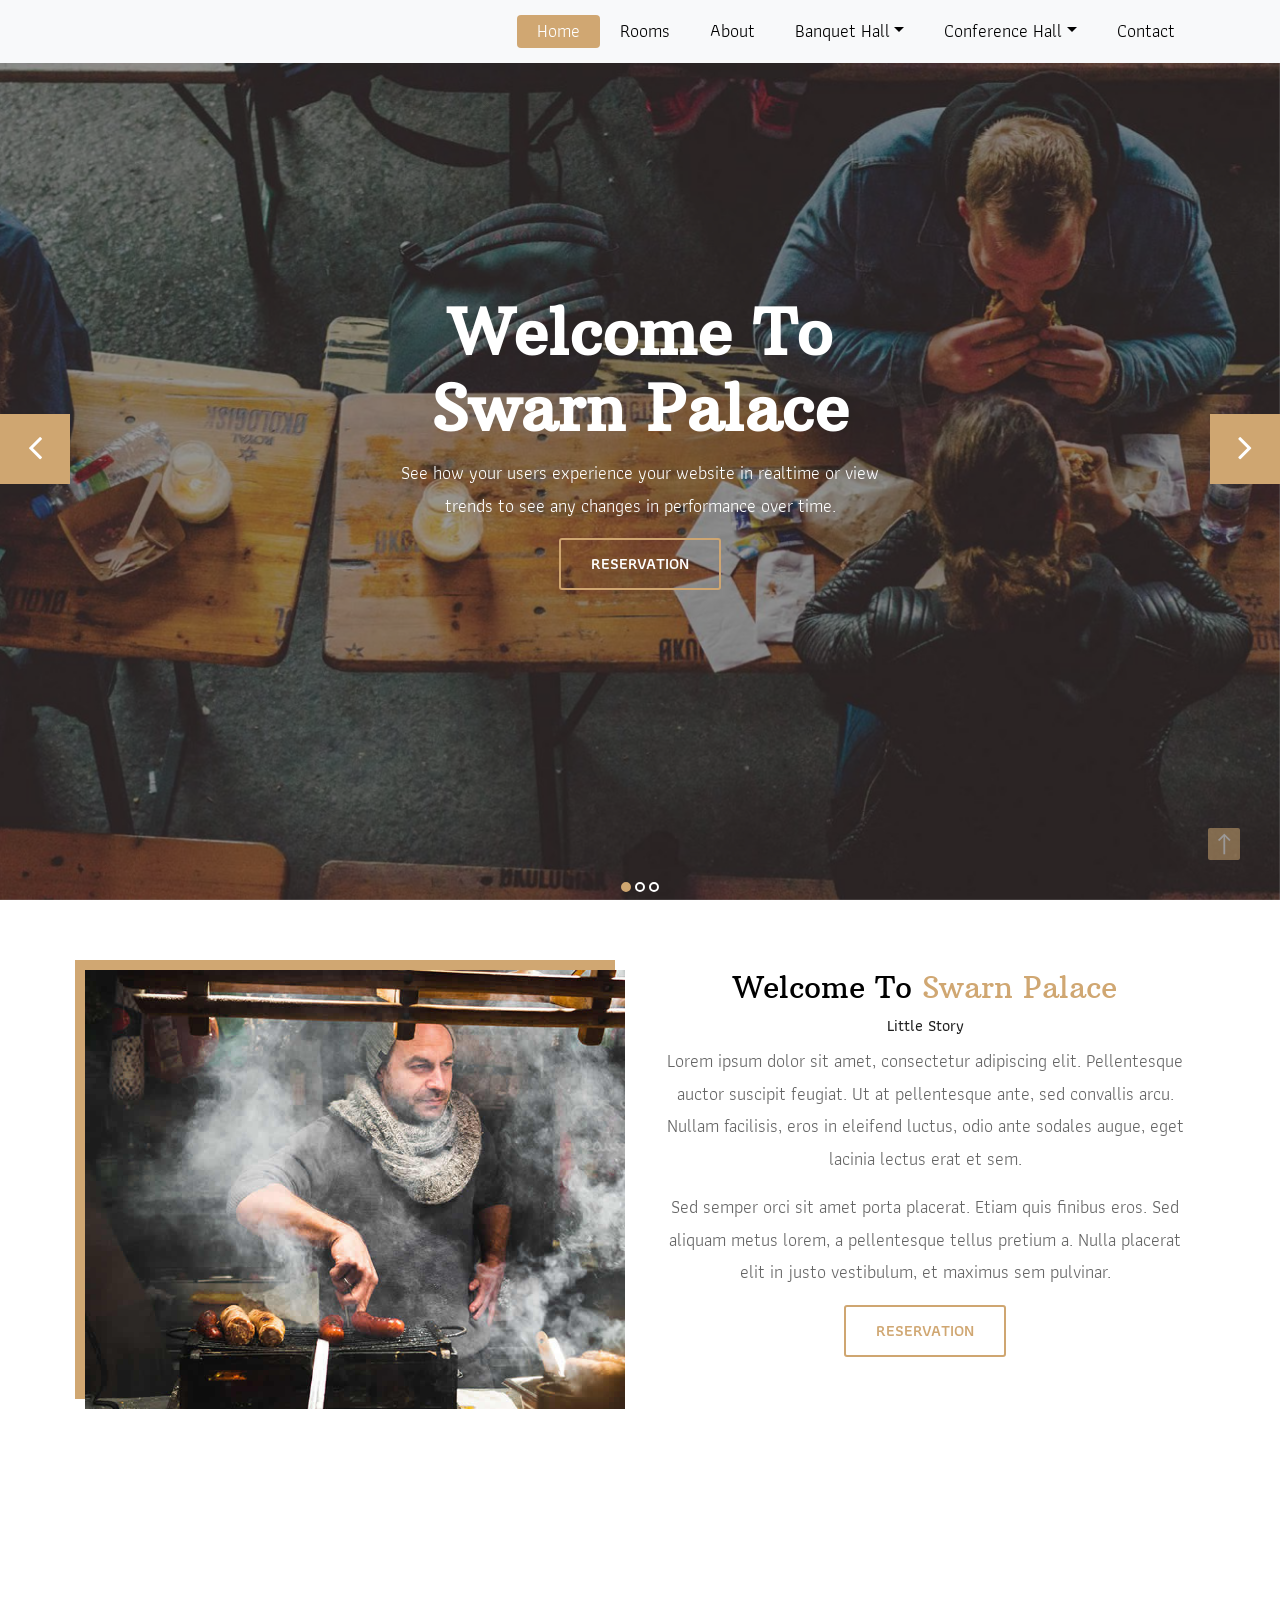
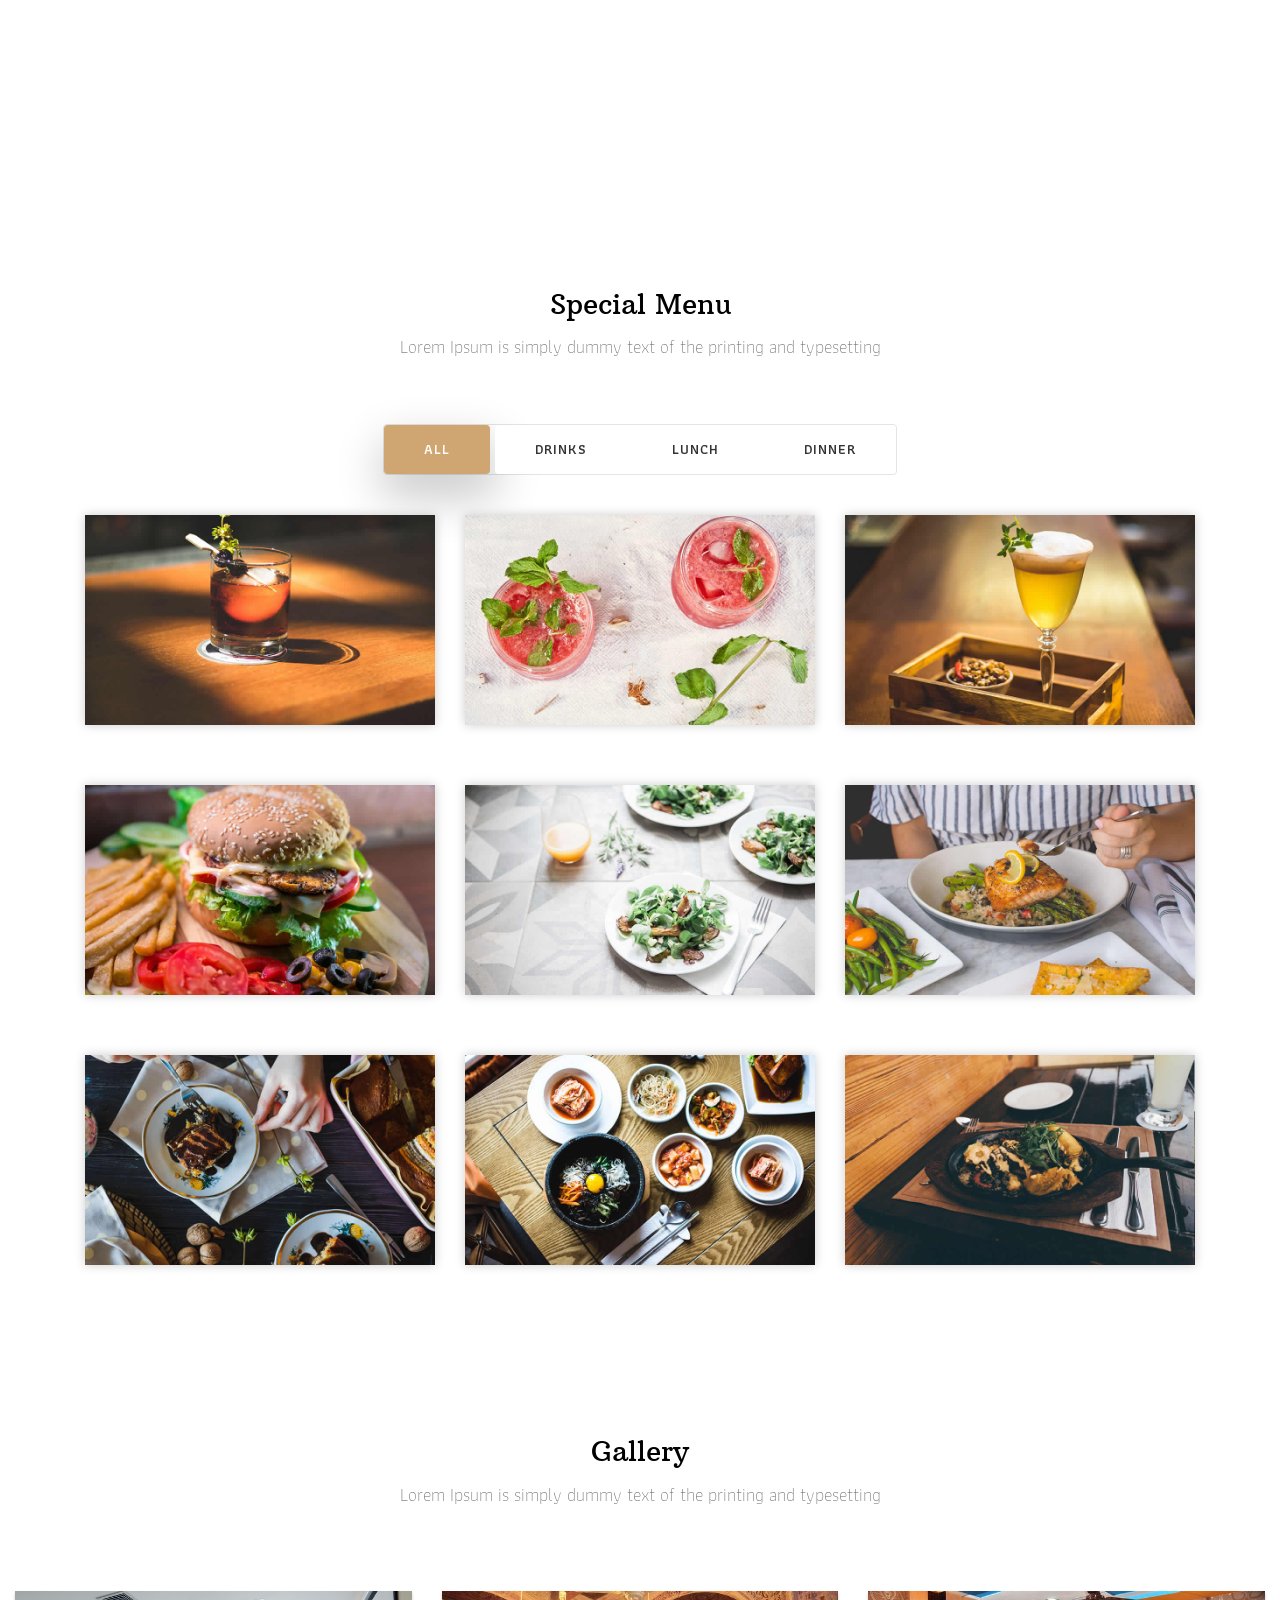
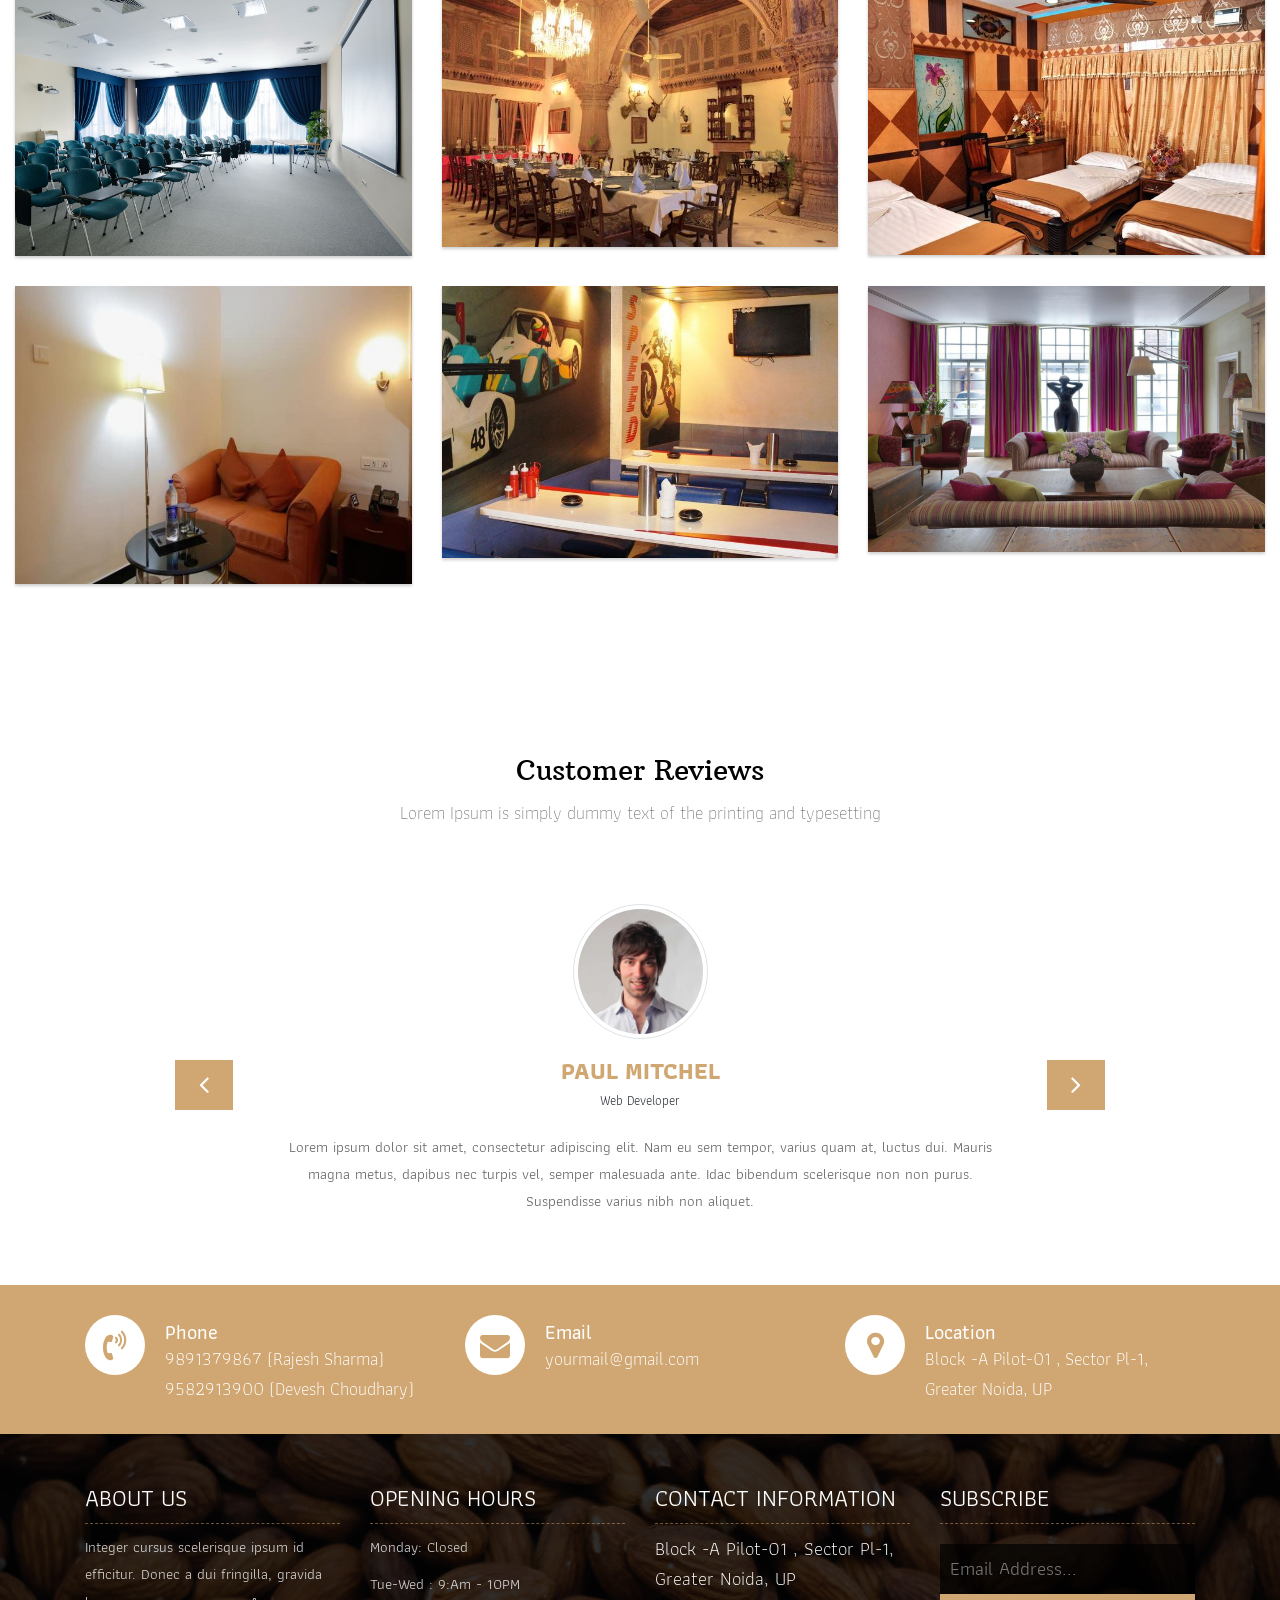
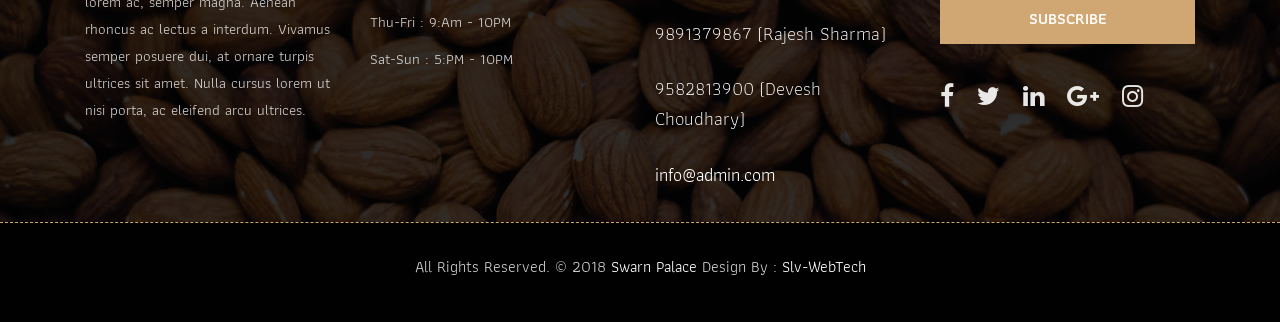
<file: index.html>
<!DOCTYPE html>
<html lang="en"><!-- Basic -->

<head>
	<meta charset="utf-8">
	<meta http-equiv="X-UA-Compatible" content="IE=edge">

	<!-- Mobile Metas -->
	<meta name="viewport" content="width=device-width, initial-scale=1">

	<!-- Site Metas -->
	<title>Swarn Palace</title>
	<meta name="keywords" content="">
	<meta name="description" content="">
	<meta name="author" content="">

	<!-- Site Icons -->
	<link rel="shortcut icon" href="images/favicon.ico" type="image/x-icon">
	<link rel="apple-touch-icon" href="images/apple-touch-icon.png">

	<!-- Bootstrap CSS -->
	<link rel="stylesheet" href="css/bootstrap.min.css">
	<!-- Site CSS -->
	<link rel="stylesheet" href="css/style.css">
	<!-- Responsive CSS -->
	<link rel="stylesheet" href="css/responsive.css">
	<!-- Custom CSS -->
	<link rel="stylesheet" href="css/custom.css">

	<!--[if lt IE 9]>
      <script src="https://oss.maxcdn.com/libs/html5shiv/3.7.0/html5shiv.js"></script>
      <script src="https://oss.maxcdn.com/libs/respond.js/1.4.2/respond.min.js"></script>
    <![endif]-->

</head>

<body>
	<!-- Start header -->
	<header class="top-navbar">
		<nav class="navbar navbar-expand-lg navbar-light bg-light">
			<div class="container">
				<a class="navbar-brand" href="index.html">
					<!-- <img src="images/logo.png" alt="" /> -->
				</a>
				<button class="navbar-toggler" type="button" data-toggle="collapse" data-target="#navbars-rs-food"
					aria-controls="navbars-rs-food" aria-expanded="false" aria-label="Toggle navigation">
					<span class="navbar-toggler-icon"></span>
				</button>
				<div class="collapse navbar-collapse" id="navbars-rs-food">
					<ul class="navbar-nav ml-auto">
						<li class="nav-item active"><a class="nav-link" href="index.html">Home</a></li>
						<li class="nav-item"><a class="nav-link" href="menu.html">Rooms</a></li>
						<li class="nav-item"><a class="nav-link" href="about.html">About</a></li>
						<li class="nav-item dropdown">
							<a class="nav-link dropdown-toggle" href="#" id="dropdown-a" data-toggle="dropdown">Banquet
								Hall</a>
							<div class="dropdown-menu" aria-labelledby="dropdown-a">
								<a class="dropdown-item" href="reservation.html">Marriage</a>
								<a class="dropdown-item" href="stuff.html">party</a>
								<a class="dropdown-item" href="gallery.html">Event</a>
							</div>
						</li>
						<li class="nav-item dropdown">
							<a class="nav-link dropdown-toggle" href="#" id="dropdown-a"
								data-toggle="dropdown">Conference Hall</a>
							<div class="dropdown-menu" aria-labelledby="dropdown-a">
								<a class="dropdown-item" href="blog.html">blog</a>
								<a class="dropdown-item" href="blog-details.html">blog Single</a>
							</div>
						</li>
						<li class="nav-item"><a class="nav-link" href="contact.html">Contact</a></li>
					</ul>
				</div>
			</div>
		</nav>
	</header>
	<!-- End header -->

	<!-- Start slides -->
	<div id="slides" class="cover-slides">
		<ul class="slides-container">
			<li class="text-center">
				<img src="images/slider-01.jpg" alt="">
				<div class="container">
					<div class="row">
						<div class="col-md-12">
							<h1 class="m-b-20"><strong>Welcome To <br> Swarn Palace</strong></h1>
							<p class="m-b-40">See how your users experience your website in realtime or view <br>
								trends to see any changes in performance over time.</p>
							<p><a class="btn btn-lg btn-circle btn-outline-new-white" href="#">Reservation</a></p>
						</div>
					</div>
				</div>
			</li>
			<li class="text-center">
				<img src="images/slider-02.jpg" alt="">
				<div class="container">
					<div class="row">
						<div class="col-md-12">
							<h1 class="m-b-20"><strong>Welcome To <br> Swarn Palace</strong></h1>
							<p class="m-b-40">See how your users experience your website in realtime or view <br>
								trends to see any changes in performance over time.</p>
							<p><a class="btn btn-lg btn-circle btn-outline-new-white" href="#">Reservation</a></p>
						</div>
					</div>
				</div>
			</li>
			<li class="text-center">
				<img src="images/slider-03.jpg" alt="">
				<div class="container">
					<div class="row">
						<div class="col-md-12">
							<h1 class="m-b-20"><strong>Welcome To <br> Swarn Palace</strong></h1>
							<p class="m-b-40">See how your users experience your website in realtime or view <br>
								trends to see any changes in performance over time.</p>
							<p><a class="btn btn-lg btn-circle btn-outline-new-white" href="#">Reservation</a></p>
						</div>
					</div>
				</div>
			</li>
		</ul>
		<div class="slides-navigation">
			<a href="#" class="next"><i class="fa fa-angle-right" aria-hidden="true"></i></a>
			<a href="#" class="prev"><i class="fa fa-angle-left" aria-hidden="true"></i></a>
		</div>
	</div>
	<!-- End slides -->

	<!-- Start About -->
	<div class="about-section-box">
		<div class="container">
			<div class="row">
				<div class="col-lg-6 col-md-6 col-sm-12">
					<img src="images/about-img.jpg" alt="" class="img-fluid">
				</div>
				<div class="col-lg-6 col-md-6 col-sm-12 text-center">
					<div class="inner-column">
						<h1>Welcome To <span>Swarn Palace</span></h1>
						<h4>Little Story</h4>
						<p>Lorem ipsum dolor sit amet, consectetur adipiscing elit. Pellentesque auctor suscipit
							feugiat. Ut at pellentesque ante, sed convallis arcu. Nullam facilisis, eros in eleifend
							luctus, odio ante sodales augue, eget lacinia lectus erat et sem. </p>
						<p>Sed semper orci sit amet porta placerat. Etiam quis finibus eros. Sed aliquam metus lorem, a
							pellentesque tellus pretium a. Nulla placerat elit in justo vestibulum, et maximus sem
							pulvinar.</p>
						<a class="btn btn-lg btn-circle btn-outline-new-white" href="#">Reservation</a>
					</div>
				</div>
			</div>
		</div>
	</div>
	<!-- End About -->

	<!-- Start QT -->
	<div class="qt-box qt-background">
		<div class="container">
			<div class="row">
				<div class="col-md-8 ml-auto mr-auto text-left">
					<p class="lead ">
						" If you're not the one cooking, stay out of the way and compliment the chef. "
					</p>
					<span class="lead">Michael Strahan</span>
				</div>
			</div>
		</div>
	</div>
	<!-- End QT -->

	<!-- Start Menu -->
	<div class="menu-box">
		<div class="container">
			<div class="row">
				<div class="col-lg-12">
					<div class="heading-title text-center">
						<h2>Special Menu</h2>
						<p>Lorem Ipsum is simply dummy text of the printing and typesetting</p>
					</div>
				</div>
			</div>
			<div class="row">
				<div class="col-lg-12">
					<div class="special-menu text-center">
						<div class="button-group filter-button-group">
							<button class="active" data-filter="*">All</button>
							<button data-filter=".drinks">Drinks</button>
							<button data-filter=".lunch">Lunch</button>
							<button data-filter=".dinner">Dinner</button>
						</div>
					</div>
				</div>
			</div>

			<div class="row special-list">
				<div class="col-lg-4 col-md-6 special-grid drinks">
					<div class="gallery-single fix">
						<img src="images/img-01.jpg" class="img-fluid" alt="Image">
						<div class="why-text">
							<h4>Special Drinks 1</h4>
							<p>Sed id magna vitae eros sagittis euismod.</p>
							<h5> $7.79</h5>
						</div>
					</div>
				</div>

				<div class="col-lg-4 col-md-6 special-grid drinks">
					<div class="gallery-single fix">
						<img src="images/img-02.jpg" class="img-fluid" alt="Image">
						<div class="why-text">
							<h4>Special Drinks 2</h4>
							<p>Sed id magna vitae eros sagittis euismod.</p>
							<h5> $9.79</h5>
						</div>
					</div>
				</div>

				<div class="col-lg-4 col-md-6 special-grid drinks">
					<div class="gallery-single fix">
						<img src="images/img-03.jpg" class="img-fluid" alt="Image">
						<div class="why-text">
							<h4>Special Drinks 3</h4>
							<p>Sed id magna vitae eros sagittis euismod.</p>
							<h5> $10.79</h5>
						</div>
					</div>
				</div>

				<div class="col-lg-4 col-md-6 special-grid lunch">
					<div class="gallery-single fix">
						<img src="images/img-04.jpg" class="img-fluid" alt="Image">
						<div class="why-text">
							<h4>Special Lunch 1</h4>
							<p>Sed id magna vitae eros sagittis euismod.</p>
							<h5> $15.79</h5>
						</div>
					</div>
				</div>

				<div class="col-lg-4 col-md-6 special-grid lunch">
					<div class="gallery-single fix">
						<img src="images/img-05.jpg" class="img-fluid" alt="Image">
						<div class="why-text">
							<h4>Special Lunch 2</h4>
							<p>Sed id magna vitae eros sagittis euismod.</p>
							<h5> $18.79</h5>
						</div>
					</div>
				</div>

				<div class="col-lg-4 col-md-6 special-grid lunch">
					<div class="gallery-single fix">
						<img src="images/img-06.jpg" class="img-fluid" alt="Image">
						<div class="why-text">
							<h4>Special Lunch 3</h4>
							<p>Sed id magna vitae eros sagittis euismod.</p>
							<h5> $20.79</h5>
						</div>
					</div>
				</div>

				<div class="col-lg-4 col-md-6 special-grid dinner">
					<div class="gallery-single fix">
						<img src="images/img-07.jpg" class="img-fluid" alt="Image">
						<div class="why-text">
							<h4>Special Dinner 1</h4>
							<p>Sed id magna vitae eros sagittis euismod.</p>
							<h5> $25.79</h5>
						</div>
					</div>
				</div>

				<div class="col-lg-4 col-md-6 special-grid dinner">
					<div class="gallery-single fix">
						<img src="images/img-08.jpg" class="img-fluid" alt="Image">
						<div class="why-text">
							<h4>Special Dinner 2</h4>
							<p>Sed id magna vitae eros sagittis euismod.</p>
							<h5> $22.79</h5>
						</div>
					</div>
				</div>

				<div class="col-lg-4 col-md-6 special-grid dinner">
					<div class="gallery-single fix">
						<img src="images/img-09.jpg" class="img-fluid" alt="Image">
						<div class="why-text">
							<h4>Special Dinner 3</h4>
							<p>Sed id magna vitae eros sagittis euismod.</p>
							<h5> $24.79</h5>
						</div>
					</div>
				</div>

			</div>
		</div>
	</div>
	<!-- End Menu -->

	<!-- Start Gallery -->
	<div class="gallery-box">
		<div class="container-fluid">
			<div class="row">
				<div class="col-lg-12">
					<div class="heading-title text-center">
						<h2>Gallery</h2>
						<p>Lorem Ipsum is simply dummy text of the printing and typesetting</p>
					</div>
				</div>
			</div>
			<div class="tz-gallery">
				<div class="row">
					<div class="col-sm-12 col-md-4 col-lg-4">
						<a class="lightbox" href="./conference.jpg">
							<img class="img-fluid" src="./conference.jpg" width="1400" height="934" alt="Gallery Images" loading="lazy" decoding="async">
						</a>
					</div>
					<div class="col-sm-6 col-md-4 col-lg-4">
						<a class="lightbox" href="./g dine.jpg">
							<img class="img-fluid" src="./g dine.jpg" alt="Gallery Images" loading="lazy" decoding="async">
						</a>
					</div>
					<div class="col-sm-6 col-md-4 col-lg-4">
						<a class="lightbox" href="./room.jpg">
							<img class="img-fluid" src="./room.jpg" width="640" height="425" alt="Gallery Images" loading="lazy" decoding="async">
						</a>
					</div>
					<div class="col-sm-6 col-md-4 col-lg-4">
						<a class="lightbox" href="./meet.jpg">
							<img class="img-fluid" src="./meet.jpg" alt="Gallery Images" loading="lazy" decoding="async">
						</a>
					</div>
					<div class="col-sm-6 col-md-4 col-lg-4">
						<a class="lightbox" href="./dine.jpg">
							<img class="img-fluid" src="./dine.jpg" width="700" height="480" alt="Gallery Images" loading="lazy" decoding="async">
						</a>
					</div>
					<div class="col-sm-12 col-md-4 col-lg-4">
						<a class="lightbox" href="./swarn.jpg">
							<img class="img-fluid" src="./swarn.jpg" width="1400" height="938" alt="Gallery Images" loading="lazy" decoding="async">
						</a>
					</div>
				</div>
			</div>
		</div>
	</div>
	<!-- End Gallery -->

	<!-- Start Customer Reviews -->
	<div class="customer-reviews-box">
		<div class="container">
			<div class="row">
				<div class="col-lg-12">
					<div class="heading-title text-center">
						<h2>Customer Reviews</h2>
						<p>Lorem Ipsum is simply dummy text of the printing and typesetting</p>
					</div>
				</div>
			</div>
			<div class="row">
				<div class="col-md-8 mr-auto ml-auto text-center">
					<div id="reviews" class="carousel slide" data-ride="carousel">
						<div class="carousel-inner mt-4">
							<div class="carousel-item text-center active">
								<div class="img-box p-1 border rounded-circle m-auto">
									<img class="d-block w-100 rounded-circle" src="images/profile-1.jpg" alt="">
								</div>
								<h5 class="mt-4 mb-0"><strong class="text-warning text-uppercase">Paul Mitchel</strong>
								</h5>
								<h6 class="text-dark m-0">Web Developer</h6>
								<p class="m-0 pt-3">Lorem ipsum dolor sit amet, consectetur adipiscing elit. Nam eu sem
									tempor, varius quam at, luctus dui. Mauris magna metus, dapibus nec turpis vel,
									semper malesuada ante. Idac bibendum scelerisque non non purus. Suspendisse varius
									nibh non aliquet.</p>
							</div>
							<div class="carousel-item text-center">
								<div class="img-box p-1 border rounded-circle m-auto">
									<img class="d-block w-100 rounded-circle" src="images/profile-3.jpg" alt="">
								</div>
								<h5 class="mt-4 mb-0"><strong class="text-warning text-uppercase">Steve Fonsi</strong>
								</h5>
								<h6 class="text-dark m-0">Web Designer</h6>
								<p class="m-0 pt-3">Lorem ipsum dolor sit amet, consectetur adipiscing elit. Nam eu sem
									tempor, varius quam at, luctus dui. Mauris magna metus, dapibus nec turpis vel,
									semper malesuada ante. Idac bibendum scelerisque non non purus. Suspendisse varius
									nibh non aliquet.</p>
							</div>
							<div class="carousel-item text-center">
								<div class="img-box p-1 border rounded-circle m-auto">
									<img class="d-block w-100 rounded-circle" src="images/profile-7.jpg" alt="">
								</div>
								<h5 class="mt-4 mb-0"><strong class="text-warning text-uppercase">Daniel vebar</strong>
								</h5>
								<h6 class="text-dark m-0">Seo Analyst</h6>
								<p class="m-0 pt-3">Lorem ipsum dolor sit amet, consectetur adipiscing elit. Nam eu sem
									tempor, varius quam at, luctus dui. Mauris magna metus, dapibus nec turpis vel,
									semper malesuada ante. Idac bibendum scelerisque non non purus. Suspendisse varius
									nibh non aliquet.</p>
							</div>
						</div>
						<a class="carousel-control-prev" href="#reviews" role="button" data-slide="prev">
							<i class="fa fa-angle-left" aria-hidden="true"></i>
							<span class="sr-only">Previous</span>
						</a>
						<a class="carousel-control-next" href="#reviews" role="button" data-slide="next">
							<i class="fa fa-angle-right" aria-hidden="true"></i>
							<span class="sr-only">Next</span>
						</a>
					</div>
				</div>
			</div>
		</div>
	</div>
	<!-- End Customer Reviews -->

	<!-- Start Contact info -->
	<div class="contact-imfo-box">
		<div class="container">
			<div class="row">
				<div class="col-md-4">
					<i class="fa fa-volume-control-phone"></i>
					<div class="overflow-hidden">
						<h4>Phone</h4>
						<p class="lead">
							9891379867 (Rajesh Sharma)
							9582913900 (Devesh Choudhary)
						</p>
					</div>
				</div>
				<div class="col-md-4">
					<i class="fa fa-envelope"></i>
					<div class="overflow-hidden">
						<h4>Email</h4>
						<p class="lead">
							yourmail@gmail.com
						</p>
					</div>
				</div>
				<div class="col-md-4">
					<i class="fa fa-map-marker"></i>
					<div class="overflow-hidden">
						<h4>Location</h4>
						<p class="lead">
							Block -A Pilot-01 , Sector Pl-1, Greater Noida, UP
						</p>
					</div>
				</div>
			</div>
		</div>
	</div>
	<!-- End Contact info -->

	<!-- Start Footer -->
	<footer class="footer-area bg-f">
		<div class="container">
			<div class="row">
				<div class="col-lg-3 col-md-6">
					<h3>About Us</h3>
					<p>Integer cursus scelerisque ipsum id efficitur. Donec a dui fringilla, gravida lorem ac, semper
						magna. Aenean rhoncus ac lectus a interdum. Vivamus semper posuere dui, at ornare turpis
						ultrices sit amet. Nulla cursus lorem ut nisi porta, ac eleifend arcu ultrices.</p>
				</div>
				<div class="col-lg-3 col-md-6">
					<h3>Opening hours</h3>
					<p><span class="text-color">Monday: </span>Closed</p>
					<p><span class="text-color">Tue-Wed :</span> 9:Am - 10PM</p>
					<p><span class="text-color">Thu-Fri :</span> 9:Am - 10PM</p>
					<p><span class="text-color">Sat-Sun :</span> 5:PM - 10PM</p>
				</div>
				<div class="col-lg-3 col-md-6">
					<h3>Contact information</h3>
					<p class="lead">Block -A Pilot-01 , Sector Pl-1, Greater Noida, UP</p>
					<p class="lead"><a href="#">9891379867 </a>(Rajesh Sharma)</p>
					<p class="lead"><a href="#">9582813900 </a>(Devesh Choudhary)</p>
					<p><a href="#"> info@admin.com</a></p>
				</div>
				<div class="col-lg-3 col-md-6">
					<h3>Subscribe</h3>
					<div class="subscribe_form">
						<form class="subscribe_form">
							<input name="EMAIL" id="subs-email" class="form_input" placeholder="Email Address..."
								type="email">
							<button type="submit" class="submit">SUBSCRIBE</button>
							<div class="clearfix"></div>
						</form>
					</div>
					<ul class="list-inline f-social">
						<li class="list-inline-item"><a href="#"><i class="fa fa-facebook" aria-hidden="true"></i></a>
						</li>
						<li class="list-inline-item"><a href="#"><i class="fa fa-twitter" aria-hidden="true"></i></a>
						</li>
						<li class="list-inline-item"><a href="#"><i class="fa fa-linkedin" aria-hidden="true"></i></a>
						</li>
						<li class="list-inline-item"><a href="#"><i class="fa fa-google-plus"
									aria-hidden="true"></i></a></li>
						<li class="list-inline-item"><a href="#"><i class="fa fa-instagram" aria-hidden="true"></i></a>
						</li>
					</ul>
				</div>
			</div>
		</div>

		<div class="copyright">
			<div class="container">
				<div class="row">
					<div class="col-lg-12">
						<p class="company-name">All Rights Reserved. &copy; 2018 <a href="#">Swarn Palace</a>
							Design By :
							<a href="https://html.design/">Slv-WebTech</a>
						</p>
					</div>
				</div>
			</div>
		</div>

	</footer>
	<!-- End Footer -->

	<a href="#" id="back-to-top" title="Back to top" style="display: none;">&uarr;</a>

	<!-- ALL JS FILES -->
	<script src="js/jquery-3.2.1.min.js"></script>
	<script src="js/popper.min.js"></script>
	<script src="js/bootstrap.min.js"></script>
	<!-- ALL PLUGINS -->
	<script src="js/jquery.superslides.min.js"></script>
	<script src="js/images-loded.min.js"></script>
	<script src="js/isotope.min.js"></script>
	<script src="js/baguetteBox.min.js"></script>
	<script src="js/form-validator.min.js"></script>
	<script src="js/contact-form-script.js"></script>
	<script src="js/custom.js"></script>
</body>

</html>
</file>
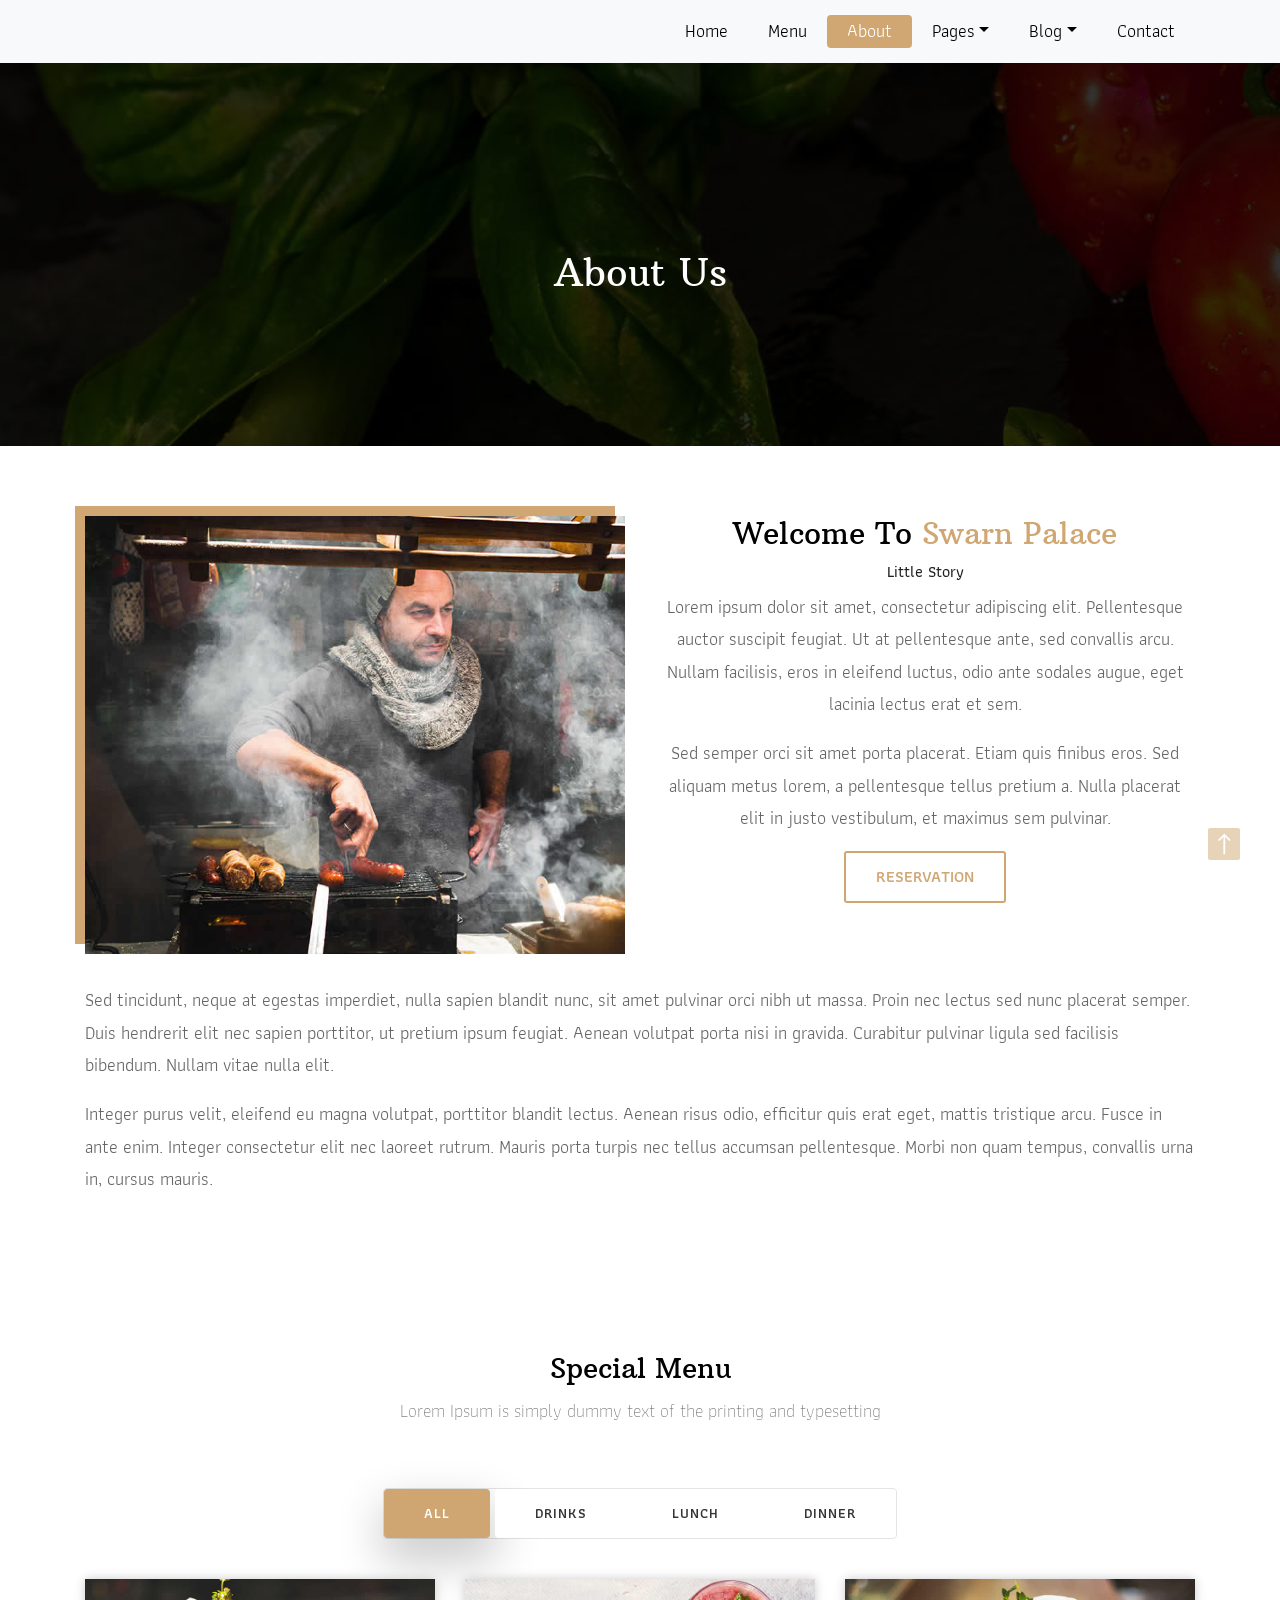
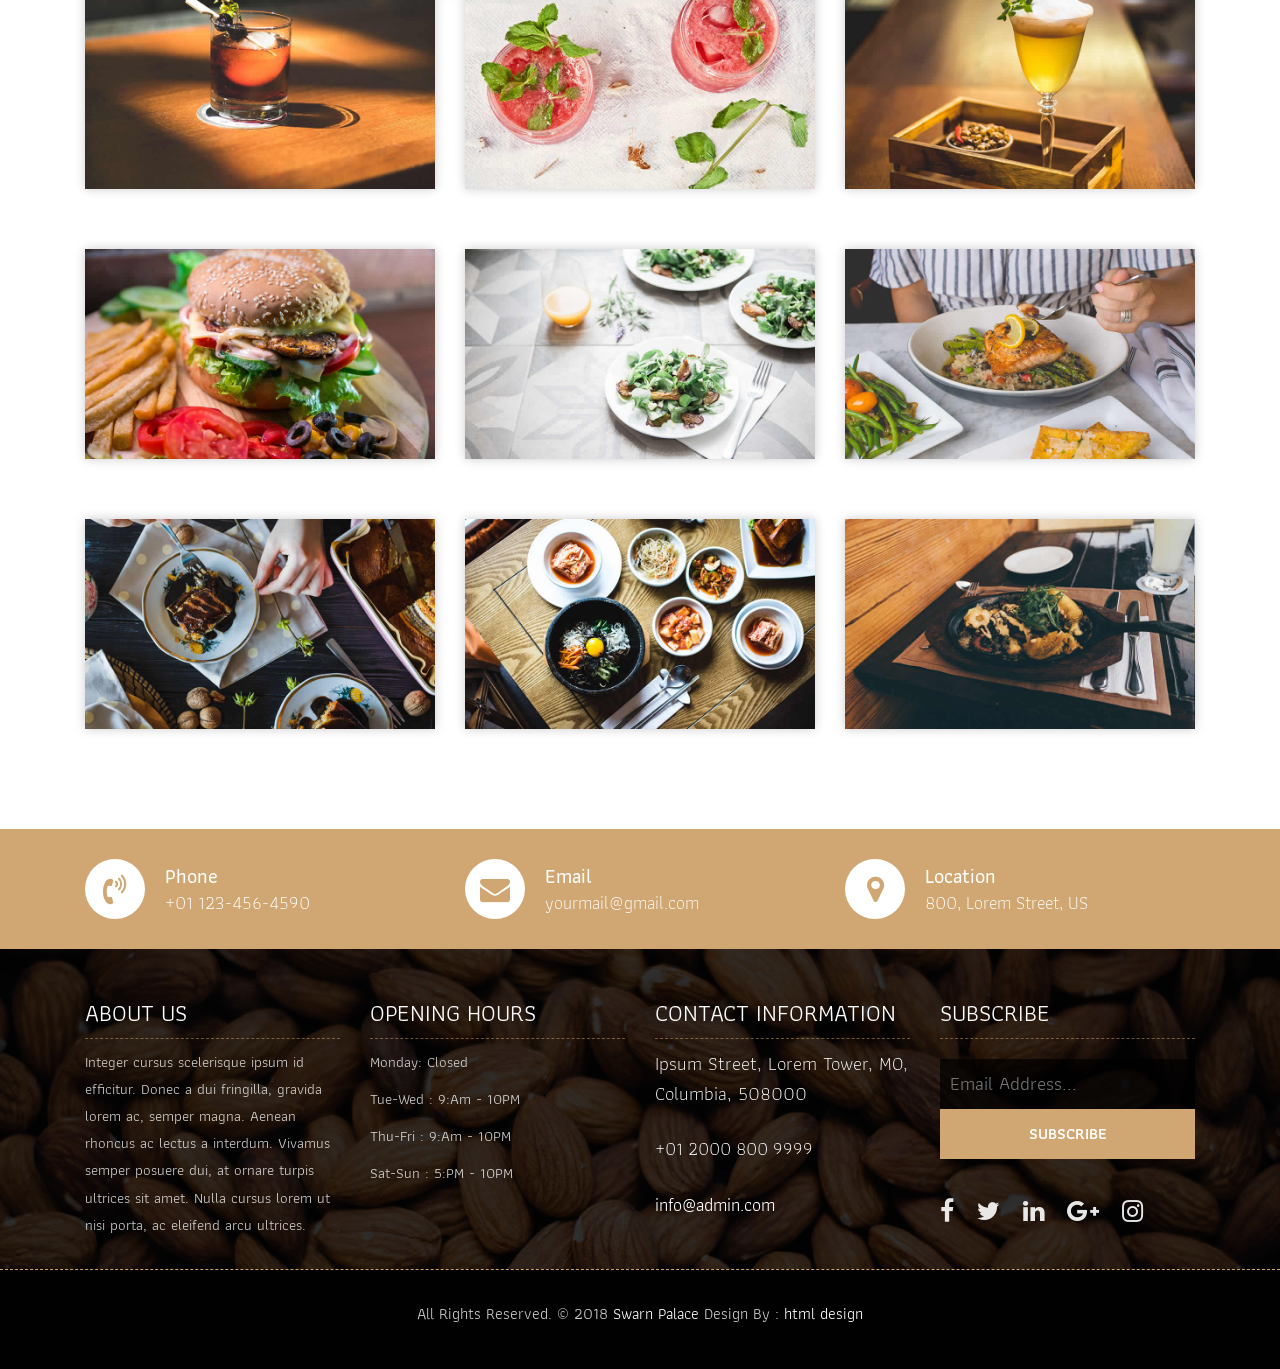
<file: about.html>
<!DOCTYPE html>
<html lang="en"><!-- Basic -->
<head>
	<meta charset="utf-8">
    <meta http-equiv="X-UA-Compatible" content="IE=edge">   
   
    <!-- Mobile Metas -->
    <meta name="viewport" content="width=device-width, initial-scale=1">
 
     <!-- Site Metas -->
    <title>Swarn Palace</title>  
    <meta name="keywords" content="">
    <meta name="description" content="">
    <meta name="author" content="">

    <!-- Site Icons -->
    <link rel="shortcut icon" href="images/favicon.ico" type="image/x-icon">
    <link rel="apple-touch-icon" href="images/apple-touch-icon.png">

    <!-- Bootstrap CSS -->
    <link rel="stylesheet" href="css/bootstrap.min.css">    
	<!-- Site CSS -->
    <link rel="stylesheet" href="css/style.css">    
    <!-- Responsive CSS -->
    <link rel="stylesheet" href="css/responsive.css">
    <!-- Custom CSS -->
    <link rel="stylesheet" href="css/custom.css">

    <!--[if lt IE 9]>
      <script src="https://oss.maxcdn.com/libs/html5shiv/3.7.0/html5shiv.js"></script>
      <script src="https://oss.maxcdn.com/libs/respond.js/1.4.2/respond.min.js"></script>
    <![endif]-->

</head>

<body>
	<!-- Start header -->
	<header class="top-navbar">
		<nav class="navbar navbar-expand-lg navbar-light bg-light">
			<div class="container">
				<a class="navbar-brand" href="index.html">
					<!-- <img src="images/logo.png" alt="" /> -->
				</a>
				<button class="navbar-toggler" type="button" data-toggle="collapse" data-target="#navbars-rs-food" aria-controls="navbars-rs-food" aria-expanded="false" aria-label="Toggle navigation">
				  <span class="navbar-toggler-icon"></span>
				</button>
				<div class="collapse navbar-collapse" id="navbars-rs-food">
					<ul class="navbar-nav ml-auto">
						<li class="nav-item"><a class="nav-link" href="index.html">Home</a></li>
						<li class="nav-item"><a class="nav-link" href="menu.html">Menu</a></li>
						<li class="nav-item active"><a class="nav-link" href="about.html">About</a></li>
						<li class="nav-item dropdown">
							<a class="nav-link dropdown-toggle" href="#" id="dropdown-a" data-toggle="dropdown">Pages</a>
							<div class="dropdown-menu" aria-labelledby="dropdown-a">
								<a class="dropdown-item" href="reservation.html">Reservation</a>
								<a class="dropdown-item" href="stuff.html">Stuff</a>
								<a class="dropdown-item" href="gallery.html">Gallery</a>
							</div>
						</li>
						<li class="nav-item dropdown">
							<a class="nav-link dropdown-toggle" href="#" id="dropdown-a" data-toggle="dropdown">Blog</a>
							<div class="dropdown-menu" aria-labelledby="dropdown-a">
								<a class="dropdown-item" href="blog.html">blog</a>
								<a class="dropdown-item" href="blog-details.html">blog Single</a>
							</div>
						</li>
						<li class="nav-item"><a class="nav-link" href="contact.html">Contact</a></li>
					</ul>
				</div>
			</div>
		</nav>
	</header>
	<!-- End header -->
	
	<!-- Start header -->
	<div class="all-page-title page-breadcrumb">
		<div class="container text-center">
			<div class="row">
				<div class="col-lg-12">
					<h1>About Us</h1>
				</div>
			</div>
		</div>
	</div>
	<!-- End header -->
	
	<!-- Start About -->
	<div class="about-section-box">
		<div class="container">
			<div class="row">
				<div class="col-lg-6 col-md-6">
					<img src="images/about-img.jpg" alt="" class="img-fluid">
				</div>
				<div class="col-lg-6 col-md-6 text-center">
					<div class="inner-column">
						<h1>Welcome To <span>Swarn Palace</span></h1>
						<h4>Little Story</h4>
						<p>Lorem ipsum dolor sit amet, consectetur adipiscing elit. Pellentesque auctor suscipit feugiat. Ut at pellentesque ante, sed convallis arcu. Nullam facilisis, eros in eleifend luctus, odio ante sodales augue, eget lacinia lectus erat et sem. </p>
						<p>Sed semper orci sit amet porta placerat. Etiam quis finibus eros. Sed aliquam metus lorem, a pellentesque tellus pretium a. Nulla placerat elit in justo vestibulum, et maximus sem pulvinar.</p>
						<a class="btn btn-lg btn-circle btn-outline-new-white" href="#">Reservation</a>
					</div>
				</div>
				<div class="col-md-12">
					<div class="inner-pt">
						<p>Sed tincidunt, neque at egestas imperdiet, nulla sapien blandit nunc, sit amet pulvinar orci nibh ut massa. Proin nec lectus sed nunc placerat semper. Duis hendrerit elit nec sapien porttitor, ut pretium ipsum feugiat. Aenean volutpat porta nisi in gravida. Curabitur pulvinar ligula sed facilisis bibendum. Nullam vitae nulla elit. </p>
						<p>Integer purus velit, eleifend eu magna volutpat, porttitor blandit lectus. Aenean risus odio, efficitur quis erat eget, mattis tristique arcu. Fusce in ante enim. Integer consectetur elit nec laoreet rutrum. Mauris porta turpis nec tellus accumsan pellentesque. Morbi non quam tempus, convallis urna in, cursus mauris. </p>
					</div>
				</div>
			</div>
		</div>
	</div>
	<!-- End About -->
	
	<!-- Start Menu -->
	<div class="menu-box">
		<div class="container">
			<div class="row">
				<div class="col-lg-12">
					<div class="heading-title text-center">
						<h2>Special Menu</h2>
						<p>Lorem Ipsum is simply dummy text of the printing and typesetting</p>
					</div>
				</div>
			</div>
			<div class="row">
				<div class="col-lg-12">
					<div class="special-menu text-center">
						<div class="button-group filter-button-group">
							<button class="active" data-filter="*">All</button>
							<button data-filter=".drinks">Drinks</button>
							<button data-filter=".lunch">Lunch</button>
							<button data-filter=".dinner">Dinner</button>
						</div>
					</div>
				</div>
			</div>
				
			<div class="row special-list">
				<div class="col-lg-4 col-md-6 special-grid drinks">
					<div class="gallery-single fix">
						<img src="images/img-01.jpg" class="img-fluid" alt="Image">
						<div class="why-text">
							<h4>Special Drinks 1</h4>
							<p>Sed id magna vitae eros sagittis euismod.</p>
							<h5> $7.79</h5>
						</div>
					</div>
				</div>
				
				<div class="col-lg-4 col-md-6 special-grid drinks">
					<div class="gallery-single fix">
						<img src="images/img-02.jpg" class="img-fluid" alt="Image">
						<div class="why-text">
							<h4>Special Drinks 2</h4>
							<p>Sed id magna vitae eros sagittis euismod.</p>
							<h5> $9.79</h5>
						</div>
					</div>
				</div>
				
				<div class="col-lg-4 col-md-6 special-grid drinks">
					<div class="gallery-single fix">
						<img src="images/img-03.jpg" class="img-fluid" alt="Image">
						<div class="why-text">
							<h4>Special Drinks 3</h4>
							<p>Sed id magna vitae eros sagittis euismod.</p>
							<h5> $10.79</h5>
						</div>
					</div>
				</div>
				
				<div class="col-lg-4 col-md-6 special-grid lunch">
					<div class="gallery-single fix">
						<img src="images/img-04.jpg" class="img-fluid" alt="Image">
						<div class="why-text">
							<h4>Special Lunch 1</h4>
							<p>Sed id magna vitae eros sagittis euismod.</p>
							<h5> $15.79</h5>
						</div>
					</div>
				</div>
				
				<div class="col-lg-4 col-md-6 special-grid lunch">
					<div class="gallery-single fix">
						<img src="images/img-05.jpg" class="img-fluid" alt="Image">
						<div class="why-text">
							<h4>Special Lunch 2</h4>
							<p>Sed id magna vitae eros sagittis euismod.</p>
							<h5> $18.79</h5>
						</div>
					</div>
				</div>
				
				<div class="col-lg-4 col-md-6 special-grid lunch">
					<div class="gallery-single fix">
						<img src="images/img-06.jpg" class="img-fluid" alt="Image">
						<div class="why-text">
							<h4>Special Lunch 3</h4>
							<p>Sed id magna vitae eros sagittis euismod.</p>
							<h5> $20.79</h5>
						</div>
					</div>
				</div>
				
				<div class="col-lg-4 col-md-6 special-grid dinner">
					<div class="gallery-single fix">
						<img src="images/img-07.jpg" class="img-fluid" alt="Image">
						<div class="why-text">
							<h4>Special Dinner 1</h4>
							<p>Sed id magna vitae eros sagittis euismod.</p>
							<h5> $25.79</h5>
						</div>
					</div>
				</div>
				
				<div class="col-lg-4 col-md-6 special-grid dinner">
					<div class="gallery-single fix">
						<img src="images/img-08.jpg" class="img-fluid" alt="Image">
						<div class="why-text">
							<h4>Special Dinner 2</h4>
							<p>Sed id magna vitae eros sagittis euismod.</p>
							<h5> $22.79</h5>
						</div>
					</div>
				</div>
				
				<div class="col-lg-4 col-md-6 special-grid dinner">
					<div class="gallery-single fix">
						<img src="images/img-09.jpg" class="img-fluid" alt="Image">
						<div class="why-text">
							<h4>Special Dinner 3</h4>
							<p>Sed id magna vitae eros sagittis euismod.</p>
							<h5> $24.79</h5>
						</div>
					</div>
				</div>
				
			</div>
		</div>
	</div>
	<!-- End Menu -->
	
	<!-- Start Contact info -->
	<div class="contact-imfo-box">
		<div class="container">
			<div class="row">
				<div class="col-md-4">
					<i class="fa fa-volume-control-phone"></i>
					<div class="overflow-hidden">
						<h4>Phone</h4>
						<p class="lead">
							+01 123-456-4590
						</p>
					</div>
				</div>
				<div class="col-md-4">
					<i class="fa fa-envelope"></i>
					<div class="overflow-hidden">
						<h4>Email</h4>
						<p class="lead">
							yourmail@gmail.com
						</p>
					</div>
				</div>
				<div class="col-md-4">
					<i class="fa fa-map-marker"></i>
					<div class="overflow-hidden">
						<h4>Location</h4>
						<p class="lead">
							800, Lorem Street, US
						</p>
					</div>
				</div>
			</div>
		</div>
	</div>
	<!-- End Contact info -->
	
	<!-- Start Footer -->
	<footer class="footer-area bg-f">
		<div class="container">
			<div class="row">
				<div class="col-lg-3 col-md-6">
					<h3>About Us</h3>
					<p>Integer cursus scelerisque ipsum id efficitur. Donec a dui fringilla, gravida lorem ac, semper magna. Aenean rhoncus ac lectus a interdum. Vivamus semper posuere dui, at ornare turpis ultrices sit amet. Nulla cursus lorem ut nisi porta, ac eleifend arcu ultrices.</p>
				</div>
				<div class="col-lg-3 col-md-6">
					<h3>Opening hours</h3>
					<p><span class="text-color">Monday: </span>Closed</p>
					<p><span class="text-color">Tue-Wed :</span> 9:Am - 10PM</p>
					<p><span class="text-color">Thu-Fri :</span> 9:Am - 10PM</p>
					<p><span class="text-color">Sat-Sun :</span> 5:PM - 10PM</p>
				</div>
				<div class="col-lg-3 col-md-6">
					<h3>Contact information</h3>
					<p class="lead">Ipsum Street, Lorem Tower, MO, Columbia, 508000</p>
					<p class="lead"><a href="#">+01 2000 800 9999</a></p>
					<p><a href="#"> info@admin.com</a></p>
				</div>
				<div class="col-lg-3 col-md-6">
					<h3>Subscribe</h3>
					<div class="subscribe_form">
						<form class="subscribe_form">
							<input name="EMAIL" id="subs-email" class="form_input" placeholder="Email Address..." type="email">
							<button type="submit" class="submit">SUBSCRIBE</button>
							<div class="clearfix"></div>
						</form>
					</div>
					<ul class="list-inline f-social">
						<li class="list-inline-item"><a href="#"><i class="fa fa-facebook" aria-hidden="true"></i></a></li>
						<li class="list-inline-item"><a href="#"><i class="fa fa-twitter" aria-hidden="true"></i></a></li>
						<li class="list-inline-item"><a href="#"><i class="fa fa-linkedin" aria-hidden="true"></i></a></li>
						<li class="list-inline-item"><a href="#"><i class="fa fa-google-plus" aria-hidden="true"></i></a></li>
						<li class="list-inline-item"><a href="#"><i class="fa fa-instagram" aria-hidden="true"></i></a></li>
					</ul>
				</div>
			</div>
		</div>
		
		<div class="copyright">
			<div class="container">
				<div class="row">
					<div class="col-lg-12">
						<p class="company-name">All Rights Reserved. &copy; 2018 <a href="#">Swarn Palace</a> Design By : 
					<a href="https://html.design/">html design</a></p>
					</div>
				</div>
			</div>
		</div>
		
	</footer>
	<!-- End Footer -->
	
	<a href="#" id="back-to-top" title="Back to top" style="display: none;">&uarr;</a>

	<!-- ALL JS FILES -->
	<script src="js/jquery-3.2.1.min.js"></script>
	<script src="js/popper.min.js"></script>
	<script src="js/bootstrap.min.js"></script>
    <!-- ALL PLUGINS -->
	<script src="js/jquery.superslides.min.js"></script>
	<script src="js/images-loded.min.js"></script>
	<script src="js/isotope.min.js"></script>
	<script src="js/baguetteBox.min.js"></script>
	<script src="js/form-validator.min.js"></script>
    <script src="js/contact-form-script.js"></script>
    <script src="js/custom.js"></script>
</body>
</html>
</file>
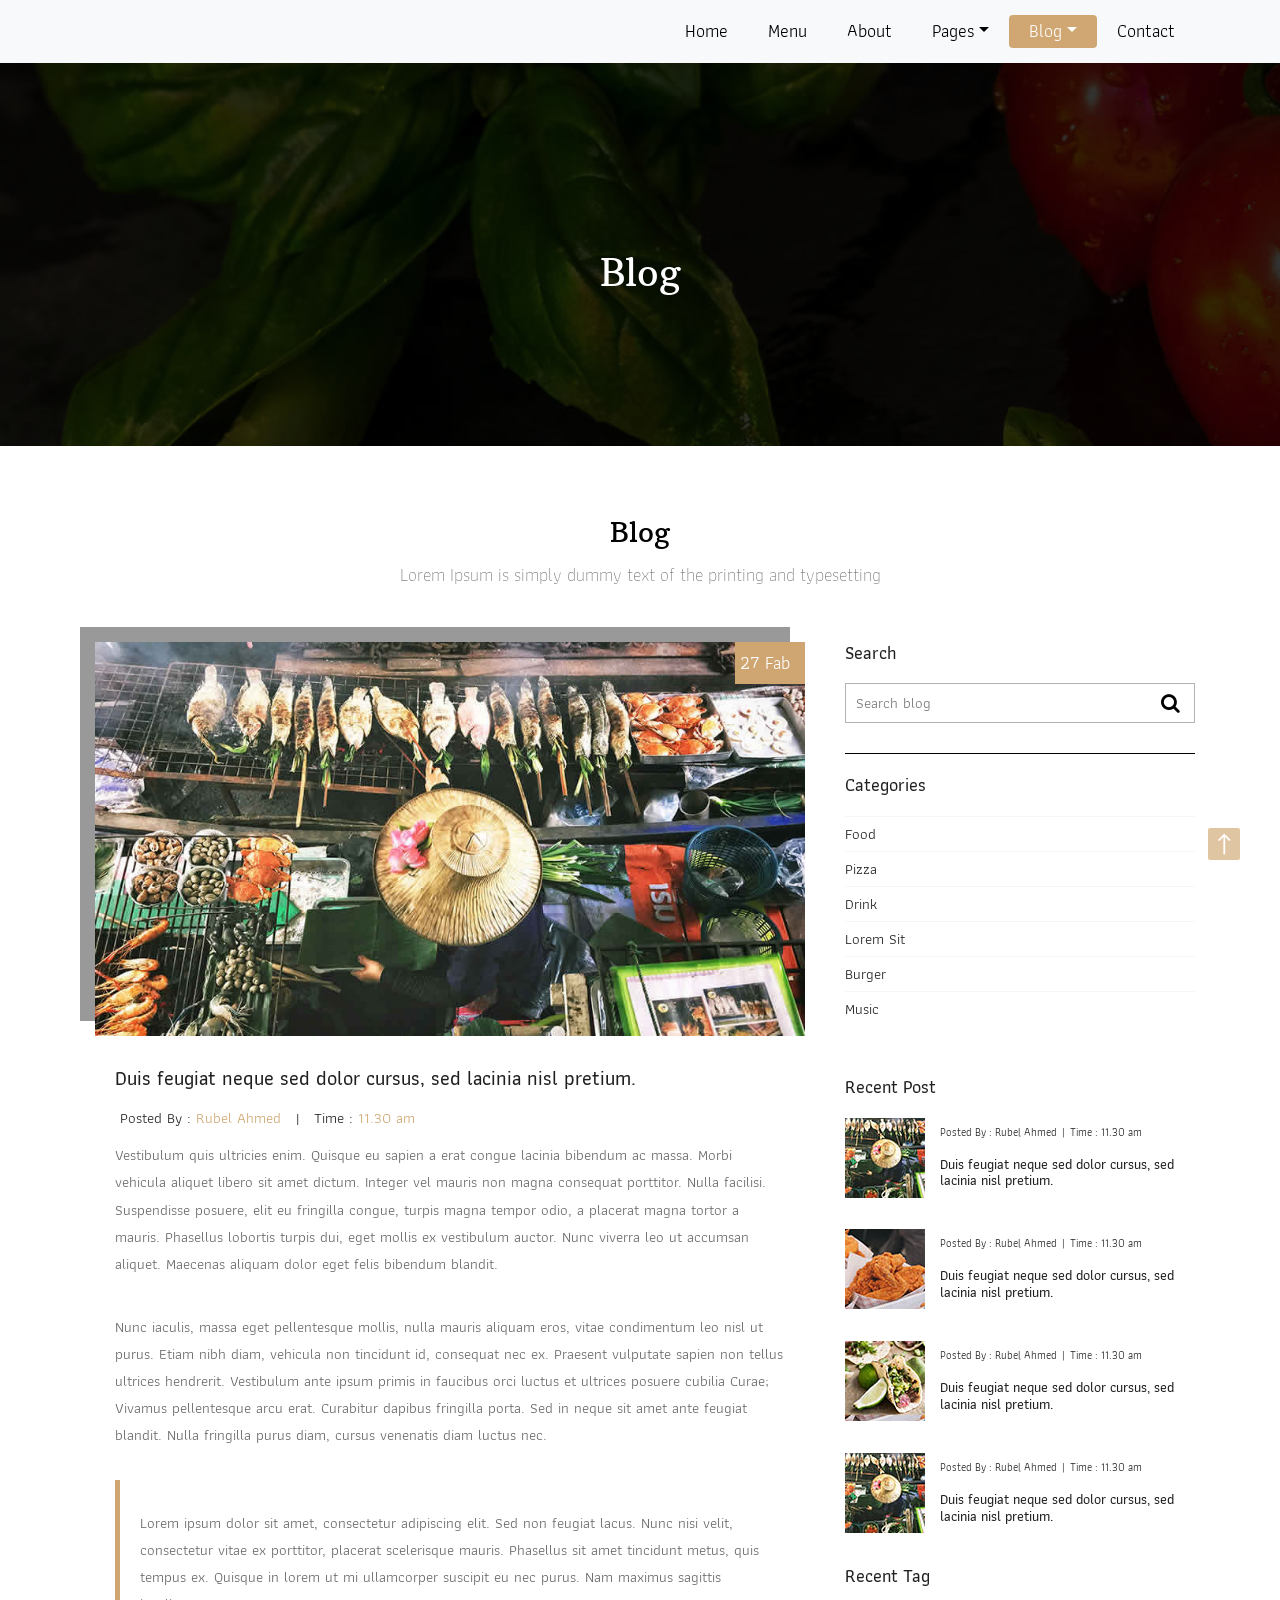
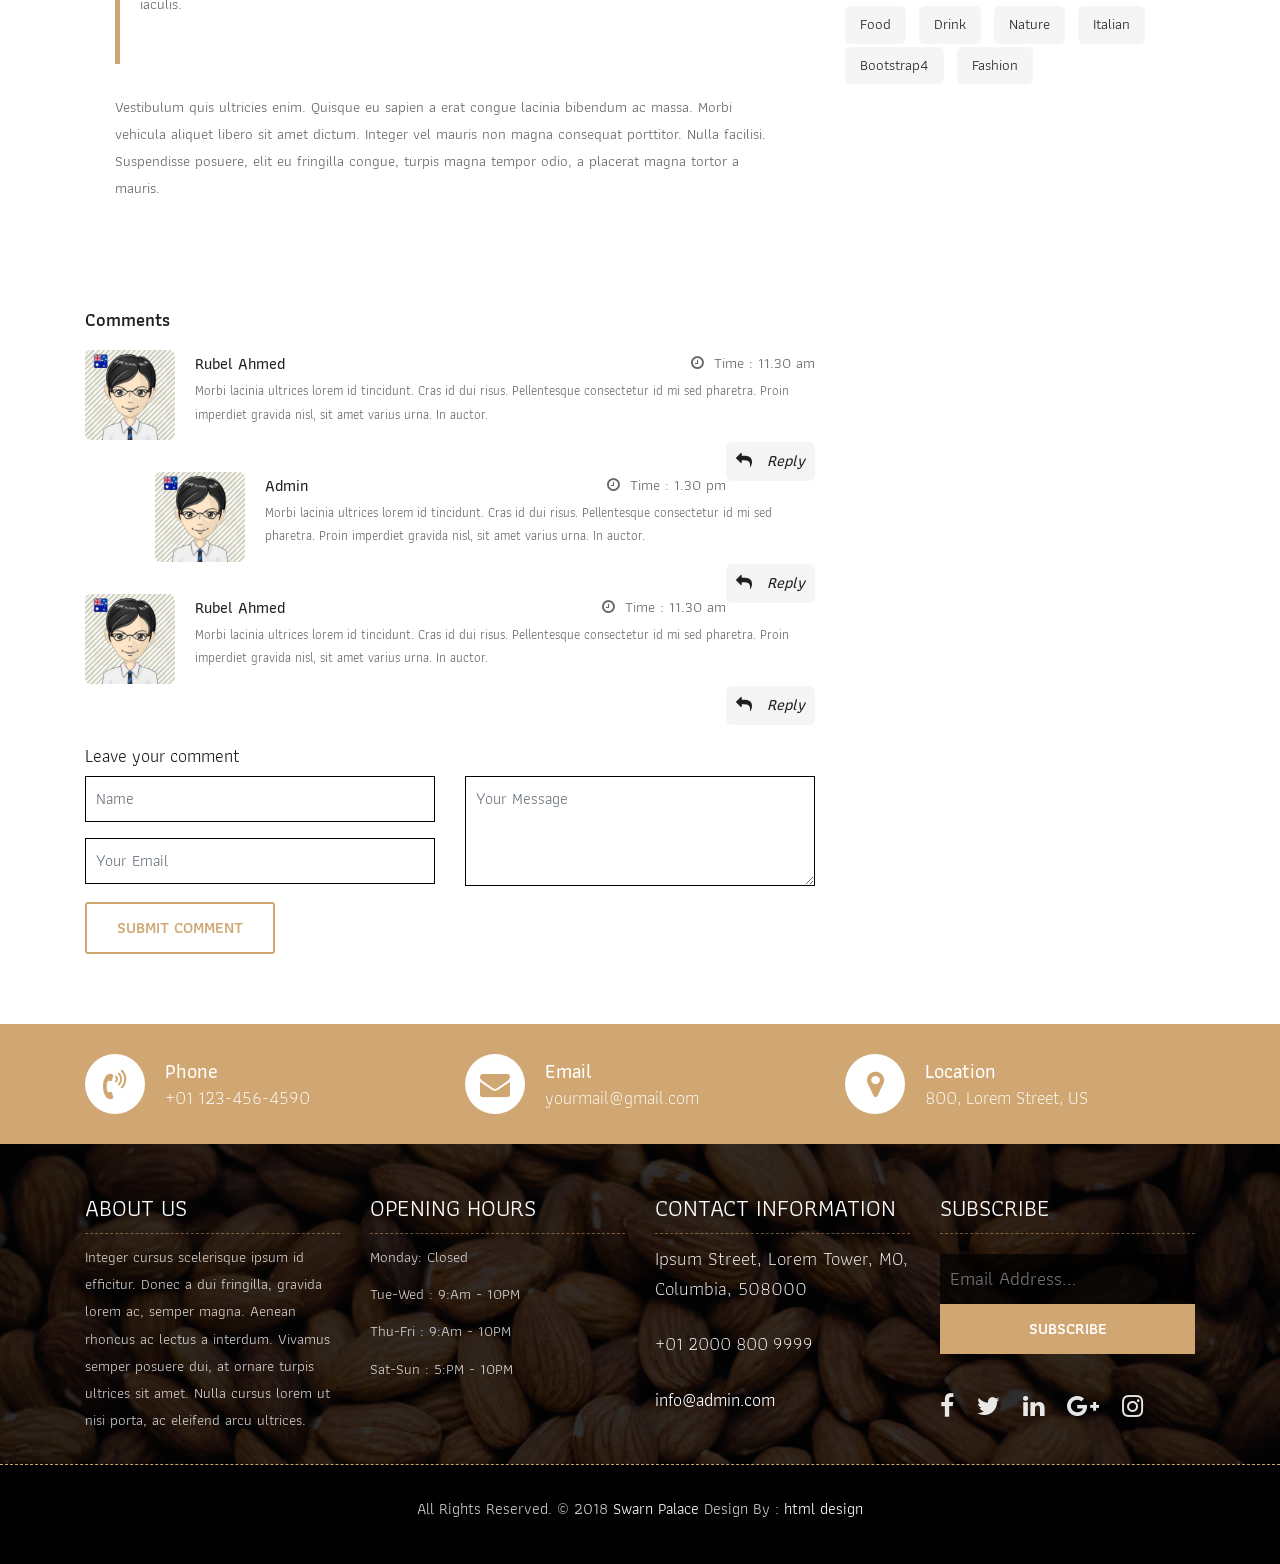
<file: blog-details.html>
<!DOCTYPE html>
<html lang="en"><!-- Basic -->
<head>
	<meta charset="utf-8">
    <meta http-equiv="X-UA-Compatible" content="IE=edge">   
   
    <!-- Mobile Metas -->
    <meta name="viewport" content="width=device-width, initial-scale=1">
 
     <!-- Site Metas -->
    <title>Swarn Palace </title>  
    <meta name="keywords" content="">
    <meta name="description" content="">
    <meta name="author" content="">

    <!-- Site Icons -->
    <link rel="shortcut icon" href="images/favicon.ico" type="image/x-icon">
    <link rel="apple-touch-icon" href="images/apple-touch-icon.png">

    <!-- Bootstrap CSS -->
    <link rel="stylesheet" href="css/bootstrap.min.css">    
	<!-- Site CSS -->
    <link rel="stylesheet" href="css/style.css">    
    <!-- Responsive CSS -->
    <link rel="stylesheet" href="css/responsive.css">
    <!-- Custom CSS -->
    <link rel="stylesheet" href="css/custom.css">

    <!--[if lt IE 9]>
      <script src="https://oss.maxcdn.com/libs/html5shiv/3.7.0/html5shiv.js"></script>
      <script src="https://oss.maxcdn.com/libs/respond.js/1.4.2/respond.min.js"></script>
    <![endif]-->

</head>

<body>
	<!-- Start header -->
	<header class="top-navbar">
		<nav class="navbar navbar-expand-lg navbar-light bg-light">
			<div class="container">
				<a class="navbar-brand" href="index.html">
					<!-- <img src="images/logo.png" alt="" /> -->
				</a>
				<button class="navbar-toggler" type="button" data-toggle="collapse" data-target="#navbars-rs-food" aria-controls="navbars-rs-food" aria-expanded="false" aria-label="Toggle navigation">
				  <span class="navbar-toggler-icon"></span>
				</button>
				<div class="collapse navbar-collapse" id="navbars-rs-food">
					<ul class="navbar-nav ml-auto">
						<li class="nav-item"><a class="nav-link" href="index.html">Home</a></li>
						<li class="nav-item"><a class="nav-link" href="menu.html">Menu</a></li>
						<li class="nav-item"><a class="nav-link" href="about.html">About</a></li>
						<li class="nav-item dropdown">
							<a class="nav-link dropdown-toggle" href="#" id="dropdown-a" data-toggle="dropdown">Pages</a>
							<div class="dropdown-menu" aria-labelledby="dropdown-a">
								<a class="dropdown-item" href="reservation.html">Reservation</a>
								<a class="dropdown-item" href="stuff.html">Stuff</a>
								<a class="dropdown-item" href="gallery.html">Gallery</a>
							</div>
						</li>
						<li class="nav-item active dropdown">
							<a class="nav-link dropdown-toggle" href="#" id="dropdown-a" data-toggle="dropdown">Blog</a>
							<div class="dropdown-menu" aria-labelledby="dropdown-a">
								<a class="dropdown-item" href="blog.html">blog</a>
								<a class="dropdown-item" href="blog-details.html">blog Single</a>
							</div>
						</li>
						<li class="nav-item"><a class="nav-link" href="contact.html">Contact</a></li>
					</ul>
				</div>
			</div>
		</nav>
	</header>
	<!-- End header -->
	
	<!-- Start All Pages -->
	<div class="all-page-title page-breadcrumb">
		<div class="container text-center">
			<div class="row">
				<div class="col-lg-12">
					<h1>Blog</h1>
				</div>
			</div>
		</div>
	</div>
	<!-- End All Pages -->
	
	<!-- Start blog details -->
	<div class="blog-box">
		<div class="container">
			<div class="row">
				<div class="col-lg-12">
					<div class="heading-title text-center">
						<h2>Blog</h2>
						<p>Lorem Ipsum is simply dummy text of the printing and typesetting</p>
					</div>
				</div>
			</div>
			<div class="row">
				<div class="col-xl-8 col-lg-8 col-12">
					<div class="blog-inner-details-page">
						<div class="blog-inner-box">
							<div class="side-blog-img">
								<img class="img-fluid" src="images/inner-blog-img.jpg" alt="">							
								<div class="date-blog-up">
									27 Fab
								</div>
							</div>
							<div class="inner-blog-detail details-page">
								<h3>Duis feugiat neque sed dolor cursus, sed lacinia nisl pretium.</h3>
								<ul>
									<li><i class="zmdi zmdi-account"></i>Posted By : <span>Rubel Ahmed</span></li>
									<li>|</li>
									<li><i class="zmdi zmdi-time"></i>Time : <span>11.30 am</span></li>
								</ul>
								<p>Vestibulum quis ultricies enim. Quisque eu sapien a erat congue lacinia bibendum ac massa. Morbi vehicula aliquet libero sit amet dictum. Integer vel mauris non magna consequat porttitor. Nulla facilisi. Suspendisse posuere, elit eu fringilla congue, turpis magna tempor odio, a placerat magna tortor a mauris. Phasellus lobortis turpis dui, eget mollis ex vestibulum auctor. Nunc viverra leo ut accumsan aliquet. Maecenas aliquam dolor eget felis bibendum blandit.</p>
								<p>Nunc iaculis, massa eget pellentesque mollis, nulla mauris aliquam eros, vitae condimentum leo nisl ut purus. Etiam nibh diam, vehicula non tincidunt id, consequat nec ex. Praesent vulputate sapien non tellus ultrices hendrerit. Vestibulum ante ipsum primis in faucibus orci luctus et ultrices posuere cubilia Curae; Vivamus pellentesque arcu erat. Curabitur dapibus fringilla porta. Sed in neque sit amet ante feugiat blandit. Nulla fringilla purus diam, cursus venenatis diam luctus nec.</p>
								<blockquote>
									<p>Lorem ipsum dolor sit amet, consectetur adipiscing elit. Sed non feugiat lacus. Nunc nisi velit, consectetur vitae ex porttitor, placerat scelerisque mauris. Phasellus sit amet tincidunt metus, quis tempus ex. Quisque in lorem ut mi ullamcorper suscipit eu nec purus. Nam maximus sagittis iaculis.</p>
								</blockquote>
								<p>Vestibulum quis ultricies enim. Quisque eu sapien a erat congue lacinia bibendum ac massa. Morbi vehicula aliquet libero sit amet dictum. Integer vel mauris non magna consequat porttitor. Nulla facilisi. Suspendisse posuere, elit eu fringilla congue, turpis magna tempor odio, a placerat magna tortor a mauris.</p>
							</div>
						</div>
						<div class="blog-comment-box">
							<h3>Comments</h3>
							<div class="comment-item">
								<div class="comment-item-left">
									<img src="images/avt-img.jpg" alt="">
								</div>
								<div class="comment-item-right">
									<div class="pull-left">
										<a href="#">Rubel Ahmed</a>
									</div>
									<div class="pull-right">
										<i class="fa fa-clock-o" aria-hidden="true"></i>Time : <span>11.30 am</span>
									</div>
									<div class="des-l">
										<p>Morbi lacinia ultrices lorem id tincidunt. Cras id dui risus. Pellentesque consectetur id mi sed pharetra. Proin imperdiet gravida nisl, sit amet varius urna. In auctor.</p>
									</div>
									<a href="#" class="right-btn-re"><i class="fa fa-reply" aria-hidden="true"></i> Reply</a>
								</div>
							</div>
							<div class="comment-item children">
								<div class="comment-item-left">
									<img src="images/avt-img.jpg" alt="">
								</div>
								<div class="comment-item-right">
									<div class="pull-left">
										<a href="#">Admin</a>
									</div>
									<div class="pull-right">
										<i class="fa fa-clock-o" aria-hidden="true"></i>Time : <span>1.30 pm</span>
									</div>
									<div class="des-l">
										<p>Morbi lacinia ultrices lorem id tincidunt. Cras id dui risus. Pellentesque consectetur id mi sed pharetra. Proin imperdiet gravida nisl, sit amet varius urna. In auctor.</p>
									</div>
									<a href="#" class="right-btn-re"><i class="fa fa-reply" aria-hidden="true"></i> Reply</a>
								</div>
							</div>
							<div class="comment-item">
								<div class="comment-item-left">
									<img src="images/avt-img.jpg" alt="">
								</div>
								<div class="comment-item-right">
									<div class="pull-left">
										<a href="#">Rubel Ahmed</a>
									</div>
									<div class="pull-right">
										<i class="fa fa-clock-o" aria-hidden="true"></i>Time : <span>11.30 am</span>
									</div>
									<div class="des-l">
										<p>Morbi lacinia ultrices lorem id tincidunt. Cras id dui risus. Pellentesque consectetur id mi sed pharetra. Proin imperdiet gravida nisl, sit amet varius urna. In auctor.</p>
									</div>
									<a href="#" class="right-btn-re"><i class="fa fa-reply" aria-hidden="true"></i> Reply</a>
								</div>
							</div>
						</div>
						<div class="comment-respond-box">
							<h3>Leave your comment </h3>
							<div class="comment-respond-form">
								<form id="commentrespondform" class="comment-form-respond row" method="post">
									<div class="col-lg-6 col-md-6 col-sm-6">
										<div class="form-group">
											<input id="name_com" class="form-control" name="name" placeholder="Name" type="text">
										</div>
										<div class="form-group">
											<input id="email_com" class="form-control" name="email" placeholder="Your Email" type="email">
										</div>
									</div>
									<div class="col-lg-6 col-md-6 col-sm-6">
										<div class="form-group">
											<textarea class="form-control" id="textarea_com" placeholder="Your Message" rows="2"></textarea>
										</div>
									</div>
									<div class="col-lg-12 col-md-12 col-sm-12">
										<button class="btn btn-submit">Submit comment</button>
									</div>
								</form>
							</div>
						</div>
					</div>
				</div>
			
				<div class="col-xl-4 col-lg-4 col-md-6 col-sm-8 col-12 blog-sidebar">
					<div class="right-side-blog">
						<h3>Search</h3>
						<div class="blog-search-form">
							<input name="search" placeholder="Search blog" type="text">
							<button class="search-btn">
								<i class="fa fa-search" aria-hidden="true"></i>
							</button>
						</div>
						<h3>Categories</h3>
						<div class="blog-categories">
							<ul>
								<li><a href="#"><span>Food</span></a></li>
								<li><a href="#"><span>Pizza</span></a></li>
								<li><a href="#"><span>Drink</span></a></li>
								<li><a href="#"><span>Lorem Sit</span></a></li>
								<li><a href="#"><span>Burger</span></a></li>
								<li><a href="#"><span>Music</span></a></li>
							</ul>
						</div>
						<h3>Recent Post</h3>
						<div class="post-box-blog">
							<div class="recent-post-box">
								<div class="recent-box-blog">
									<div class="recent-img">
										<img class="img-fluid" src="images/post-img-01.jpg" alt="">
									</div>
									<div class="recent-info">
										<ul>
											<li><i class="zmdi zmdi-account"></i>Posted By : <span>Rubel Ahmed</span></li>
											<li>|</li>
											<li><i class="zmdi zmdi-time"></i>Time : <span>11.30 am</span></li>
										</ul>
										<h4>Duis feugiat neque sed dolor cursus, sed lacinia nisl pretium.</h4>
									</div>
								</div>
								<div class="recent-box-blog">
									<div class="recent-img">
										<img class="img-fluid" src="images/post-img-02.jpg" alt="">
									</div>
									<div class="recent-info">
										<ul>
											<li><i class="zmdi zmdi-account"></i>Posted By : <span>Rubel Ahmed</span></li>
											<li>|</li>
											<li><i class="zmdi zmdi-time"></i>Time : <span>11.30 am</span></li>
										</ul>
										<h4>Duis feugiat neque sed dolor cursus, sed lacinia nisl pretium.</h4>
									</div>
								</div>
								<div class="recent-box-blog">
									<div class="recent-img">
										<img class="img-fluid" src="images/post-img-03.jpg" alt="">
									</div>
									<div class="recent-info">
										<ul>
											<li><i class="zmdi zmdi-account"></i>Posted By : <span>Rubel Ahmed</span></li>
											<li>|</li>
											<li><i class="zmdi zmdi-time"></i>Time : <span>11.30 am</span></li>
										</ul>
										<h4>Duis feugiat neque sed dolor cursus, sed lacinia nisl pretium.</h4>
									</div>
								</div>
								<div class="recent-box-blog">
									<div class="recent-img">
										<img class="img-fluid" src="images/post-img-01.jpg" alt="">
									</div>
									<div class="recent-info">
										<ul>
											<li><i class="zmdi zmdi-account"></i>Posted By : <span>Rubel Ahmed</span></li>
											<li>|</li>
											<li><i class="zmdi zmdi-time"></i>Time : <span>11.30 am</span></li>
										</ul>
										<h4>Duis feugiat neque sed dolor cursus, sed lacinia nisl pretium.</h4>
									</div>
								</div>
							</div>
						</div>
						<h3>Recent Tag</h3>
						<div class="blog-tag-box">
							<ul class="list-inline tag-list">
								<li class="list-inline-item"><a href="#">Food</a></li>
								<li class="list-inline-item"><a href="#">Drink</a></li>
								<li class="list-inline-item"><a href="#">Nature</a></li>
								<li class="list-inline-item"><a href="#">Italian</a></li>
								<li class="list-inline-item"><a href="#">Bootstrap4</a></li>
								<li class="list-inline-item"><a href="#">Fashion</a></li>
							</ul>
						</div>
					</div>
				</div>
			
			</div>
		</div>
	</div>
	<!-- End details -->
	
	<!-- Start Contact info -->
	<div class="contact-imfo-box">
		<div class="container">
			<div class="row">
				<div class="col-md-4">
					<i class="fa fa-volume-control-phone"></i>
					<div class="overflow-hidden">
						<h4>Phone</h4>
						<p class="lead">
							+01 123-456-4590
						</p>
					</div>
				</div>
				<div class="col-md-4">
					<i class="fa fa-envelope"></i>
					<div class="overflow-hidden">
						<h4>Email</h4>
						<p class="lead">
							yourmail@gmail.com
						</p>
					</div>
				</div>
				<div class="col-md-4">
					<i class="fa fa-map-marker"></i>
					<div class="overflow-hidden">
						<h4>Location</h4>
						<p class="lead">
							800, Lorem Street, US
						</p>
					</div>
				</div>
			</div>
		</div>
	</div>
	<!-- End Contact info -->
	
	<!-- Start Footer -->
	<footer class="footer-area bg-f">
		<div class="container">
			<div class="row">
				<div class="col-lg-3 col-md-6">
					<h3>About Us</h3>
					<p>Integer cursus scelerisque ipsum id efficitur. Donec a dui fringilla, gravida lorem ac, semper magna. Aenean rhoncus ac lectus a interdum. Vivamus semper posuere dui, at ornare turpis ultrices sit amet. Nulla cursus lorem ut nisi porta, ac eleifend arcu ultrices.</p>
				</div>
				<div class="col-lg-3 col-md-6">
					<h3>Opening hours</h3>
					<p><span class="text-color">Monday: </span>Closed</p>
					<p><span class="text-color">Tue-Wed :</span> 9:Am - 10PM</p>
					<p><span class="text-color">Thu-Fri :</span> 9:Am - 10PM</p>
					<p><span class="text-color">Sat-Sun :</span> 5:PM - 10PM</p>
				</div>
				<div class="col-lg-3 col-md-6">
					<h3>Contact information</h3>
					<p class="lead">Ipsum Street, Lorem Tower, MO, Columbia, 508000</p>
					<p class="lead"><a href="#">+01 2000 800 9999</a></p>
					<p><a href="#"> info@admin.com</a></p>
				</div>
				<div class="col-lg-3 col-md-6">
					<h3>Subscribe</h3>
					<div class="subscribe_form">
						<form class="subscribe_form">
							<input name="EMAIL" id="subs-email" class="form_input" placeholder="Email Address..." type="email">
							<button type="submit" class="submit">SUBSCRIBE</button>
							<div class="clearfix"></div>
						</form>
					</div>
					<ul class="list-inline f-social">
						<li class="list-inline-item"><a href="#"><i class="fa fa-facebook" aria-hidden="true"></i></a></li>
						<li class="list-inline-item"><a href="#"><i class="fa fa-twitter" aria-hidden="true"></i></a></li>
						<li class="list-inline-item"><a href="#"><i class="fa fa-linkedin" aria-hidden="true"></i></a></li>
						<li class="list-inline-item"><a href="#"><i class="fa fa-google-plus" aria-hidden="true"></i></a></li>
						<li class="list-inline-item"><a href="#"><i class="fa fa-instagram" aria-hidden="true"></i></a></li>
					</ul>
				</div>
			</div>
		</div>
		
		<div class="copyright">
			<div class="container">
				<div class="row">
					<div class="col-lg-12">
						<p class="company-name">All Rights Reserved. &copy; 2018 <a href="#">Swarn Palace</a> Design By : 
					<a href="https://html.design/">html design</a></p>
					</div>
				</div>
			</div>
		</div>
		
	</footer>
	<!-- End Footer -->
	
	<a href="#" id="back-to-top" title="Back to top" style="display: none;">&uarr;</a>

	<!-- ALL JS FILES -->
	<script src="js/jquery-3.2.1.min.js"></script>
	<script src="js/popper.min.js"></script>
	<script src="js/bootstrap.min.js"></script>
    <!-- ALL PLUGINS -->
	
	<script src="js/jquery.superslides.min.js"></script>
	<script src="js/images-loded.min.js"></script>
	<script src="js/isotope.min.js"></script>
	<script src="js/baguetteBox.min.js"></script>
	<script src="js/form-validator.min.js"></script>
    <script src="js/contact-form-script.js"></script>
    <script src="js/custom.js"></script>
</body>
</html>
</file>
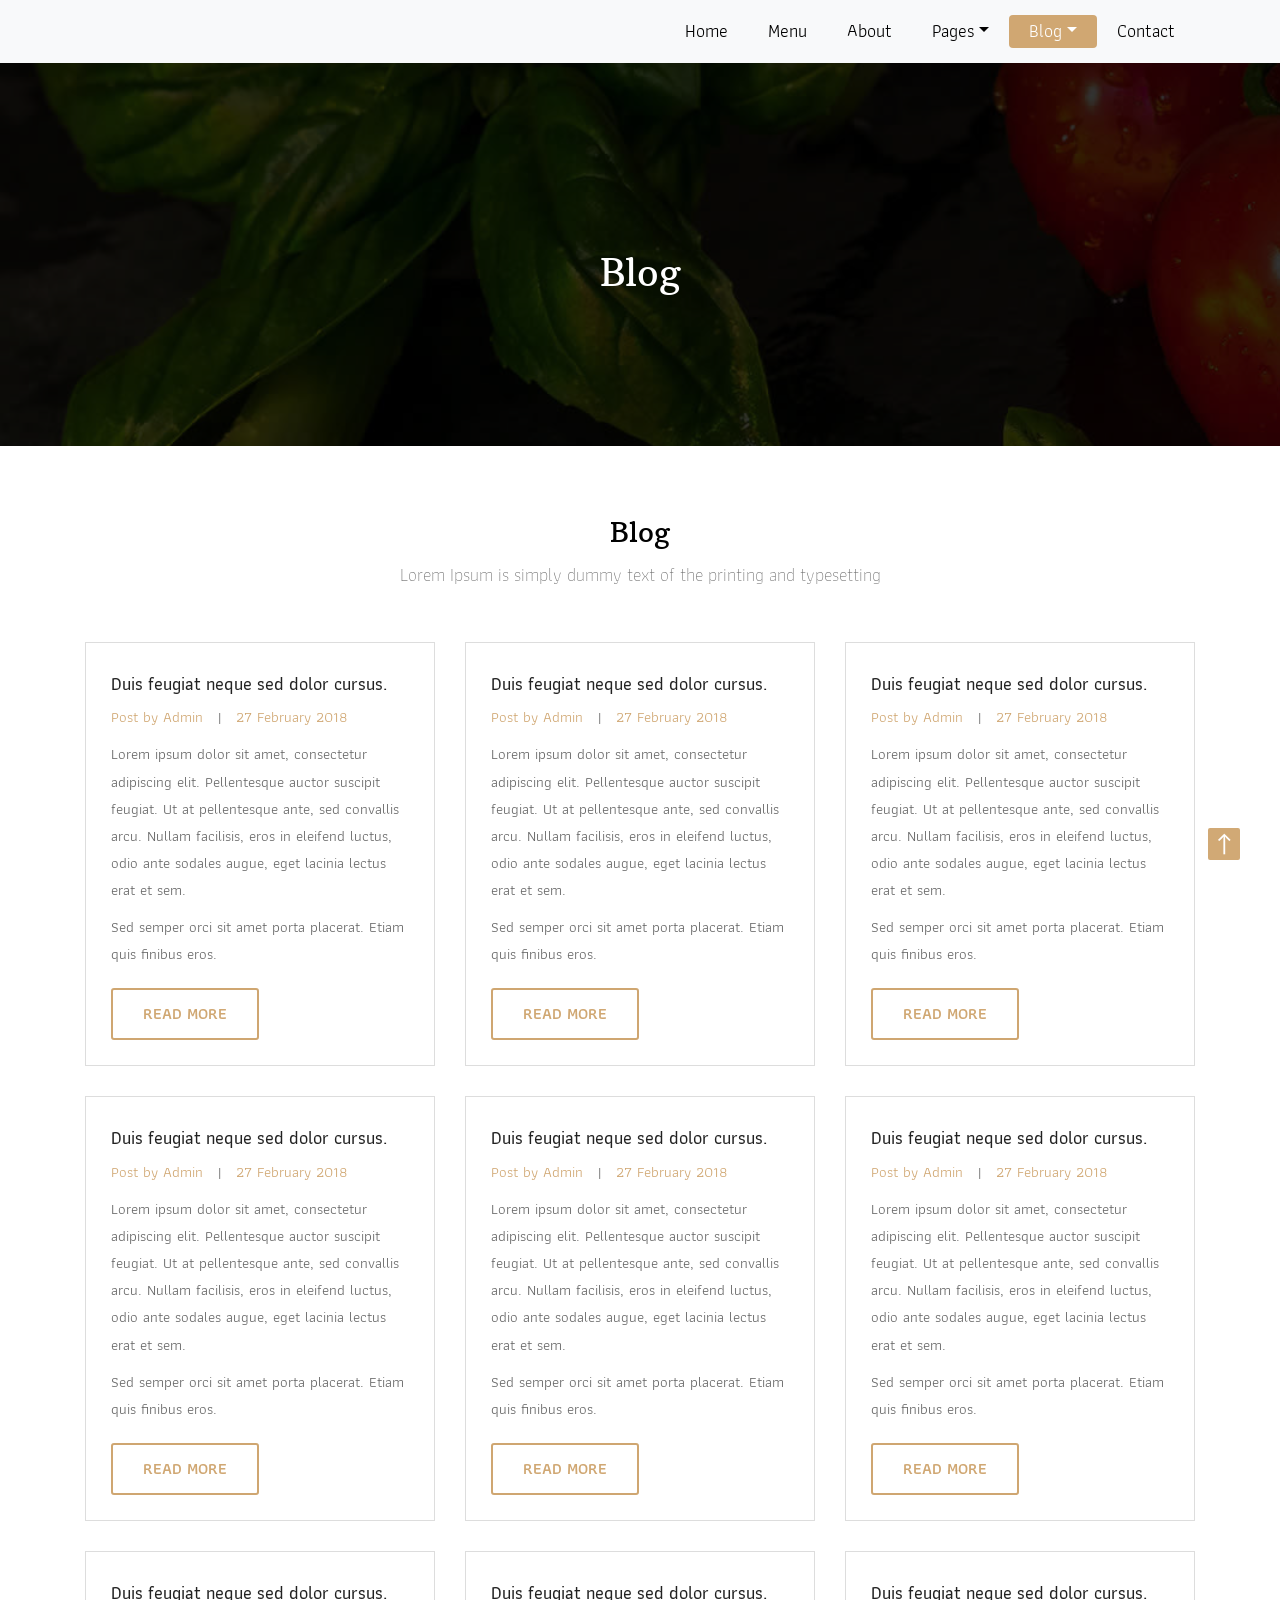
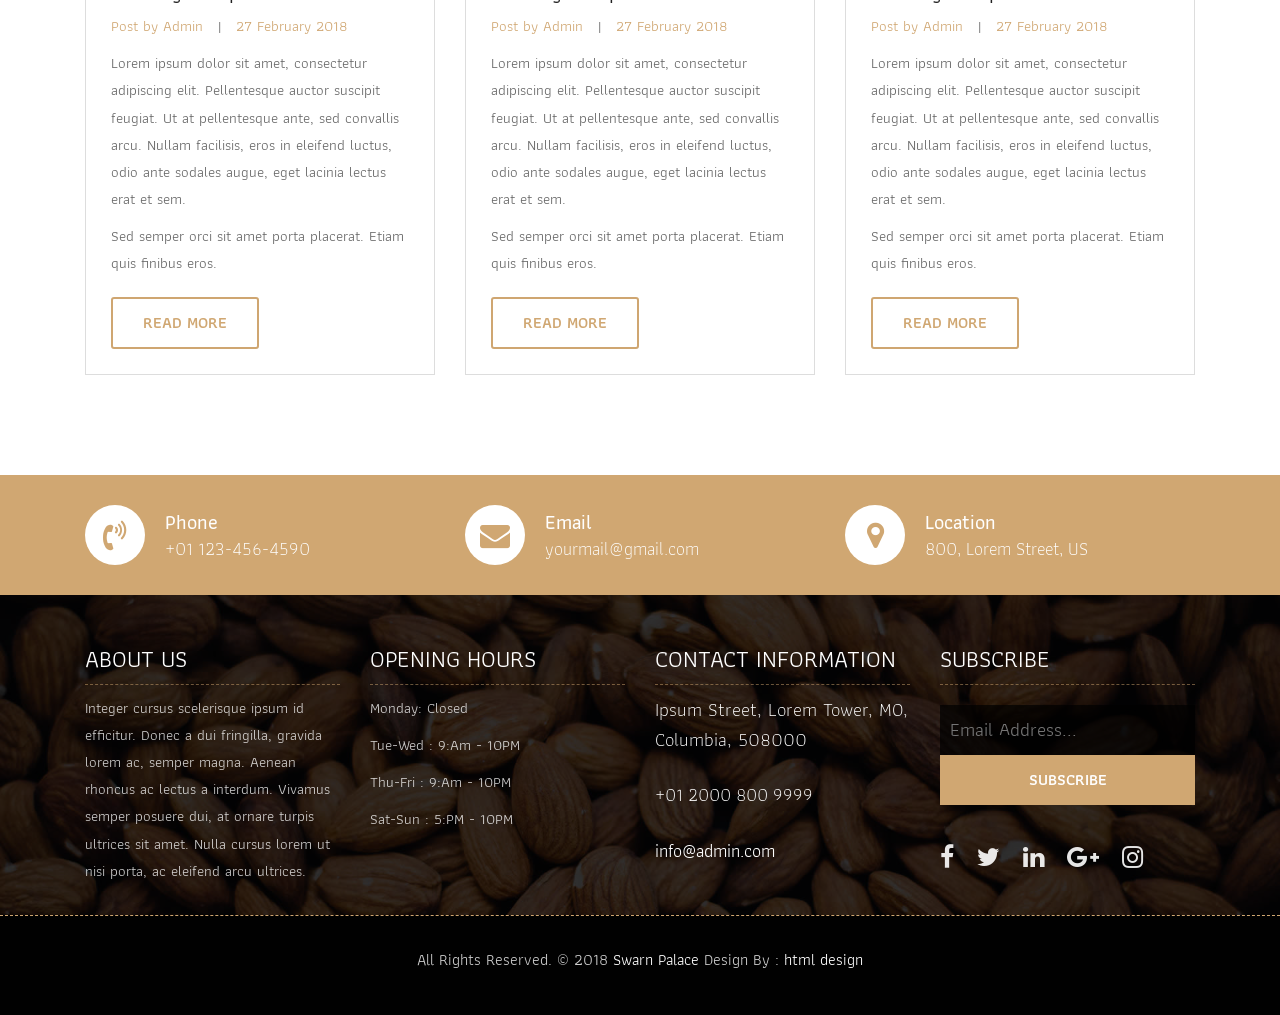
<file: blog.html>
<!DOCTYPE html>
<html lang="en"><!-- Basic -->
<head>
	<meta charset="utf-8">
    <meta http-equiv="X-UA-Compatible" content="IE=edge">   
   
    <!-- Mobile Metas -->
    <meta name="viewport" content="width=device-width, initial-scale=1">
 
     <!-- Site Metas -->
    <title>Swarn Palace </title>  
    <meta name="keywords" content="">
    <meta name="description" content="">
    <meta name="author" content="">

    <!-- Site Icons -->
    <link rel="shortcut icon" href="images/favicon.ico" type="image/x-icon">
    <link rel="apple-touch-icon" href="images/apple-touch-icon.png">

    <!-- Bootstrap CSS -->
    <link rel="stylesheet" href="css/bootstrap.min.css">    
	<!-- Site CSS -->
    <link rel="stylesheet" href="css/style.css">    
    <!-- Responsive CSS -->
    <link rel="stylesheet" href="css/responsive.css">
    <!-- Custom CSS -->
    <link rel="stylesheet" href="css/custom.css">

    <!--[if lt IE 9]>
      <script src="https://oss.maxcdn.com/libs/html5shiv/3.7.0/html5shiv.js"></script>
      <script src="https://oss.maxcdn.com/libs/respond.js/1.4.2/respond.min.js"></script>
    <![endif]-->

</head>

<body>
	<!-- Start header -->
	<header class="top-navbar">
		<nav class="navbar navbar-expand-lg navbar-light bg-light">
			<div class="container">
				<a class="navbar-brand" href="index.html">
					<!-- <img src="images/logo.png" alt="" /> -->
				</a>
				<button class="navbar-toggler" type="button" data-toggle="collapse" data-target="#navbars-rs-food" aria-controls="navbars-rs-food" aria-expanded="false" aria-label="Toggle navigation">
				  <span class="navbar-toggler-icon"></span>
				</button>
				<div class="collapse navbar-collapse" id="navbars-rs-food">
					<ul class="navbar-nav ml-auto">
						<li class="nav-item"><a class="nav-link" href="index.html">Home</a></li>
						<li class="nav-item"><a class="nav-link" href="menu.html">Menu</a></li>
						<li class="nav-item"><a class="nav-link" href="about.html">About</a></li>
						<li class="nav-item dropdown">
							<a class="nav-link dropdown-toggle" href="#" id="dropdown-a" data-toggle="dropdown">Pages</a>
							<div class="dropdown-menu" aria-labelledby="dropdown-a">
								<a class="dropdown-item" href="reservation.html">Reservation</a>
								<a class="dropdown-item" href="stuff.html">Stuff</a>
								<a class="dropdown-item" href="gallery.html">Gallery</a>
							</div>
						</li>
						<li class="nav-item active dropdown">
							<a class="nav-link dropdown-toggle" href="#" id="dropdown-a" data-toggle="dropdown">Blog</a>
							<div class="dropdown-menu" aria-labelledby="dropdown-a">
								<a class="dropdown-item" href="blog.html">blog</a>
								<a class="dropdown-item" href="blog-details.html">blog Single</a>
							</div>
						</li>
						<li class="nav-item"><a class="nav-link" href="contact.html">Contact</a></li>
					</ul>
				</div>
			</div>
		</nav>
	</header>
	<!-- End header -->
	
	<!-- Start All Pages -->
	<div class="all-page-title page-breadcrumb">
		<div class="container text-center">
			<div class="row">
				<div class="col-lg-12">
					<h1>Blog</h1>
				</div>
			</div>
		</div>
	</div>
	<!-- End All Pages -->
	
	<!-- Start blog -->
	<div class="blog-box">
		<div class="container">
			<div class="row">
				<div class="col-lg-12">
					<div class="heading-title text-center">
						<h2>Blog</h2>
						<p>Lorem Ipsum is simply dummy text of the printing and typesetting</p>
					</div>
				</div>
			</div>
			<div class="row">
				<div class="col-lg-4 col-md-6 col-12">
					<div class="blog-box-inner">
						<div class="blog-img-box">
							<img class="img-fluid" src="images/blog-img-01.jpg" alt="">
						</div>
						<div class="blog-detail">
							<h4>Duis feugiat neque sed dolor cursus.</h4>
							<ul>
								<li><span>Post by Admin</span></li>
								<li>|</li>
								<li><span>27 February 2018</span></li>
							</ul>
							<p>Lorem ipsum dolor sit amet, consectetur adipiscing elit. Pellentesque auctor suscipit feugiat. Ut at pellentesque ante, sed convallis arcu. Nullam facilisis, eros in eleifend luctus, odio ante sodales augue, eget lacinia lectus erat et sem. </p>
							<p>Sed semper orci sit amet porta placerat. Etiam quis finibus eros. </p>
							<a class="btn btn-lg btn-circle btn-outline-new-white" href="#">Read More</a>
						</div>
					</div>
				</div>
				<div class="col-lg-4 col-md-6 col-12">
					<div class="blog-box-inner">
						<div class="blog-img-box">
							<img class="img-fluid" src="images/blog-img-02.jpg" alt="">
						</div>
						<div class="blog-detail">
							<h4>Duis feugiat neque sed dolor cursus.</h4>
							<ul>
								<li><span>Post by Admin</span></li>
								<li>|</li>
								<li><span>27 February 2018</span></li>
							</ul>
							<p>Lorem ipsum dolor sit amet, consectetur adipiscing elit. Pellentesque auctor suscipit feugiat. Ut at pellentesque ante, sed convallis arcu. Nullam facilisis, eros in eleifend luctus, odio ante sodales augue, eget lacinia lectus erat et sem. </p>
							<p>Sed semper orci sit amet porta placerat. Etiam quis finibus eros. </p>
							<a class="btn btn-lg btn-circle btn-outline-new-white" href="#">Read More</a>
						</div>
					</div>
				</div>
				<div class="col-lg-4 col-md-6 col-12">
					<div class="blog-box-inner">
						<div class="blog-img-box">
							<img class="img-fluid" src="images/blog-img-03.jpg" alt="">
						</div>
						<div class="blog-detail">
							<h4>Duis feugiat neque sed dolor cursus.</h4>
							<ul>
								<li><span>Post by Admin</span></li>
								<li>|</li>
								<li><span>27 February 2018</span></li>
							</ul>
							<p>Lorem ipsum dolor sit amet, consectetur adipiscing elit. Pellentesque auctor suscipit feugiat. Ut at pellentesque ante, sed convallis arcu. Nullam facilisis, eros in eleifend luctus, odio ante sodales augue, eget lacinia lectus erat et sem. </p>
							<p>Sed semper orci sit amet porta placerat. Etiam quis finibus eros. </p>
							<a class="btn btn-lg btn-circle btn-outline-new-white" href="#">Read More</a>
						</div>
					</div>
				</div>
				<div class="col-lg-4 col-md-6 col-12">
					<div class="blog-box-inner">
						<div class="blog-img-box">
							<img class="img-fluid" src="images/blog-img-04.jpg" alt="">
						</div>
						<div class="blog-detail">
							<h4>Duis feugiat neque sed dolor cursus.</h4>
							<ul>
								<li><span>Post by Admin</span></li>
								<li>|</li>
								<li><span>27 February 2018</span></li>
							</ul>
							<p>Lorem ipsum dolor sit amet, consectetur adipiscing elit. Pellentesque auctor suscipit feugiat. Ut at pellentesque ante, sed convallis arcu. Nullam facilisis, eros in eleifend luctus, odio ante sodales augue, eget lacinia lectus erat et sem. </p>
							<p>Sed semper orci sit amet porta placerat. Etiam quis finibus eros. </p>
							<a class="btn btn-lg btn-circle btn-outline-new-white" href="#">Read More</a>
						</div>
					</div>
				</div>
				<div class="col-lg-4 col-md-6 col-12">
					<div class="blog-box-inner">
						<div class="blog-img-box">
							<img class="img-fluid" src="images/blog-img-05.jpg" alt="">
						</div>
						<div class="blog-detail">
							<h4>Duis feugiat neque sed dolor cursus.</h4>
							<ul>
								<li><span>Post by Admin</span></li>
								<li>|</li>
								<li><span>27 February 2018</span></li>
							</ul>
							<p>Lorem ipsum dolor sit amet, consectetur adipiscing elit. Pellentesque auctor suscipit feugiat. Ut at pellentesque ante, sed convallis arcu. Nullam facilisis, eros in eleifend luctus, odio ante sodales augue, eget lacinia lectus erat et sem. </p>
							<p>Sed semper orci sit amet porta placerat. Etiam quis finibus eros. </p>
							<a class="btn btn-lg btn-circle btn-outline-new-white" href="#">Read More</a>
						</div>
					</div>
				</div>
				<div class="col-lg-4 col-md-6 col-12">
					<div class="blog-box-inner">
						<div class="blog-img-box">
							<img class="img-fluid" src="images/blog-img-06.jpg" alt="">
						</div>
						<div class="blog-detail">
							<h4>Duis feugiat neque sed dolor cursus.</h4>
							<ul>
								<li><span>Post by Admin</span></li>
								<li>|</li>
								<li><span>27 February 2018</span></li>
							</ul>
							<p>Lorem ipsum dolor sit amet, consectetur adipiscing elit. Pellentesque auctor suscipit feugiat. Ut at pellentesque ante, sed convallis arcu. Nullam facilisis, eros in eleifend luctus, odio ante sodales augue, eget lacinia lectus erat et sem. </p>
							<p>Sed semper orci sit amet porta placerat. Etiam quis finibus eros. </p>
							<a class="btn btn-lg btn-circle btn-outline-new-white" href="#">Read More</a>
						</div>
					</div>
				</div>
				<div class="col-lg-4 col-md-6 col-12">
					<div class="blog-box-inner">
						<div class="blog-img-box">
							<img class="img-fluid" src="images/blog-img-07.jpg" alt="">
						</div>
						<div class="blog-detail">
							<h4>Duis feugiat neque sed dolor cursus.</h4>
							<ul>
								<li><span>Post by Admin</span></li>
								<li>|</li>
								<li><span>27 February 2018</span></li>
							</ul>
							<p>Lorem ipsum dolor sit amet, consectetur adipiscing elit. Pellentesque auctor suscipit feugiat. Ut at pellentesque ante, sed convallis arcu. Nullam facilisis, eros in eleifend luctus, odio ante sodales augue, eget lacinia lectus erat et sem. </p>
							<p>Sed semper orci sit amet porta placerat. Etiam quis finibus eros. </p>
							<a class="btn btn-lg btn-circle btn-outline-new-white" href="#">Read More</a>
						</div>
					</div>
				</div>
				<div class="col-lg-4 col-md-6 col-12">
					<div class="blog-box-inner">
						<div class="blog-img-box">
							<img class="img-fluid" src="images/blog-img-08.jpg" alt="">
						</div>
						<div class="blog-detail">
							<h4>Duis feugiat neque sed dolor cursus.</h4>
							<ul>
								<li><span>Post by Admin</span></li>
								<li>|</li>
								<li><span>27 February 2018</span></li>
							</ul>
							<p>Lorem ipsum dolor sit amet, consectetur adipiscing elit. Pellentesque auctor suscipit feugiat. Ut at pellentesque ante, sed convallis arcu. Nullam facilisis, eros in eleifend luctus, odio ante sodales augue, eget lacinia lectus erat et sem. </p>
							<p>Sed semper orci sit amet porta placerat. Etiam quis finibus eros. </p>
							<a class="btn btn-lg btn-circle btn-outline-new-white" href="#">Read More</a>
						</div>
					</div>
				</div>
				<div class="col-lg-4 col-md-6 col-12">
					<div class="blog-box-inner">
						<div class="blog-img-box">
							<img class="img-fluid" src="images/blog-img-09.jpg" alt="">
						</div>
						<div class="blog-detail">
							<h4>Duis feugiat neque sed dolor cursus.</h4>
							<ul>
								<li><span>Post by Admin</span></li>
								<li>|</li>
								<li><span>27 February 2018</span></li>
							</ul>
							<p>Lorem ipsum dolor sit amet, consectetur adipiscing elit. Pellentesque auctor suscipit feugiat. Ut at pellentesque ante, sed convallis arcu. Nullam facilisis, eros in eleifend luctus, odio ante sodales augue, eget lacinia lectus erat et sem. </p>
							<p>Sed semper orci sit amet porta placerat. Etiam quis finibus eros. </p>
							<a class="btn btn-lg btn-circle btn-outline-new-white" href="#">Read More</a>
						</div>
					</div>
				</div>
			</div>
		</div>
	</div>
	<!-- End blog -->
	
	<!-- Start Contact info -->
	<div class="contact-imfo-box">
		<div class="container">
			<div class="row">
				<div class="col-md-4">
					<i class="fa fa-volume-control-phone"></i>
					<div class="overflow-hidden">
						<h4>Phone</h4>
						<p class="lead">
							+01 123-456-4590
						</p>
					</div>
				</div>
				<div class="col-md-4">
					<i class="fa fa-envelope"></i>
					<div class="overflow-hidden">
						<h4>Email</h4>
						<p class="lead">
							yourmail@gmail.com
						</p>
					</div>
				</div>
				<div class="col-md-4">
					<i class="fa fa-map-marker"></i>
					<div class="overflow-hidden">
						<h4>Location</h4>
						<p class="lead">
							800, Lorem Street, US
						</p>
					</div>
				</div>
			</div>
		</div>
	</div>
	<!-- End Contact info -->
	
	<!-- Start Footer -->
	<footer class="footer-area bg-f">
		<div class="container">
			<div class="row">
				<div class="col-lg-3 col-md-6">
					<h3>About Us</h3>
					<p>Integer cursus scelerisque ipsum id efficitur. Donec a dui fringilla, gravida lorem ac, semper magna. Aenean rhoncus ac lectus a interdum. Vivamus semper posuere dui, at ornare turpis ultrices sit amet. Nulla cursus lorem ut nisi porta, ac eleifend arcu ultrices.</p>
				</div>
				<div class="col-lg-3 col-md-6">
					<h3>Opening hours</h3>
					<p><span class="text-color">Monday: </span>Closed</p>
					<p><span class="text-color">Tue-Wed :</span> 9:Am - 10PM</p>
					<p><span class="text-color">Thu-Fri :</span> 9:Am - 10PM</p>
					<p><span class="text-color">Sat-Sun :</span> 5:PM - 10PM</p>
				</div>
				<div class="col-lg-3 col-md-6">
					<h3>Contact information</h3>
					<p class="lead">Ipsum Street, Lorem Tower, MO, Columbia, 508000</p>
					<p class="lead"><a href="#">+01 2000 800 9999</a></p>
					<p><a href="#"> info@admin.com</a></p>
				</div>
				<div class="col-lg-3 col-md-6">
					<h3>Subscribe</h3>
					<div class="subscribe_form">
						<form class="subscribe_form">
							<input name="EMAIL" id="subs-email" class="form_input" placeholder="Email Address..." type="email">
							<button type="submit" class="submit">SUBSCRIBE</button>
							<div class="clearfix"></div>
						</form>
					</div>
					<ul class="list-inline f-social">
						<li class="list-inline-item"><a href="#"><i class="fa fa-facebook" aria-hidden="true"></i></a></li>
						<li class="list-inline-item"><a href="#"><i class="fa fa-twitter" aria-hidden="true"></i></a></li>
						<li class="list-inline-item"><a href="#"><i class="fa fa-linkedin" aria-hidden="true"></i></a></li>
						<li class="list-inline-item"><a href="#"><i class="fa fa-google-plus" aria-hidden="true"></i></a></li>
						<li class="list-inline-item"><a href="#"><i class="fa fa-instagram" aria-hidden="true"></i></a></li>
					</ul>
				</div>
			</div>
		</div>
		
		<div class="copyright">
			<div class="container">
				<div class="row">
					<div class="col-lg-12">
						<p class="company-name">All Rights Reserved. &copy; 2018 <a href="#">Swarn Palace</a> Design By : 
					<a href="https://html.design/">html design</a></p>
					</div>
				</div>
			</div>
		</div>
		
	</footer>
	<!-- End Footer -->
	
	<a href="#" id="back-to-top" title="Back to top" style="display: none;">&uarr;</a>

	<!-- ALL JS FILES -->
	<script src="js/jquery-3.2.1.min.js"></script>
	<script src="js/popper.min.js"></script>
	<script src="js/bootstrap.min.js"></script>
    <!-- ALL PLUGINS -->
	
	<script src="js/jquery.superslides.min.js"></script>
	<script src="js/images-loded.min.js"></script>
	<script src="js/isotope.min.js"></script>
	<script src="js/baguetteBox.min.js"></script>
	<script src="js/form-validator.min.js"></script>
    <script src="js/contact-form-script.js"></script>
    <script src="js/custom.js"></script>
</body>
</html>
</file>
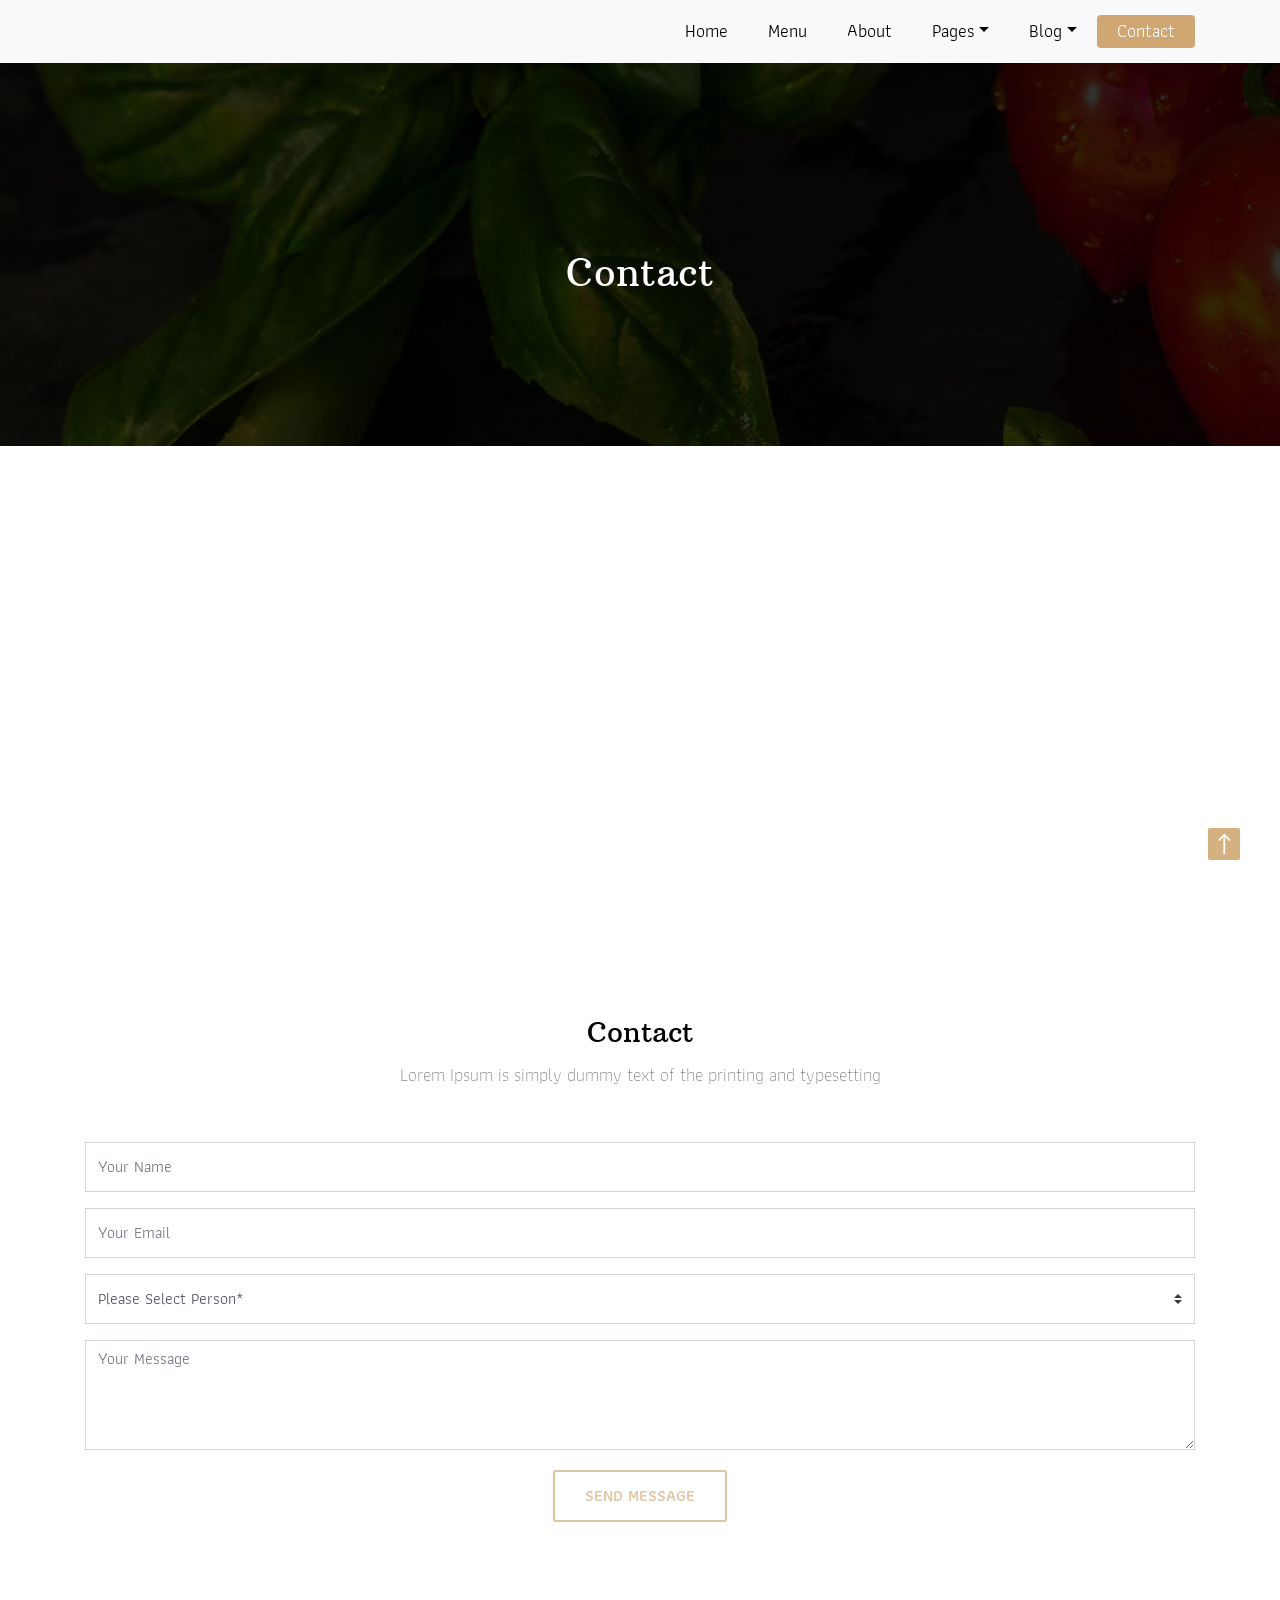
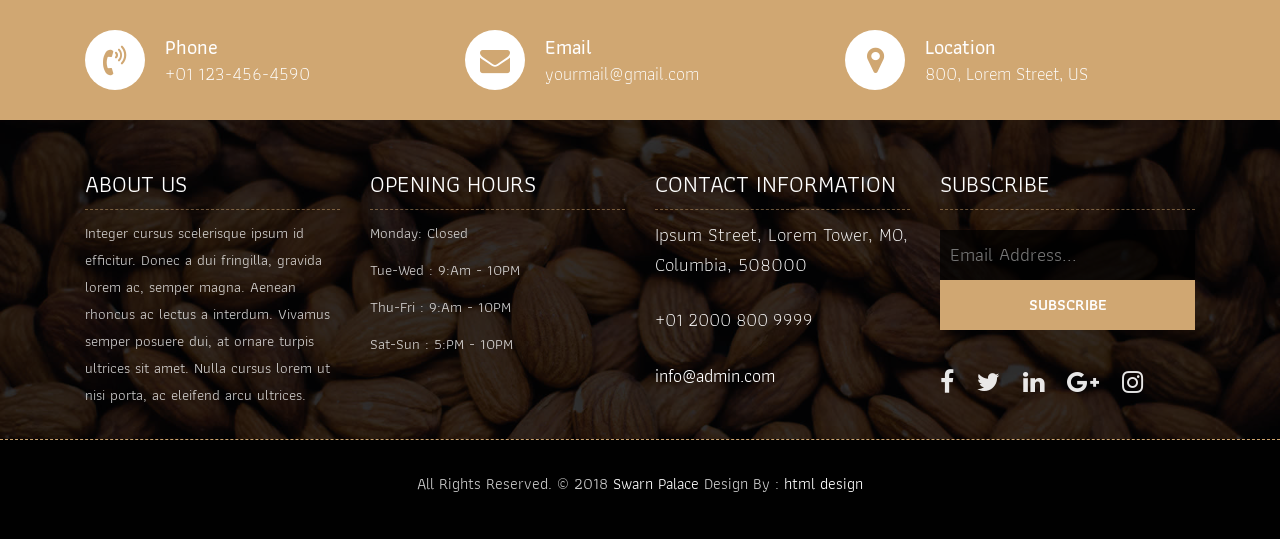
<file: contact.html>
<!DOCTYPE html>
<html lang="en"><!-- Basic -->
<head>
	<meta charset="utf-8">
    <meta http-equiv="X-UA-Compatible" content="IE=edge">   
   
    <!-- Mobile Metas -->
    <meta name="viewport" content="width=device-width, initial-scale=1">
 
     <!-- Site Metas -->
    <title>Swarn Palace </title>  
    <meta name="keywords" content="">
    <meta name="description" content="">
    <meta name="author" content="">

    <!-- Site Icons -->
    <link rel="shortcut icon" href="images/favicon.ico" type="image/x-icon">
    <link rel="apple-touch-icon" href="images/apple-touch-icon.png">

    <!-- Bootstrap CSS -->
    <link rel="stylesheet" href="css/bootstrap.min.css">    
	<!-- Site CSS -->
    <link rel="stylesheet" href="css/style.css">    
    <!-- Responsive CSS -->
    <link rel="stylesheet" href="css/responsive.css">
    <!-- Custom CSS -->
    <link rel="stylesheet" href="css/custom.css">

    <!--[if lt IE 9]>
      <script src="https://oss.maxcdn.com/libs/html5shiv/3.7.0/html5shiv.js"></script>
      <script src="https://oss.maxcdn.com/libs/respond.js/1.4.2/respond.min.js"></script>
    <![endif]-->

</head>

<body>
	<!-- Start header -->
	<header class="top-navbar">
		<nav class="navbar navbar-expand-lg navbar-light bg-light">
			<div class="container">
				<a class="navbar-brand" href="index.html">
					<!-- <img src="images/logo.png" alt="" /> -->
				</a>
				<button class="navbar-toggler" type="button" data-toggle="collapse" data-target="#navbars-rs-food" aria-controls="navbars-rs-food" aria-expanded="false" aria-label="Toggle navigation">
				  <span class="navbar-toggler-icon"></span>
				</button>
				<div class="collapse navbar-collapse" id="navbars-rs-food">
					<ul class="navbar-nav ml-auto">
						<li class="nav-item"><a class="nav-link" href="index.html">Home</a></li>
						<li class="nav-item"><a class="nav-link" href="menu.html">Menu</a></li>
						<li class="nav-item"><a class="nav-link" href="about.html">About</a></li>
						<li class="nav-item dropdown">
							<a class="nav-link dropdown-toggle" href="#" id="dropdown-a" data-toggle="dropdown">Pages</a>
							<div class="dropdown-menu" aria-labelledby="dropdown-a">
								<a class="dropdown-item" href="reservation.html">Reservation</a>
								<a class="dropdown-item" href="stuff.html">Stuff</a>
								<a class="dropdown-item" href="gallery.html">Gallery</a>
							</div>
						</li>
						<li class="nav-item dropdown">
							<a class="nav-link dropdown-toggle" href="#" id="dropdown-a" data-toggle="dropdown">Blog</a>
							<div class="dropdown-menu" aria-labelledby="dropdown-a">
								<a class="dropdown-item" href="blog.html">blog</a>
								<a class="dropdown-item" href="blog-details.html">blog Single</a>
							</div>
						</li>
						<li class="nav-item active"><a class="nav-link" href="contact.html">Contact</a></li>
					</ul>
				</div>
			</div>
		</nav>
	</header>
	<!-- End header -->
	
	<!-- Start All Pages -->
	<div class="all-page-title page-breadcrumb">
		<div class="container text-center">
			<div class="row">
				<div class="col-lg-12">
					<h1>Contact</h1>
				</div>
			</div>
		</div>
	</div>
	<!-- End All Pages -->
	
	<!-- Start Contact -->
	<div class="map-full"></div>
	<div class="contact-box">
		<div class="container">
			<div class="row">
				<div class="col-lg-12">
					<div class="heading-title text-center">
						<h2>Contact</h2>
						<p>Lorem Ipsum is simply dummy text of the printing and typesetting</p>
					</div>
				</div>
			</div>
			<div class="row">
				<div class="col-lg-12">
					<form id="contactForm">
						<div class="row">
							<div class="col-md-12">
								<div class="form-group">
									<input type="text" class="form-control" id="name" name="name" placeholder="Your Name" required data-error="Please enter your name">
									<div class="help-block with-errors"></div>
								</div>                                 
							</div>
							<div class="col-md-12">
								<div class="form-group">
									<input type="text" placeholder="Your Email" id="email" class="form-control" name="name" required data-error="Please enter your email">
									<div class="help-block with-errors"></div>
								</div> 
							</div>
							<div class="col-md-12">
								<div class="form-group">
									<select class="custom-select d-block form-control" id="guest" required data-error="Please Select Person">
									  <option disabled selected>Please Select Person*</option>
									  <option value="1">1</option>
									  <option value="2">2</option>
									  <option value="3">3</option>
									  <option value="4">4</option>
									  <option value="5">5</option>
									</select>
									<div class="help-block with-errors"></div>
								</div> 
							</div>
							<div class="col-md-12">
								<div class="form-group"> 
									<textarea class="form-control" id="message" placeholder="Your Message" rows="4" data-error="Write your message" required></textarea>
									<div class="help-block with-errors"></div>
								</div>
								<div class="submit-button text-center">
									<button class="btn btn-common" id="submit" type="submit">Send Message</button>
									<div id="msgSubmit" class="h3 text-center hidden"></div> 
									<div class="clearfix"></div> 
								</div>
							</div>
						</div>            
					</form>
				</div>
			</div>
		</div>
	</div>
	<!-- End Contact -->
	
	<!-- Start Contact info -->
	<div class="contact-imfo-box">
		<div class="container">
			<div class="row">
				<div class="col-md-4">
					<i class="fa fa-volume-control-phone"></i>
					<div class="overflow-hidden">
						<h4>Phone</h4>
						<p class="lead">
							+01 123-456-4590
						</p>
					</div>
				</div>
				<div class="col-md-4">
					<i class="fa fa-envelope"></i>
					<div class="overflow-hidden">
						<h4>Email</h4>
						<p class="lead">
							yourmail@gmail.com
						</p>
					</div>
				</div>
				<div class="col-md-4">
					<i class="fa fa-map-marker"></i>
					<div class="overflow-hidden">
						<h4>Location</h4>
						<p class="lead">
							800, Lorem Street, US
						</p>
					</div>
				</div>
			</div>
		</div>
	</div>
	<!-- End Contact info -->
	
	<!-- Start Footer -->
	<footer class="footer-area bg-f">
		<div class="container">
			<div class="row">
				<div class="col-lg-3 col-md-6">
					<h3>About Us</h3>
					<p>Integer cursus scelerisque ipsum id efficitur. Donec a dui fringilla, gravida lorem ac, semper magna. Aenean rhoncus ac lectus a interdum. Vivamus semper posuere dui, at ornare turpis ultrices sit amet. Nulla cursus lorem ut nisi porta, ac eleifend arcu ultrices.</p>
				</div>
				<div class="col-lg-3 col-md-6">
					<h3>Opening hours</h3>
					<p><span class="text-color">Monday: </span>Closed</p>
					<p><span class="text-color">Tue-Wed :</span> 9:Am - 10PM</p>
					<p><span class="text-color">Thu-Fri :</span> 9:Am - 10PM</p>
					<p><span class="text-color">Sat-Sun :</span> 5:PM - 10PM</p>
				</div>
				<div class="col-lg-3 col-md-6">
					<h3>Contact information</h3>
					<p class="lead">Ipsum Street, Lorem Tower, MO, Columbia, 508000</p>
					<p class="lead"><a href="#">+01 2000 800 9999</a></p>
					<p><a href="#"> info@admin.com</a></p>
				</div>
				<div class="col-lg-3 col-md-6">
					<h3>Subscribe</h3>
					<div class="subscribe_form">
						<form class="subscribe_form">
							<input name="EMAIL" id="subs-email" class="form_input" placeholder="Email Address..." type="email">
							<button type="submit" class="submit">SUBSCRIBE</button>
							<div class="clearfix"></div>
						</form>
					</div>
					<ul class="list-inline f-social">
						<li class="list-inline-item"><a href="#"><i class="fa fa-facebook" aria-hidden="true"></i></a></li>
						<li class="list-inline-item"><a href="#"><i class="fa fa-twitter" aria-hidden="true"></i></a></li>
						<li class="list-inline-item"><a href="#"><i class="fa fa-linkedin" aria-hidden="true"></i></a></li>
						<li class="list-inline-item"><a href="#"><i class="fa fa-google-plus" aria-hidden="true"></i></a></li>
						<li class="list-inline-item"><a href="#"><i class="fa fa-instagram" aria-hidden="true"></i></a></li>
					</ul>
				</div>
			</div>
		</div>
		
		<div class="copyright">
			<div class="container">
				<div class="row">
					<div class="col-lg-12">
						<p class="company-name">All Rights Reserved. &copy; 2018 <a href="#">Swarn Palace</a> Design By : 
					<a href="https://html.design/">html design</a></p>
					</div>
				</div>
			</div>
		</div>
		
	</footer>
	<!-- End Footer -->
	
	<a href="#" id="back-to-top" title="Back to top" style="display: none;">&uarr;</a>

	<!-- ALL JS FILES -->
	<script src="js/jquery-3.2.1.min.js"></script>
	<script src="js/popper.min.js"></script>
	<script src="js/bootstrap.min.js"></script>
    <!-- ALL PLUGINS -->
	
	<script src="js/jquery.superslides.min.js"></script>
	<script src="js/images-loded.min.js"></script>
	<script src="js/isotope.min.js"></script>
	<script src="js/baguetteBox.min.js"></script>
	<script src="js/jquery.mapify.js"></script>
	<script src="js/form-validator.min.js"></script>
    <script src="js/contact-form-script.js"></script>
    <script src="js/custom.js"></script>
	<script>
		$('.map-full').mapify({
			points: [
				{
					lat: 40.7143528,
					lng: -74.0059731,
					marker: true,
					title: 'Marker title',
					infoWindow: 'Swarn Palace'
				}
			]
		});	
	</script>
</body>
</html>
</file>
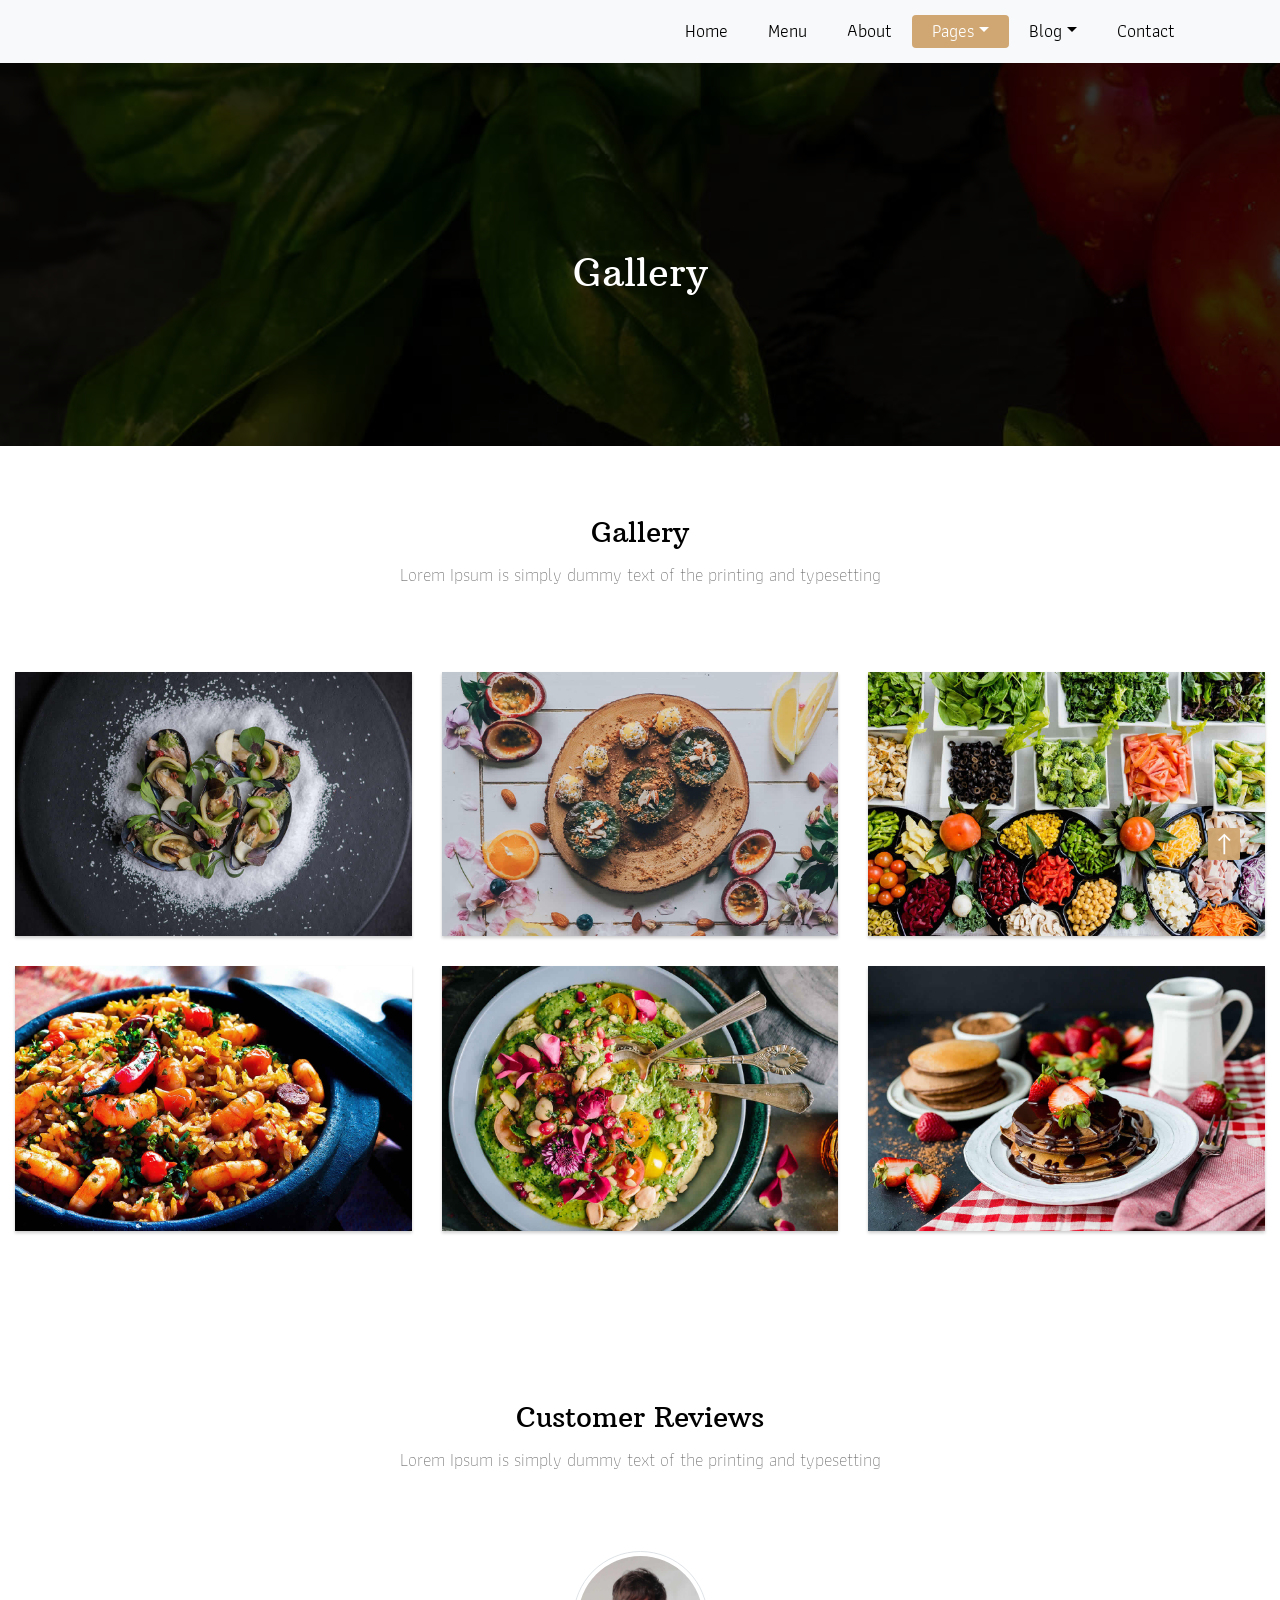
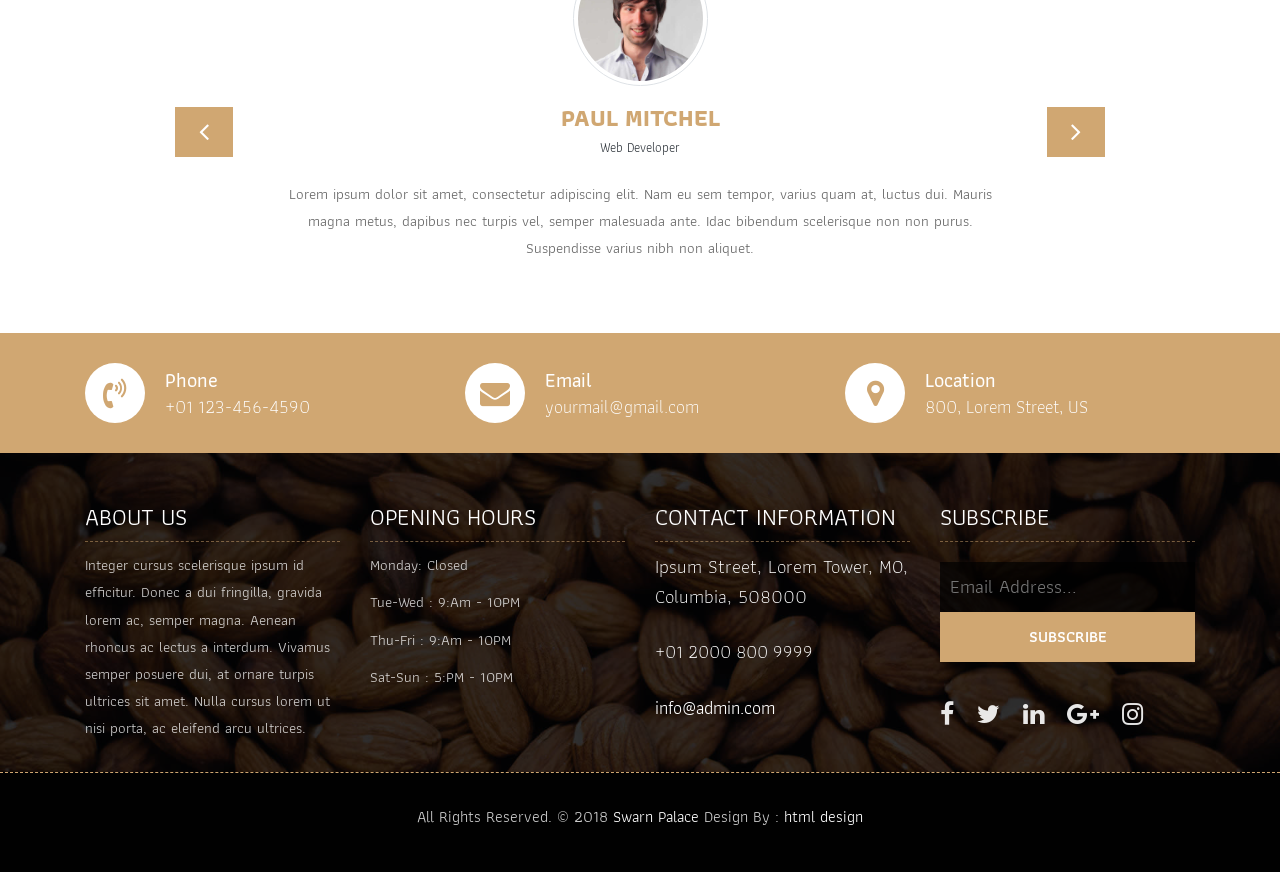
<file: gallery.html>
<!DOCTYPE html>
<html lang="en"><!-- Basic -->
<head>
	<meta charset="utf-8">
    <meta http-equiv="X-UA-Compatible" content="IE=edge">   
   
    <!-- Mobile Metas -->
    <meta name="viewport" content="width=device-width, initial-scale=1">
 
     <!-- Site Metas -->
    <title>Swarn Palace </title>  
    <meta name="keywords" content="">
    <meta name="description" content="">
    <meta name="author" content="">

    <!-- Site Icons -->
    <link rel="shortcut icon" href="images/favicon.ico" type="image/x-icon">
    <link rel="apple-touch-icon" href="images/apple-touch-icon.png">

    <!-- Bootstrap CSS -->
    <link rel="stylesheet" href="css/bootstrap.min.css">    
	<!-- Site CSS -->
    <link rel="stylesheet" href="css/style.css">    
    <!-- Responsive CSS -->
    <link rel="stylesheet" href="css/responsive.css">
    <!-- Custom CSS -->
    <link rel="stylesheet" href="css/custom.css">

    <!--[if lt IE 9]>
      <script src="https://oss.maxcdn.com/libs/html5shiv/3.7.0/html5shiv.js"></script>
      <script src="https://oss.maxcdn.com/libs/respond.js/1.4.2/respond.min.js"></script>
    <![endif]-->

</head>

<body>
	<!-- Start header -->
	<header class="top-navbar">
		<nav class="navbar navbar-expand-lg navbar-light bg-light">
			<div class="container">
				<a class="navbar-brand" href="index.html">
					<!-- <img src="images/logo.png" alt="" /> -->
				</a>
				<button class="navbar-toggler" type="button" data-toggle="collapse" data-target="#navbars-rs-food" aria-controls="navbars-rs-food" aria-expanded="false" aria-label="Toggle navigation">
				  <span class="navbar-toggler-icon"></span>
				</button>
				<div class="collapse navbar-collapse" id="navbars-rs-food">
					<ul class="navbar-nav ml-auto">
						<li class="nav-item"><a class="nav-link" href="index.html">Home</a></li>
						<li class="nav-item"><a class="nav-link" href="menu.html">Menu</a></li>
						<li class="nav-item"><a class="nav-link" href="about.html">About</a></li>
						<li class="nav-item active dropdown">
							<a class="nav-link dropdown-toggle" href="#" id="dropdown-a" data-toggle="dropdown">Pages</a>
							<div class="dropdown-menu" aria-labelledby="dropdown-a">
								<a class="dropdown-item" href="reservation.html">Reservation</a>
								<a class="dropdown-item" href="stuff.html">Stuff</a>
								<a class="dropdown-item" href="gallery.html">Gallery</a>
							</div>
						</li>
						<li class="nav-item dropdown">
							<a class="nav-link dropdown-toggle" href="#" id="dropdown-a" data-toggle="dropdown">Blog</a>
							<div class="dropdown-menu" aria-labelledby="dropdown-a">
								<a class="dropdown-item" href="blog.html">blog</a>
								<a class="dropdown-item" href="blog-details.html">blog Single</a>
							</div>
						</li>
						<li class="nav-item"><a class="nav-link" href="contact.html">Contact</a></li>
					</ul>
				</div>
			</div>
		</nav>
	</header>
	<!-- End header -->
	
	<!-- Start All Pages -->
	<div class="all-page-title page-breadcrumb">
		<div class="container text-center">
			<div class="row">
				<div class="col-lg-12">
					<h1>Gallery</h1>
				</div>
			</div>
		</div>
	</div>
	<!-- End All Pages -->
	
	<!-- Start Gallery -->
	<div class="gallery-box">
		<div class="container-fluid">
			<div class="row">
				<div class="col-lg-12">
					<div class="heading-title text-center">
						<h2>Gallery</h2>
						<p>Lorem Ipsum is simply dummy text of the printing and typesetting</p>
					</div>
				</div>
			</div>
			<div class="tz-gallery">
				<div class="row">
					<div class="col-sm-12 col-md-4 col-lg-4">
						<a class="lightbox" href="images/gallery-img-01.jpg">
							<img class="img-fluid" src="images/gallery-img-01.jpg" alt="Gallery Images">
						</a>
					</div>
					<div class="col-sm-6 col-md-4 col-lg-4">
						<a class="lightbox" href="images/gallery-img-02.jpg">
							<img class="img-fluid" src="images/gallery-img-02.jpg" alt="Gallery Images">
						</a>
					</div>
					<div class="col-sm-6 col-md-4 col-lg-4">
						<a class="lightbox" href="images/gallery-img-03.jpg">
							<img class="img-fluid" src="images/gallery-img-03.jpg" alt="Gallery Images">
						</a>
					</div>
					<div class="col-sm-12 col-md-4 col-lg-4">
						<a class="lightbox" href="images/gallery-img-04.jpg">
							<img class="img-fluid" src="images/gallery-img-04.jpg" alt="Gallery Images">
						</a>
					</div>
					<div class="col-sm-6 col-md-4 col-lg-4">
						<a class="lightbox" href="images/gallery-img-05.jpg">
							<img class="img-fluid" src="images/gallery-img-05.jpg" alt="Gallery Images">
						</a>
					</div> 
					<div class="col-sm-6 col-md-4 col-lg-4">
						<a class="lightbox" href="images/gallery-img-06.jpg">
							<img class="img-fluid" src="images/gallery-img-06.jpg" alt="Gallery Images">
						</a>
					</div>
				</div>
			</div>
		</div>
	</div>
	<!-- End Gallery -->
	
	<!-- Start Customer Reviews -->
	<div class="customer-reviews-box">
		<div class="container">
			<div class="row">
				<div class="col-lg-12">
					<div class="heading-title text-center">
						<h2>Customer Reviews</h2>
						<p>Lorem Ipsum is simply dummy text of the printing and typesetting</p>
					</div>
				</div>
			</div>
			<div class="row">
				<div class="col-md-8 mr-auto ml-auto text-center">
					<div id="reviews" class="carousel slide" data-ride="carousel">
						<div class="carousel-inner mt-4">
							<div class="carousel-item text-center active">
								<div class="img-box p-1 border rounded-circle m-auto">
									<img class="d-block w-100 rounded-circle" src="images/profile-1.jpg" alt="">
								</div>
								<h5 class="mt-4 mb-0"><strong class="text-warning text-uppercase">Paul Mitchel</strong></h5>
								<h6 class="text-dark m-0">Web Developer</h6>
								<p class="m-0 pt-3">Lorem ipsum dolor sit amet, consectetur adipiscing elit. Nam eu sem tempor, varius quam at, luctus dui. Mauris magna metus, dapibus nec turpis vel, semper malesuada ante. Idac bibendum scelerisque non non purus. Suspendisse varius nibh non aliquet.</p>
							</div>
							<div class="carousel-item text-center">
								<div class="img-box p-1 border rounded-circle m-auto">
									<img class="d-block w-100 rounded-circle" src="images/profile-3.jpg" alt="">
								</div>
								<h5 class="mt-4 mb-0"><strong class="text-warning text-uppercase">Steve Fonsi</strong></h5>
								<h6 class="text-dark m-0">Web Designer</h6>
								<p class="m-0 pt-3">Lorem ipsum dolor sit amet, consectetur adipiscing elit. Nam eu sem tempor, varius quam at, luctus dui. Mauris magna metus, dapibus nec turpis vel, semper malesuada ante. Idac bibendum scelerisque non non purus. Suspendisse varius nibh non aliquet.</p>
							</div>
							<div class="carousel-item text-center">
								<div class="img-box p-1 border rounded-circle m-auto">
									<img class="d-block w-100 rounded-circle" src="images/profile-7.jpg" alt="">
								</div>
								<h5 class="mt-4 mb-0"><strong class="text-warning text-uppercase">Daniel vebar</strong></h5>
								<h6 class="text-dark m-0">Seo Analyst</h6>
								<p class="m-0 pt-3">Lorem ipsum dolor sit amet, consectetur adipiscing elit. Nam eu sem tempor, varius quam at, luctus dui. Mauris magna metus, dapibus nec turpis vel, semper malesuada ante. Idac bibendum scelerisque non non purus. Suspendisse varius nibh non aliquet.</p>
							</div>
						</div>
						<a class="carousel-control-prev" href="#reviews" role="button" data-slide="prev">
							<i class="fa fa-angle-left" aria-hidden="true"></i>
							<span class="sr-only">Previous</span>
						</a>
						<a class="carousel-control-next" href="#reviews" role="button" data-slide="next">
							<i class="fa fa-angle-right" aria-hidden="true"></i>
							<span class="sr-only">Next</span>
						</a>
                    </div>
				</div>
			</div>
		</div>
	</div>
	<!-- End Customer Reviews -->
	
	<!-- Start Contact info -->
	<div class="contact-imfo-box">
		<div class="container">
			<div class="row">
				<div class="col-md-4">
					<i class="fa fa-volume-control-phone"></i>
					<div class="overflow-hidden">
						<h4>Phone</h4>
						<p class="lead">
							+01 123-456-4590
						</p>
					</div>
				</div>
				<div class="col-md-4">
					<i class="fa fa-envelope"></i>
					<div class="overflow-hidden">
						<h4>Email</h4>
						<p class="lead">
							yourmail@gmail.com
						</p>
					</div>
				</div>
				<div class="col-md-4">
					<i class="fa fa-map-marker"></i>
					<div class="overflow-hidden">
						<h4>Location</h4>
						<p class="lead">
							800, Lorem Street, US
						</p>
					</div>
				</div>
			</div>
		</div>
	</div>
	<!-- End Contact info -->
	
	<!-- Start Footer -->
	<footer class="footer-area bg-f">
		<div class="container">
			<div class="row">
				<div class="col-lg-3 col-md-6">
					<h3>About Us</h3>
					<p>Integer cursus scelerisque ipsum id efficitur. Donec a dui fringilla, gravida lorem ac, semper magna. Aenean rhoncus ac lectus a interdum. Vivamus semper posuere dui, at ornare turpis ultrices sit amet. Nulla cursus lorem ut nisi porta, ac eleifend arcu ultrices.</p>
				</div>
				<div class="col-lg-3 col-md-6">
					<h3>Opening hours</h3>
					<p><span class="text-color">Monday: </span>Closed</p>
					<p><span class="text-color">Tue-Wed :</span> 9:Am - 10PM</p>
					<p><span class="text-color">Thu-Fri :</span> 9:Am - 10PM</p>
					<p><span class="text-color">Sat-Sun :</span> 5:PM - 10PM</p>
				</div>
				<div class="col-lg-3 col-md-6">
					<h3>Contact information</h3>
					<p class="lead">Ipsum Street, Lorem Tower, MO, Columbia, 508000</p>
					<p class="lead"><a href="#">+01 2000 800 9999</a></p>
					<p><a href="#"> info@admin.com</a></p>
				</div>
				<div class="col-lg-3 col-md-6">
					<h3>Subscribe</h3>
					<div class="subscribe_form">
						<form class="subscribe_form">
							<input name="EMAIL" id="subs-email" class="form_input" placeholder="Email Address..." type="email">
							<button type="submit" class="submit">SUBSCRIBE</button>
							<div class="clearfix"></div>
						</form>
					</div>
					<ul class="list-inline f-social">
						<li class="list-inline-item"><a href="#"><i class="fa fa-facebook" aria-hidden="true"></i></a></li>
						<li class="list-inline-item"><a href="#"><i class="fa fa-twitter" aria-hidden="true"></i></a></li>
						<li class="list-inline-item"><a href="#"><i class="fa fa-linkedin" aria-hidden="true"></i></a></li>
						<li class="list-inline-item"><a href="#"><i class="fa fa-google-plus" aria-hidden="true"></i></a></li>
						<li class="list-inline-item"><a href="#"><i class="fa fa-instagram" aria-hidden="true"></i></a></li>
					</ul>
				</div>
			</div>
		</div>
		
		<div class="copyright">
			<div class="container">
				<div class="row">
					<div class="col-lg-12">
						<p class="company-name">All Rights Reserved. &copy; 2018 <a href="#">Swarn Palace</a> Design By : 
					<a href="https://html.design/">html design</a></p>
					</div>
				</div>
			</div>
		</div>
		
	</footer>
	<!-- End Footer -->
	
	<a href="#" id="back-to-top" title="Back to top" style="display: none;">&uarr;</a>

	<!-- ALL JS FILES -->
	<script src="js/jquery-3.2.1.min.js"></script>
	<script src="js/popper.min.js"></script>
	<script src="js/bootstrap.min.js"></script>
    <!-- ALL PLUGINS -->
	<script src="js/jquery.superslides.min.js"></script>
	<script src="js/images-loded.min.js"></script>
	<script src="js/isotope.min.js"></script>
	<script src="js/baguetteBox.min.js"></script>
	<script src="js/form-validator.min.js"></script>
    <script src="js/contact-form-script.js"></script>
    <script src="js/custom.js"></script>
</body>
</html>
</file>
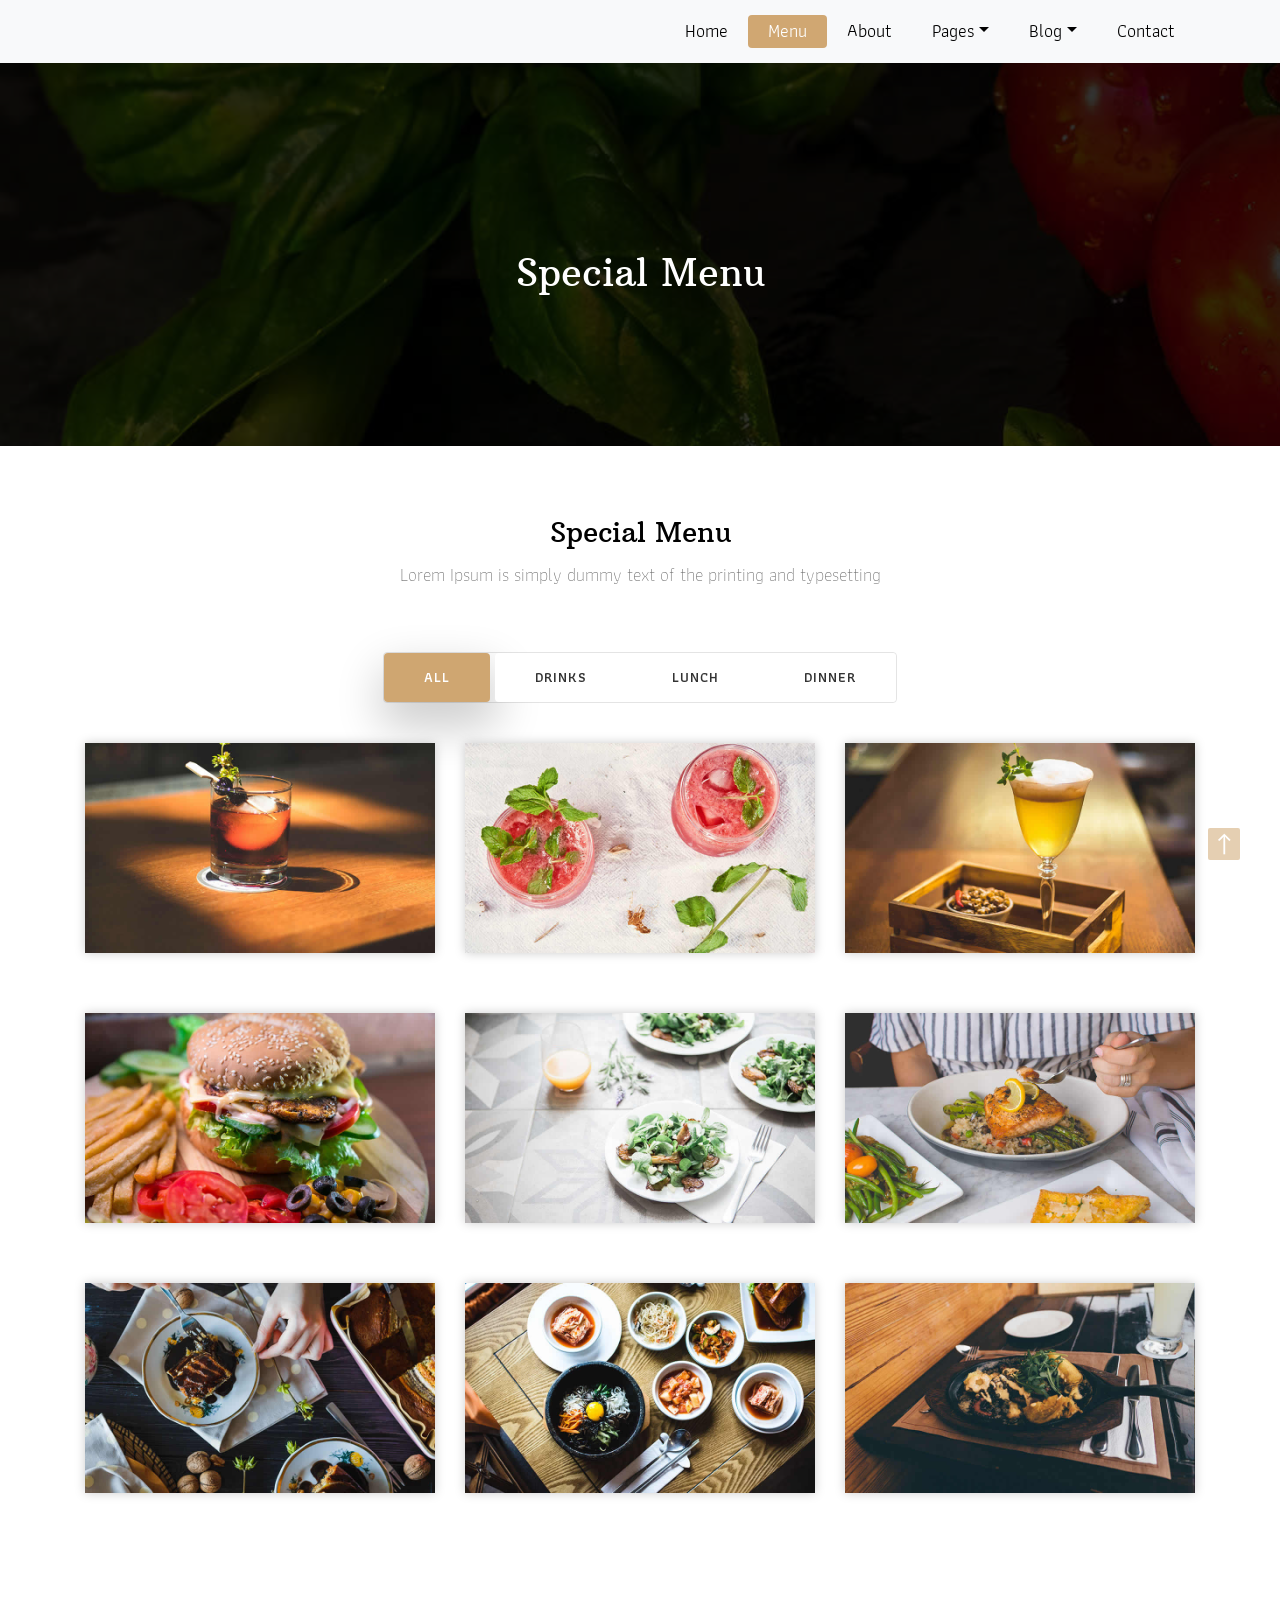
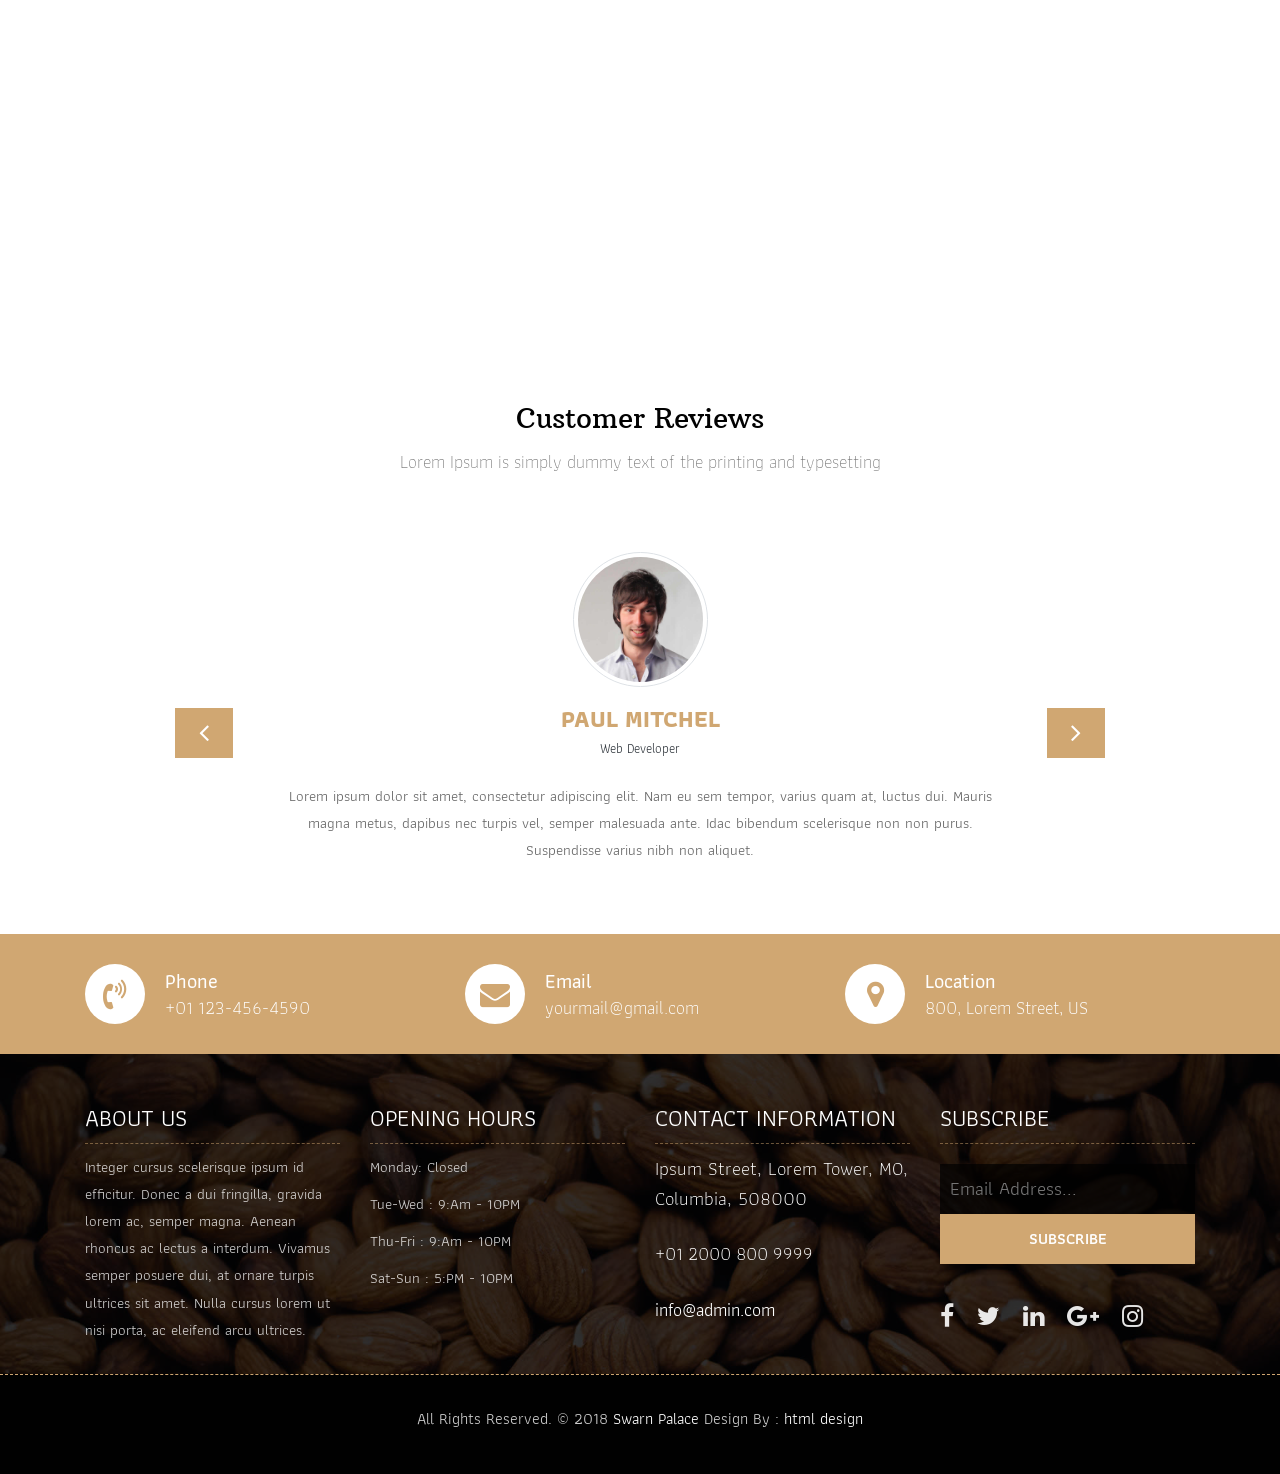
<file: menu.html>
<!DOCTYPE html>
<html lang="en"><!-- Basic -->
<head>
	<meta charset="utf-8">
    <meta http-equiv="X-UA-Compatible" content="IE=edge">   
   
    <!-- Mobile Metas -->
    <meta name="viewport" content="width=device-width, initial-scale=1">
 
     <!-- Site Metas -->
    <title>Swarn Palace</title>  
    <meta name="keywords" content="">
    <meta name="description" content="">
    <meta name="author" content="">

    <!-- Site Icons -->
    <link rel="shortcut icon" href="images/favicon.ico" type="image/x-icon">
    <link rel="apple-touch-icon" href="images/apple-touch-icon.png">

    <!-- Bootstrap CSS -->
    <link rel="stylesheet" href="css/bootstrap.min.css">    
	<!-- Site CSS -->
    <link rel="stylesheet" href="css/style.css">    
    <!-- Responsive CSS -->
    <link rel="stylesheet" href="css/responsive.css">
    <!-- Custom CSS -->
    <link rel="stylesheet" href="css/custom.css">

    <!--[if lt IE 9]>
      <script src="https://oss.maxcdn.com/libs/html5shiv/3.7.0/html5shiv.js"></script>
      <script src="https://oss.maxcdn.com/libs/respond.js/1.4.2/respond.min.js"></script>
    <![endif]-->

</head>

<body>
	<!-- Start header -->
	<header class="top-navbar">
		<nav class="navbar navbar-expand-lg navbar-light bg-light">
			<div class="container">
				<a class="navbar-brand" href="index.html">
					<!-- <img src="images/logo.png" alt="" /> -->
				</a>
				<button class="navbar-toggler" type="button" data-toggle="collapse" data-target="#navbars-rs-food" aria-controls="navbars-rs-food" aria-expanded="false" aria-label="Toggle navigation">
				  <span class="navbar-toggler-icon"></span>
				</button>
				<div class="collapse navbar-collapse" id="navbars-rs-food">
					<ul class="navbar-nav ml-auto">
						<li class="nav-item"><a class="nav-link" href="index.html">Home</a></li>
						<li class="nav-item active"><a class="nav-link" href="menu.html">Menu</a></li>
						<li class="nav-item"><a class="nav-link" href="about.html">About</a></li>
						<li class="nav-item dropdown">
							<a class="nav-link dropdown-toggle" href="#" id="dropdown-a" data-toggle="dropdown">Pages</a>
							<div class="dropdown-menu" aria-labelledby="dropdown-a">
								<a class="dropdown-item" href="reservation.html">Reservation</a>
								<a class="dropdown-item" href="stuff.html">Stuff</a>
								<a class="dropdown-item" href="gallery.html">Gallery</a>
							</div>
						</li>
						<li class="nav-item dropdown">
							<a class="nav-link dropdown-toggle" href="#" id="dropdown-a" data-toggle="dropdown">Blog</a>
							<div class="dropdown-menu" aria-labelledby="dropdown-a">
								<a class="dropdown-item" href="blog.html">blog</a>
								<a class="dropdown-item" href="blog-details.html">blog Single</a>
							</div>
						</li>
						<li class="nav-item"><a class="nav-link" href="contact.html">Contact</a></li>
					</ul>
				</div>
			</div>
		</nav>
	</header>
	<!-- End header -->
	
	<!-- Start All Pages -->
	<div class="all-page-title page-breadcrumb">
		<div class="container text-center">
			<div class="row">
				<div class="col-lg-12">
					<h1>Special Menu</h1>
				</div>
			</div>
		</div>
	</div>
	<!-- End All Pages -->
	
	<!-- Start Menu -->
	<div class="menu-box">
		<div class="container">
			<div class="row">
				<div class="col-lg-12">
					<div class="heading-title text-center">
						<h2>Special Menu</h2>
						<p>Lorem Ipsum is simply dummy text of the printing and typesetting</p>
					</div>
				</div>
			</div>
			<div class="row">
				<div class="col-lg-12">
					<div class="special-menu text-center">
						<div class="button-group filter-button-group">
							<button class="active" data-filter="*">All</button>
							<button data-filter=".drinks">Drinks</button>
							<button data-filter=".lunch">Lunch</button>
							<button data-filter=".dinner">Dinner</button>
						</div>
					</div>
				</div>
			</div>
				
			<div class="row special-list">
				<div class="col-lg-4 col-md-6 special-grid drinks">
					<div class="gallery-single fix">
						<img src="images/img-01.jpg" class="img-fluid" alt="Image">
						<div class="why-text">
							<h4>Special Drinks 1</h4>
							<p>Sed id magna vitae eros sagittis euismod.</p>
							<h5> $7.79</h5>
						</div>
					</div>
				</div>
				
				<div class="col-lg-4 col-md-6 special-grid drinks">
					<div class="gallery-single fix">
						<img src="images/img-02.jpg" class="img-fluid" alt="Image">
						<div class="why-text">
							<h4>Special Drinks 2</h4>
							<p>Sed id magna vitae eros sagittis euismod.</p>
							<h5> $9.79</h5>
						</div>
					</div>
				</div>
				
				<div class="col-lg-4 col-md-6 special-grid drinks">
					<div class="gallery-single fix">
						<img src="images/img-03.jpg" class="img-fluid" alt="Image">
						<div class="why-text">
							<h4>Special Drinks 3</h4>
							<p>Sed id magna vitae eros sagittis euismod.</p>
							<h5> $10.79</h5>
						</div>
					</div>
				</div>
				
				<div class="col-lg-4 col-md-6 special-grid lunch">
					<div class="gallery-single fix">
						<img src="images/img-04.jpg" class="img-fluid" alt="Image">
						<div class="why-text">
							<h4>Special Lunch 1</h4>
							<p>Sed id magna vitae eros sagittis euismod.</p>
							<h5> $15.79</h5>
						</div>
					</div>
				</div>
				
				<div class="col-lg-4 col-md-6 special-grid lunch">
					<div class="gallery-single fix">
						<img src="images/img-05.jpg" class="img-fluid" alt="Image">
						<div class="why-text">
							<h4>Special Lunch 2</h4>
							<p>Sed id magna vitae eros sagittis euismod.</p>
							<h5> $18.79</h5>
						</div>
					</div>
				</div>
				
				<div class="col-lg-4 col-md-6 special-grid lunch">
					<div class="gallery-single fix">
						<img src="images/img-06.jpg" class="img-fluid" alt="Image">
						<div class="why-text">
							<h4>Special Lunch 3</h4>
							<p>Sed id magna vitae eros sagittis euismod.</p>
							<h5> $20.79</h5>
						</div>
					</div>
				</div>
				
				<div class="col-lg-4 col-md-6 special-grid dinner">
					<div class="gallery-single fix">
						<img src="images/img-07.jpg" class="img-fluid" alt="Image">
						<div class="why-text">
							<h4>Special Dinner 1</h4>
							<p>Sed id magna vitae eros sagittis euismod.</p>
							<h5> $25.79</h5>
						</div>
					</div>
				</div>
				
				<div class="col-lg-4 col-md-6 special-grid dinner">
					<div class="gallery-single fix">
						<img src="images/img-08.jpg" class="img-fluid" alt="Image">
						<div class="why-text">
							<h4>Special Dinner 2</h4>
							<p>Sed id magna vitae eros sagittis euismod.</p>
							<h5> $22.79</h5>
						</div>
					</div>
				</div>
				
				<div class="col-lg-4 col-md-6 special-grid dinner">
					<div class="gallery-single fix">
						<img src="images/img-09.jpg" class="img-fluid" alt="Image">
						<div class="why-text">
							<h4>Special Dinner 3</h4>
							<p>Sed id magna vitae eros sagittis euismod.</p>
							<h5> $24.79</h5>
						</div>
					</div>
				</div>
				
			</div>
		</div>
	</div>
	<!-- End Menu -->
	
	<!-- Start QT -->
	<div class="qt-box qt-background">
		<div class="container">
			<div class="row">
				<div class="col-md-8 ml-auto mr-auto text-left">
					<p class="lead ">
						" If you're not the one cooking, stay out of the way and compliment the chef. "
					</p>
					<span class="lead">Michael Strahan</span>
				</div>
			</div>
		</div>
	</div>
	<!-- End QT -->
	
	<!-- Start Customer Reviews -->
	<div class="customer-reviews-box">
		<div class="container">
			<div class="row">
				<div class="col-lg-12">
					<div class="heading-title text-center">
						<h2>Customer Reviews</h2>
						<p>Lorem Ipsum is simply dummy text of the printing and typesetting</p>
					</div>
				</div>
			</div>
			<div class="row">
				<div class="col-md-8 mr-auto ml-auto text-center">
					<div id="reviews" class="carousel slide" data-ride="carousel">
						<div class="carousel-inner mt-4">
							<div class="carousel-item text-center active">
								<div class="img-box p-1 border rounded-circle m-auto">
									<img class="d-block w-100 rounded-circle" src="images/profile-1.jpg" alt="">
								</div>
								<h5 class="mt-4 mb-0"><strong class="text-warning text-uppercase">Paul Mitchel</strong></h5>
								<h6 class="text-dark m-0">Web Developer</h6>
								<p class="m-0 pt-3">Lorem ipsum dolor sit amet, consectetur adipiscing elit. Nam eu sem tempor, varius quam at, luctus dui. Mauris magna metus, dapibus nec turpis vel, semper malesuada ante. Idac bibendum scelerisque non non purus. Suspendisse varius nibh non aliquet.</p>
							</div>
							<div class="carousel-item text-center">
								<div class="img-box p-1 border rounded-circle m-auto">
									<img class="d-block w-100 rounded-circle" src="images/profile-3.jpg" alt="">
								</div>
								<h5 class="mt-4 mb-0"><strong class="text-warning text-uppercase">Steve Fonsi</strong></h5>
								<h6 class="text-dark m-0">Web Designer</h6>
								<p class="m-0 pt-3">Lorem ipsum dolor sit amet, consectetur adipiscing elit. Nam eu sem tempor, varius quam at, luctus dui. Mauris magna metus, dapibus nec turpis vel, semper malesuada ante. Idac bibendum scelerisque non non purus. Suspendisse varius nibh non aliquet.</p>
							</div>
							<div class="carousel-item text-center">
								<div class="img-box p-1 border rounded-circle m-auto">
									<img class="d-block w-100 rounded-circle" src="images/profile-7.jpg" alt="">
								</div>
								<h5 class="mt-4 mb-0"><strong class="text-warning text-uppercase">Daniel vebar</strong></h5>
								<h6 class="text-dark m-0">Seo Analyst</h6>
								<p class="m-0 pt-3">Lorem ipsum dolor sit amet, consectetur adipiscing elit. Nam eu sem tempor, varius quam at, luctus dui. Mauris magna metus, dapibus nec turpis vel, semper malesuada ante. Idac bibendum scelerisque non non purus. Suspendisse varius nibh non aliquet.</p>
							</div>
						</div>
						<a class="carousel-control-prev" href="#reviews" role="button" data-slide="prev">
							<i class="fa fa-angle-left" aria-hidden="true"></i>
							<span class="sr-only">Previous</span>
						</a>
						<a class="carousel-control-next" href="#reviews" role="button" data-slide="next">
							<i class="fa fa-angle-right" aria-hidden="true"></i>
							<span class="sr-only">Next</span>
						</a>
                    </div>
				</div>
			</div>
		</div>
	</div>
	<!-- End Customer Reviews -->
	
	<!-- Start Contact info -->
	<div class="contact-imfo-box">
		<div class="container">
			<div class="row">
				<div class="col-md-4">
					<i class="fa fa-volume-control-phone"></i>
					<div class="overflow-hidden">
						<h4>Phone</h4>
						<p class="lead">
							+01 123-456-4590
						</p>
					</div>
				</div>
				<div class="col-md-4">
					<i class="fa fa-envelope"></i>
					<div class="overflow-hidden">
						<h4>Email</h4>
						<p class="lead">
							yourmail@gmail.com
						</p>
					</div>
				</div>
				<div class="col-md-4">
					<i class="fa fa-map-marker"></i>
					<div class="overflow-hidden">
						<h4>Location</h4>
						<p class="lead">
							800, Lorem Street, US
						</p>
					</div>
				</div>
			</div>
		</div>
	</div>
	<!-- End Contact info -->
	
	<!-- Start Footer -->
	<footer class="footer-area bg-f">
		<div class="container">
			<div class="row">
				<div class="col-lg-3 col-md-6">
					<h3>About Us</h3>
					<p>Integer cursus scelerisque ipsum id efficitur. Donec a dui fringilla, gravida lorem ac, semper magna. Aenean rhoncus ac lectus a interdum. Vivamus semper posuere dui, at ornare turpis ultrices sit amet. Nulla cursus lorem ut nisi porta, ac eleifend arcu ultrices.</p>
				</div>
				<div class="col-lg-3 col-md-6">
					<h3>Opening hours</h3>
					<p><span class="text-color">Monday: </span>Closed</p>
					<p><span class="text-color">Tue-Wed :</span> 9:Am - 10PM</p>
					<p><span class="text-color">Thu-Fri :</span> 9:Am - 10PM</p>
					<p><span class="text-color">Sat-Sun :</span> 5:PM - 10PM</p>
				</div>
				<div class="col-lg-3 col-md-6">
					<h3>Contact information</h3>
					<p class="lead">Ipsum Street, Lorem Tower, MO, Columbia, 508000</p>
					<p class="lead"><a href="#">+01 2000 800 9999</a></p>
					<p><a href="#"> info@admin.com</a></p>
				</div>
				<div class="col-lg-3 col-md-6">
					<h3>Subscribe</h3>
					<div class="subscribe_form">
						<form class="subscribe_form">
							<input name="EMAIL" id="subs-email" class="form_input" placeholder="Email Address..." type="email">
							<button type="submit" class="submit">SUBSCRIBE</button>
							<div class="clearfix"></div>
						</form>
					</div>
					<ul class="list-inline f-social">
						<li class="list-inline-item"><a href="#"><i class="fa fa-facebook" aria-hidden="true"></i></a></li>
						<li class="list-inline-item"><a href="#"><i class="fa fa-twitter" aria-hidden="true"></i></a></li>
						<li class="list-inline-item"><a href="#"><i class="fa fa-linkedin" aria-hidden="true"></i></a></li>
						<li class="list-inline-item"><a href="#"><i class="fa fa-google-plus" aria-hidden="true"></i></a></li>
						<li class="list-inline-item"><a href="#"><i class="fa fa-instagram" aria-hidden="true"></i></a></li>
					</ul>
				</div>
			</div>
		</div>
		
		<div class="copyright">
			<div class="container">
				<div class="row">
					<div class="col-lg-12">
						<p class="company-name">All Rights Reserved. &copy; 2018 <a href="#">Swarn Palace</a> Design By : 
					<a href="https://html.design/">html design</a></p>
					</div>
				</div>
			</div>
		</div>
		
	</footer>
	<!-- End Footer -->
	
	<a href="#" id="back-to-top" title="Back to top" style="display: none;">&uarr;</a>

	<!-- ALL JS FILES -->
	<script src="js/jquery-3.2.1.min.js"></script>
	<script src="js/popper.min.js"></script>
	<script src="js/bootstrap.min.js"></script>
    <!-- ALL PLUGINS -->
	<script src="js/jquery.superslides.min.js"></script>
	<script src="js/images-loded.min.js"></script>
	<script src="js/isotope.min.js"></script>
	<script src="js/baguetteBox.min.js"></script>
	<script src="js/form-validator.min.js"></script>
    <script src="js/contact-form-script.js"></script>
    <script src="js/custom.js"></script>
</body>
</html>
</file>
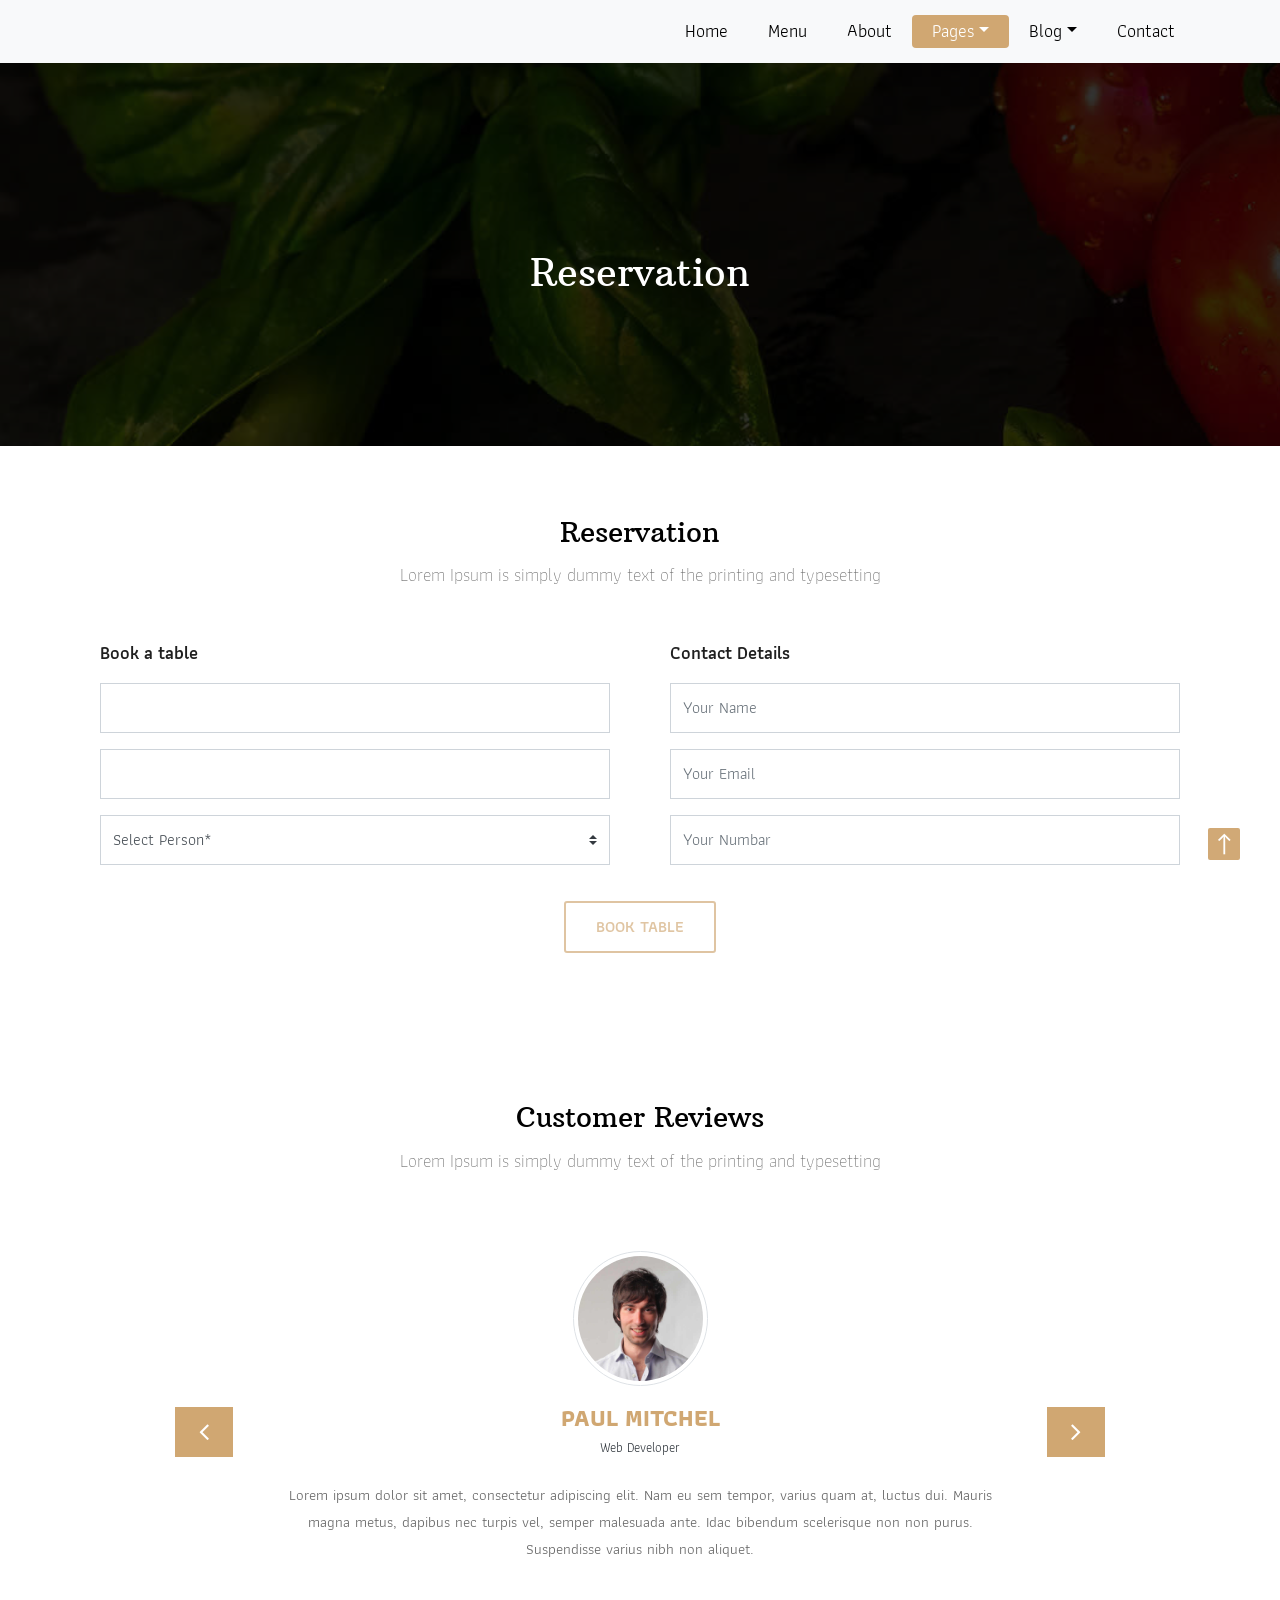
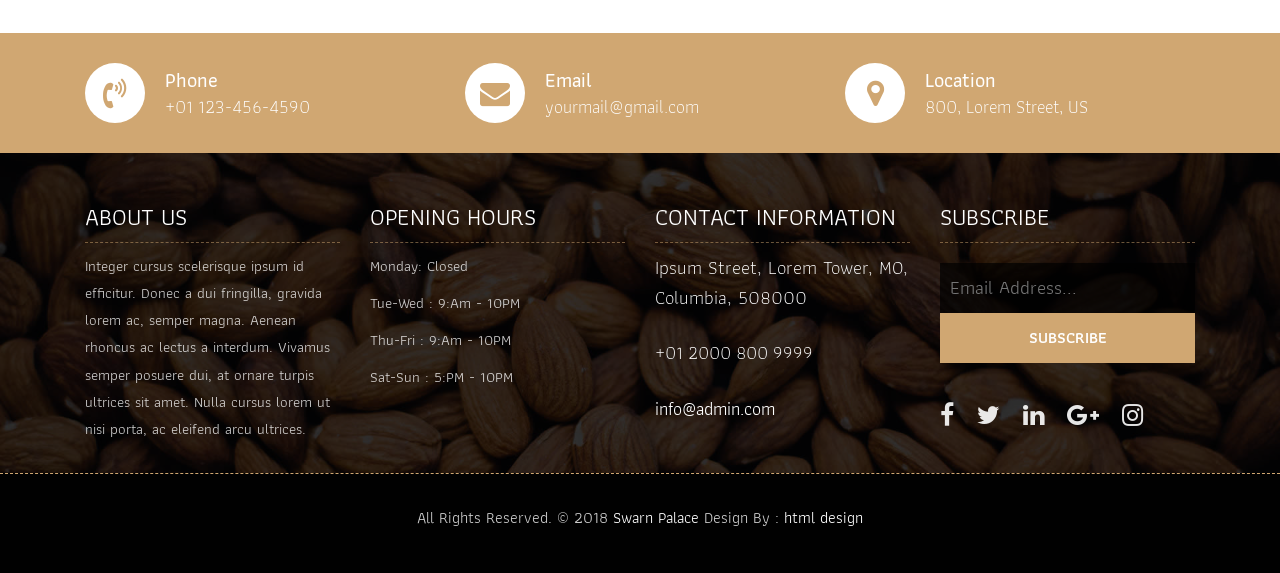
<file: reservation.html>
<!DOCTYPE html>
<html lang="en"><!-- Basic -->
<head>
	<meta charset="utf-8">
    <meta http-equiv="X-UA-Compatible" content="IE=edge">   
   
    <!-- Mobile Metas -->
    <meta name="viewport" content="width=device-width, initial-scale=1">
 
     <!-- Site Metas -->
    <title>Swarn Palace </title>  
    <meta name="keywords" content="">
    <meta name="description" content="">
    <meta name="author" content="">

    <!-- Site Icons -->
    <link rel="shortcut icon" href="images/favicon.ico" type="image/x-icon">
    <link rel="apple-touch-icon" href="images/apple-touch-icon.png">

    <!-- Bootstrap CSS -->
    <link rel="stylesheet" href="css/bootstrap.min.css">    
	<!-- Site CSS -->
    <link rel="stylesheet" href="css/style.css">    
	<!-- Pickadate CSS -->
    <link rel="stylesheet" href="css/classic.css">    
	<link rel="stylesheet" href="css/classic.date.css">    
	<link rel="stylesheet" href="css/classic.time.css">    
    <!-- Responsive CSS -->
    <link rel="stylesheet" href="css/responsive.css">
    <!-- Custom CSS -->
    <link rel="stylesheet" href="css/custom.css">

    <!--[if lt IE 9]>
      <script src="https://oss.maxcdn.com/libs/html5shiv/3.7.0/html5shiv.js"></script>
      <script src="https://oss.maxcdn.com/libs/respond.js/1.4.2/respond.min.js"></script>
    <![endif]-->

</head>

<body>
	<!-- Start header -->
	<header class="top-navbar">
		<nav class="navbar navbar-expand-lg navbar-light bg-light">
			<div class="container">
				<a class="navbar-brand" href="index.html">
					<!-- <img src="images/logo.png" alt="" /> -->
				</a>
				<button class="navbar-toggler" type="button" data-toggle="collapse" data-target="#navbars-rs-food" aria-controls="navbars-rs-food" aria-expanded="false" aria-label="Toggle navigation">
				  <span class="navbar-toggler-icon"></span>
				</button>
				<div class="collapse navbar-collapse" id="navbars-rs-food">
					<ul class="navbar-nav ml-auto">
						<li class="nav-item"><a class="nav-link" href="index.html">Home</a></li>
						<li class="nav-item"><a class="nav-link" href="menu.html">Menu</a></li>
						<li class="nav-item"><a class="nav-link" href="about.html">About</a></li>
						<li class="nav-item active dropdown">
							<a class="nav-link dropdown-toggle" href="#" id="dropdown-a" data-toggle="dropdown">Pages</a>
							<div class="dropdown-menu" aria-labelledby="dropdown-a">
								<a class="dropdown-item" href="reservation.html">Reservation</a>
								<a class="dropdown-item" href="stuff.html">Stuff</a>
								<a class="dropdown-item" href="gallery.html">Gallery</a>
							</div>
						</li>
						<li class="nav-item dropdown">
							<a class="nav-link dropdown-toggle" href="#" id="dropdown-a" data-toggle="dropdown">Blog</a>
							<div class="dropdown-menu" aria-labelledby="dropdown-a">
								<a class="dropdown-item" href="blog.html">blog</a>
								<a class="dropdown-item" href="blog-details.html">blog Single</a>
							</div>
						</li>
						<li class="nav-item"><a class="nav-link" href="contact.html">Contact</a></li>
					</ul>
				</div>
			</div>
		</nav>
	</header>
	<!-- End header -->
	
	<!-- Start All Pages -->
	<div class="all-page-title page-breadcrumb">
		<div class="container text-center">
			<div class="row">
				<div class="col-lg-12">
					<h1>Reservation</h1>
				</div>
			</div>
		</div>
	</div>
	<!-- End All Pages -->
	
	<!-- Start Reservation -->
	<div class="reservation-box">
		<div class="container">
			<div class="row">
				<div class="col-lg-12">
					<div class="heading-title text-center">
						<h2>Reservation</h2>
						<p>Lorem Ipsum is simply dummy text of the printing and typesetting</p>
					</div>
				</div>
			</div>
			<div class="row">
				<div class="col-lg-12 col-sm-12 col-xs-12">
					<div class="contact-block">
						<form id="contactForm">
							<div class="row">
								<div class="col-md-6">
									<h3>Book a table</h3>
									<div class="col-md-12">
										<div class="form-group">
											<input id="input_date" class="datepicker picker__input form-control" name="date" type="text" value="" equired data-error="Please enter Date">
											<div class="help-block with-errors"></div>
										</div>                                 
									</div>
									<div class="col-md-12">
										<div class="form-group">
											<input id="input_time" class="time form-control picker__input" required data-error="Please enter time">
											<div class="help-block with-errors"></div>
										</div>                                 
									</div>
									<div class="col-md-12">
										<div class="form-group">
											<select class="custom-select d-block form-control" id="person" required data-error="Please select Person">
											  <option disabled selected>Select Person*</option>
											  <option value="1">1</option>
											  <option value="2">2</option>
											  <option value="3">3</option>
											  <option value="4">4</option>
											  <option value="5">5</option>
											  <option value="6">6</option>
											  <option value="7">7</option>
											</select>
											<div class="help-block with-errors"></div>
										</div> 
									</div>
								</div>
								<div class="col-md-6">
									<h3>Contact Details</h3>
									<div class="col-md-12">
										<div class="form-group">
											<input type="text" class="form-control" id="name" name="name" placeholder="Your Name" required data-error="Please enter your name">
											<div class="help-block with-errors"></div>
										</div>                                 
									</div>
									<div class="col-md-12">
										<div class="form-group">
											<input type="text" placeholder="Your Email" id="email" class="form-control" name="email" required data-error="Please enter your email">
											<div class="help-block with-errors"></div>
										</div> 
									</div>
									<div class="col-md-12">
										<div class="form-group">
											<input type="text" placeholder="Your Numbar" id="phone" class="form-control" name="phone" required data-error="Please enter your Numbar">
											<div class="help-block with-errors"></div>
										</div> 
									</div>
								</div>
								<div class="col-md-12">
									<div class="submit-button text-center">
										<button class="btn btn-common" id="submit" type="submit">Book Table</button>
										<div id="msgSubmit" class="h3 text-center hidden"></div> 
										<div class="clearfix"></div> 
									</div>
								</div>
							</div>            
						</form>
					</div>
				</div>
			</div>
		</div>
	</div>
	<!-- End Reservation -->
	
	<!-- Start Customer Reviews -->
	<div class="customer-reviews-box">
		<div class="container">
			<div class="row">
				<div class="col-lg-12">
					<div class="heading-title text-center">
						<h2>Customer Reviews</h2>
						<p>Lorem Ipsum is simply dummy text of the printing and typesetting</p>
					</div>
				</div>
			</div>
			<div class="row">
				<div class="col-md-8 mr-auto ml-auto text-center">
					<div id="reviews" class="carousel slide" data-ride="carousel">
						<div class="carousel-inner mt-4">
							<div class="carousel-item text-center active">
								<div class="img-box p-1 border rounded-circle m-auto">
									<img class="d-block w-100 rounded-circle" src="images/profile-1.jpg" alt="">
								</div>
								<h5 class="mt-4 mb-0"><strong class="text-warning text-uppercase">Paul Mitchel</strong></h5>
								<h6 class="text-dark m-0">Web Developer</h6>
								<p class="m-0 pt-3">Lorem ipsum dolor sit amet, consectetur adipiscing elit. Nam eu sem tempor, varius quam at, luctus dui. Mauris magna metus, dapibus nec turpis vel, semper malesuada ante. Idac bibendum scelerisque non non purus. Suspendisse varius nibh non aliquet.</p>
							</div>
							<div class="carousel-item text-center">
								<div class="img-box p-1 border rounded-circle m-auto">
									<img class="d-block w-100 rounded-circle" src="images/profile-3.jpg" alt="">
								</div>
								<h5 class="mt-4 mb-0"><strong class="text-warning text-uppercase">Steve Fonsi</strong></h5>
								<h6 class="text-dark m-0">Web Designer</h6>
								<p class="m-0 pt-3">Lorem ipsum dolor sit amet, consectetur adipiscing elit. Nam eu sem tempor, varius quam at, luctus dui. Mauris magna metus, dapibus nec turpis vel, semper malesuada ante. Idac bibendum scelerisque non non purus. Suspendisse varius nibh non aliquet.</p>
							</div>
							<div class="carousel-item text-center">
								<div class="img-box p-1 border rounded-circle m-auto">
									<img class="d-block w-100 rounded-circle" src="images/profile-7.jpg" alt="">
								</div>
								<h5 class="mt-4 mb-0"><strong class="text-warning text-uppercase">Daniel vebar</strong></h5>
								<h6 class="text-dark m-0">Seo Analyst</h6>
								<p class="m-0 pt-3">Lorem ipsum dolor sit amet, consectetur adipiscing elit. Nam eu sem tempor, varius quam at, luctus dui. Mauris magna metus, dapibus nec turpis vel, semper malesuada ante. Idac bibendum scelerisque non non purus. Suspendisse varius nibh non aliquet.</p>
							</div>
						</div>
						<a class="carousel-control-prev" href="#reviews" role="button" data-slide="prev">
							<i class="fa fa-angle-left" aria-hidden="true"></i>
							<span class="sr-only">Previous</span>
						</a>
						<a class="carousel-control-next" href="#reviews" role="button" data-slide="next">
							<i class="fa fa-angle-right" aria-hidden="true"></i>
							<span class="sr-only">Next</span>
						</a>
                    </div>
				</div>
			</div>
		</div>
	</div>
	<!-- End Customer Reviews -->
	
	<!-- Start Contact info -->
	<div class="contact-imfo-box">
		<div class="container">
			<div class="row">
				<div class="col-md-4">
					<i class="fa fa-volume-control-phone"></i>
					<div class="overflow-hidden">
						<h4>Phone</h4>
						<p class="lead">
							+01 123-456-4590
						</p>
					</div>
				</div>
				<div class="col-md-4">
					<i class="fa fa-envelope"></i>
					<div class="overflow-hidden">
						<h4>Email</h4>
						<p class="lead">
							yourmail@gmail.com
						</p>
					</div>
				</div>
				<div class="col-md-4">
					<i class="fa fa-map-marker"></i>
					<div class="overflow-hidden">
						<h4>Location</h4>
						<p class="lead">
							800, Lorem Street, US
						</p>
					</div>
				</div>
			</div>
		</div>
	</div>
	<!-- End Contact info -->
	
	<!-- Start Footer -->
	<footer class="footer-area bg-f">
		<div class="container">
			<div class="row">
				<div class="col-lg-3 col-md-6">
					<h3>About Us</h3>
					<p>Integer cursus scelerisque ipsum id efficitur. Donec a dui fringilla, gravida lorem ac, semper magna. Aenean rhoncus ac lectus a interdum. Vivamus semper posuere dui, at ornare turpis ultrices sit amet. Nulla cursus lorem ut nisi porta, ac eleifend arcu ultrices.</p>
				</div>
				<div class="col-lg-3 col-md-6">
					<h3>Opening hours</h3>
					<p><span class="text-color">Monday: </span>Closed</p>
					<p><span class="text-color">Tue-Wed :</span> 9:Am - 10PM</p>
					<p><span class="text-color">Thu-Fri :</span> 9:Am - 10PM</p>
					<p><span class="text-color">Sat-Sun :</span> 5:PM - 10PM</p>
				</div>
				<div class="col-lg-3 col-md-6">
					<h3>Contact information</h3>
					<p class="lead">Ipsum Street, Lorem Tower, MO, Columbia, 508000</p>
					<p class="lead"><a href="#">+01 2000 800 9999</a></p>
					<p><a href="#"> info@admin.com</a></p>
				</div>
				<div class="col-lg-3 col-md-6">
					<h3>Subscribe</h3>
					<div class="subscribe_form">
						<form class="subscribe_form">
							<input name="EMAIL" id="subs-email" class="form_input" placeholder="Email Address..." type="email">
							<button type="submit" class="submit">SUBSCRIBE</button>
							<div class="clearfix"></div>
						</form>
					</div>
					<ul class="list-inline f-social">
						<li class="list-inline-item"><a href="#"><i class="fa fa-facebook" aria-hidden="true"></i></a></li>
						<li class="list-inline-item"><a href="#"><i class="fa fa-twitter" aria-hidden="true"></i></a></li>
						<li class="list-inline-item"><a href="#"><i class="fa fa-linkedin" aria-hidden="true"></i></a></li>
						<li class="list-inline-item"><a href="#"><i class="fa fa-google-plus" aria-hidden="true"></i></a></li>
						<li class="list-inline-item"><a href="#"><i class="fa fa-instagram" aria-hidden="true"></i></a></li>
					</ul>
				</div>
			</div>
		</div>
		
		<div class="copyright">
			<div class="container">
				<div class="row">
					<div class="col-lg-12">
						<p class="company-name">All Rights Reserved. &copy; 2018 <a href="#">Swarn Palace</a> Design By : 
					<a href="https://html.design/">html design</a></p>
					</div>
				</div>
			</div>
		</div>
		
	</footer>
	<!-- End Footer -->
	
	<a href="#" id="back-to-top" title="Back to top" style="display: none;">&uarr;</a>

	<!-- ALL JS FILES -->
	<script src="js/jquery-3.2.1.min.js"></script>
	<script src="js/popper.min.js"></script>
	<script src="js/bootstrap.min.js"></script>
    <!-- ALL PLUGINS -->
	<script src="js/jquery.superslides.min.js"></script>
	<script src="js/images-loded.min.js"></script>
	<script src="js/isotope.min.js"></script>
	<script src="js/baguetteBox.min.js"></script>
	<script src="js/picker.js"></script>
	<script src="js/picker.date.js"></script>
	<script src="js/picker.time.js"></script>
	<script src="js/legacy.js"></script>
	<script src="js/form-validator.min.js"></script>
    <script src="js/contact-form-script.js"></script>
    <script src="js/custom.js"></script>
</body>
</html>
</file>
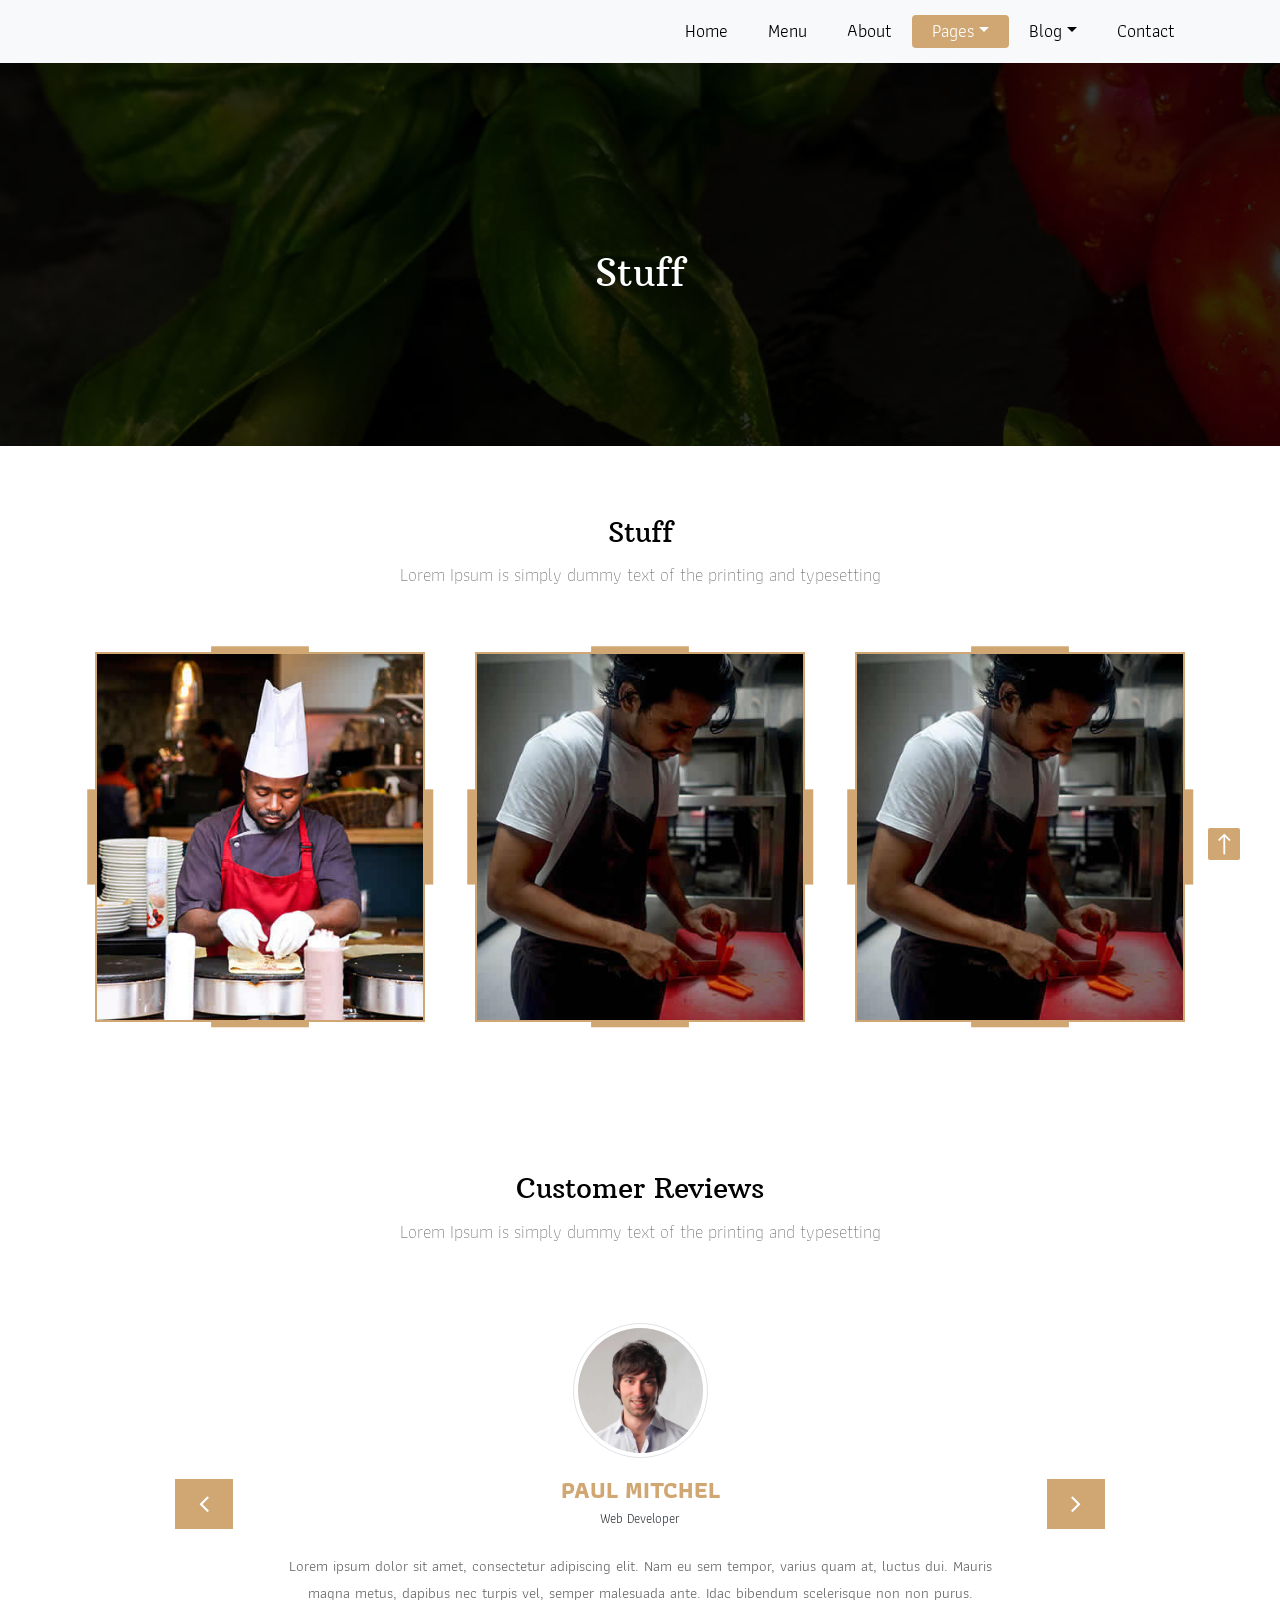
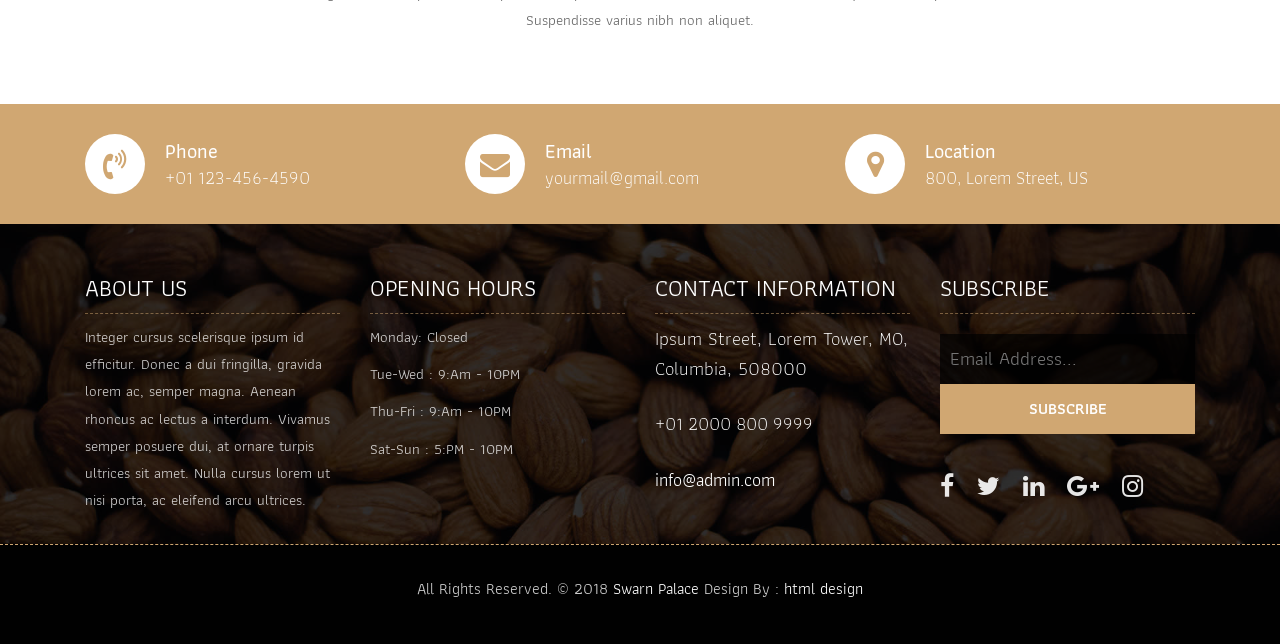
<file: stuff.html>
<!DOCTYPE html>
<html lang="en"><!-- Basic -->
<head>
	<meta charset="utf-8">
    <meta http-equiv="X-UA-Compatible" content="IE=edge">   
   
    <!-- Mobile Metas -->
    <meta name="viewport" content="width=device-width, initial-scale=1">
 
     <!-- Site Metas -->
    <title>Swarn Palace</title>  
    <meta name="keywords" content="">
    <meta name="description" content="">
    <meta name="author" content="">

    <!-- Site Icons -->
    <link rel="shortcut icon" href="images/favicon.ico" type="image/x-icon">
    <link rel="apple-touch-icon" href="images/apple-touch-icon.png">

    <!-- Bootstrap CSS -->
    <link rel="stylesheet" href="css/bootstrap.min.css">    
	<!-- Site CSS -->
    <link rel="stylesheet" href="css/style.css">    
    <!-- Responsive CSS -->
    <link rel="stylesheet" href="css/responsive.css">
    <!-- Custom CSS -->
    <link rel="stylesheet" href="css/custom.css">

    <!--[if lt IE 9]>
      <script src="https://oss.maxcdn.com/libs/html5shiv/3.7.0/html5shiv.js"></script>
      <script src="https://oss.maxcdn.com/libs/respond.js/1.4.2/respond.min.js"></script>
    <![endif]-->

</head>

<body>
	<!-- Start header -->
	<header class="top-navbar">
		<nav class="navbar navbar-expand-lg navbar-light bg-light">
			<div class="container">
				<a class="navbar-brand" href="index.html">
					<!-- <img src="images/logo.png" alt="" /> -->
				</a>
				<button class="navbar-toggler" type="button" data-toggle="collapse" data-target="#navbars-rs-food" aria-controls="navbars-rs-food" aria-expanded="false" aria-label="Toggle navigation">
				  <span class="navbar-toggler-icon"></span>
				</button>
				<div class="collapse navbar-collapse" id="navbars-rs-food">
					<ul class="navbar-nav ml-auto">
						<li class="nav-item"><a class="nav-link" href="index.html">Home</a></li>
						<li class="nav-item"><a class="nav-link" href="menu.html">Menu</a></li>
						<li class="nav-item"><a class="nav-link" href="about.html">About</a></li>
						<li class="nav-item active dropdown">
							<a class="nav-link dropdown-toggle" href="#" id="dropdown-a" data-toggle="dropdown">Pages</a>
							<div class="dropdown-menu" aria-labelledby="dropdown-a">
								<a class="dropdown-item" href="reservation.html">Reservation</a>
								<a class="dropdown-item" href="stuff.html">Stuff</a>
								<a class="dropdown-item" href="gallery.html">Gallery</a>
							</div>
						</li>
						<li class="nav-item dropdown">
							<a class="nav-link dropdown-toggle" href="#" id="dropdown-a" data-toggle="dropdown">Blog</a>
							<div class="dropdown-menu" aria-labelledby="dropdown-a">
								<a class="dropdown-item" href="blog.html">blog</a>
								<a class="dropdown-item" href="blog-details.html">blog Single</a>
							</div>
						</li>
						<li class="nav-item"><a class="nav-link" href="contact.html">Contact</a></li>
					</ul>
				</div>
			</div>
		</nav>
	</header>
	<!-- End header -->
	
	<!-- Start All Pages -->
	<div class="all-page-title page-breadcrumb">
		<div class="container text-center">
			<div class="row">
				<div class="col-lg-12">
					<h1>Stuff</h1>
				</div>
			</div>
		</div>
	</div>
	<!-- End All Pages -->
	
	<!-- Start Stuff -->
	<div class="stuff-box">
		<div class="container">
			<div class="row">
				<div class="col-lg-12">
					<div class="heading-title text-center">
						<h2>Stuff</h2>
						<p>Lorem Ipsum is simply dummy text of the printing and typesetting</p>
					</div>
				</div>
			</div>
			<div class="row">
				<div class="col-md-4 col-sm-6">
					<div class="our-team">
						<img src="images/stuff-img-01.jpg">
						<div class="team-content">
							<h3 class="title">Williamson</h3>
							<span class="post">Web Developer</span>
							<ul class="social">
								<li><a href="#"><i class="fa fa-facebook-f"></i></a></li>
								<li><a href="#"><i class="fa fa-twitter"></i></a></li>
								<li><a href="#"><i class="fa fa-google-plus"></i></a></li>
							</ul>
						</div>
					</div>
				</div>

				<div class="col-md-4 col-sm-6">
					<div class="our-team">
						<img src="images/stuff-img-02.jpg">
						<div class="team-content">
							<h3 class="title">Kristiana</h3>
							<span class="post">Web Designer</span>
							<ul class="social">
								<li><a href="#"><i class="fa fa-facebook-f"></i></a></li>
								<li><a href="#"><i class="fa fa-twitter"></i></a></li>
								<li><a href="#"><i class="fa fa-google-plus"></i></a></li>
							</ul>
						</div>
					</div>
				</div>

				<div class="col-md-4 col-sm-6">
					<div class="our-team">
						<img src="images/stuff-img-02.jpg">
						<div class="team-content">
							<h3 class="title">Steve Thomas</h3>
							<span class="post">Web Developer</span>
							<ul class="social">
								<li><a href="#"><i class="fa fa-facebook-f"></i></a></li>
								<li><a href="#"><i class="fa fa-twitter"></i></a></li>
								<li><a href="#"><i class="fa fa-google-plus"></i></a></li>
							</ul>
						</div>
					</div>
				</div>
			</div>
		</div>
	</div>
	<!-- End Stuff -->
	
	<!-- Start Customer Reviews -->
	<div class="customer-reviews-box">
		<div class="container">
			<div class="row">
				<div class="col-lg-12">
					<div class="heading-title text-center">
						<h2>Customer Reviews</h2>
						<p>Lorem Ipsum is simply dummy text of the printing and typesetting</p>
					</div>
				</div>
			</div>
			<div class="row">
				<div class="col-md-8 mr-auto ml-auto text-center">
					<div id="reviews" class="carousel slide" data-ride="carousel">
						<div class="carousel-inner mt-4">
							<div class="carousel-item text-center active">
								<div class="img-box p-1 border rounded-circle m-auto">
									<img class="d-block w-100 rounded-circle" src="images/profile-1.jpg" alt="">
								</div>
								<h5 class="mt-4 mb-0"><strong class="text-warning text-uppercase">Paul Mitchel</strong></h5>
								<h6 class="text-dark m-0">Web Developer</h6>
								<p class="m-0 pt-3">Lorem ipsum dolor sit amet, consectetur adipiscing elit. Nam eu sem tempor, varius quam at, luctus dui. Mauris magna metus, dapibus nec turpis vel, semper malesuada ante. Idac bibendum scelerisque non non purus. Suspendisse varius nibh non aliquet.</p>
							</div>
							<div class="carousel-item text-center">
								<div class="img-box p-1 border rounded-circle m-auto">
									<img class="d-block w-100 rounded-circle" src="images/profile-3.jpg" alt="">
								</div>
								<h5 class="mt-4 mb-0"><strong class="text-warning text-uppercase">Steve Fonsi</strong></h5>
								<h6 class="text-dark m-0">Web Designer</h6>
								<p class="m-0 pt-3">Lorem ipsum dolor sit amet, consectetur adipiscing elit. Nam eu sem tempor, varius quam at, luctus dui. Mauris magna metus, dapibus nec turpis vel, semper malesuada ante. Idac bibendum scelerisque non non purus. Suspendisse varius nibh non aliquet.</p>
							</div>
							<div class="carousel-item text-center">
								<div class="img-box p-1 border rounded-circle m-auto">
									<img class="d-block w-100 rounded-circle" src="images/profile-7.jpg" alt="">
								</div>
								<h5 class="mt-4 mb-0"><strong class="text-warning text-uppercase">Daniel vebar</strong></h5>
								<h6 class="text-dark m-0">Seo Analyst</h6>
								<p class="m-0 pt-3">Lorem ipsum dolor sit amet, consectetur adipiscing elit. Nam eu sem tempor, varius quam at, luctus dui. Mauris magna metus, dapibus nec turpis vel, semper malesuada ante. Idac bibendum scelerisque non non purus. Suspendisse varius nibh non aliquet.</p>
							</div>
						</div>
						<a class="carousel-control-prev" href="#reviews" role="button" data-slide="prev">
							<i class="fa fa-angle-left" aria-hidden="true"></i>
							<span class="sr-only">Previous</span>
						</a>
						<a class="carousel-control-next" href="#reviews" role="button" data-slide="next">
							<i class="fa fa-angle-right" aria-hidden="true"></i>
							<span class="sr-only">Next</span>
						</a>
                    </div>
				</div>
			</div>
		</div>
	</div>
	<!-- End Customer Reviews -->
	
	<!-- Start Contact info -->
	<div class="contact-imfo-box">
		<div class="container">
			<div class="row">
				<div class="col-md-4">
					<i class="fa fa-volume-control-phone"></i>
					<div class="overflow-hidden">
						<h4>Phone</h4>
						<p class="lead">
							+01 123-456-4590
						</p>
					</div>
				</div>
				<div class="col-md-4">
					<i class="fa fa-envelope"></i>
					<div class="overflow-hidden">
						<h4>Email</h4>
						<p class="lead">
							yourmail@gmail.com
						</p>
					</div>
				</div>
				<div class="col-md-4">
					<i class="fa fa-map-marker"></i>
					<div class="overflow-hidden">
						<h4>Location</h4>
						<p class="lead">
							800, Lorem Street, US
						</p>
					</div>
				</div>
			</div>
		</div>
	</div>
	<!-- End Contact info -->
	
	<!-- Start Footer -->
	<footer class="footer-area bg-f">
		<div class="container">
			<div class="row">
				<div class="col-lg-3 col-md-6">
					<h3>About Us</h3>
					<p>Integer cursus scelerisque ipsum id efficitur. Donec a dui fringilla, gravida lorem ac, semper magna. Aenean rhoncus ac lectus a interdum. Vivamus semper posuere dui, at ornare turpis ultrices sit amet. Nulla cursus lorem ut nisi porta, ac eleifend arcu ultrices.</p>
				</div>
				<div class="col-lg-3 col-md-6">
					<h3>Opening hours</h3>
					<p><span class="text-color">Monday: </span>Closed</p>
					<p><span class="text-color">Tue-Wed :</span> 9:Am - 10PM</p>
					<p><span class="text-color">Thu-Fri :</span> 9:Am - 10PM</p>
					<p><span class="text-color">Sat-Sun :</span> 5:PM - 10PM</p>
				</div>
				<div class="col-lg-3 col-md-6">
					<h3>Contact information</h3>
					<p class="lead">Ipsum Street, Lorem Tower, MO, Columbia, 508000</p>
					<p class="lead"><a href="#">+01 2000 800 9999</a></p>
					<p><a href="#"> info@admin.com</a></p>
				</div>
				<div class="col-lg-3 col-md-6">
					<h3>Subscribe</h3>
					<div class="subscribe_form">
						<form class="subscribe_form">
							<input name="EMAIL" id="subs-email" class="form_input" placeholder="Email Address..." type="email">
							<button type="submit" class="submit">SUBSCRIBE</button>
							<div class="clearfix"></div>
						</form>
					</div>
					<ul class="list-inline f-social">
						<li class="list-inline-item"><a href="#"><i class="fa fa-facebook" aria-hidden="true"></i></a></li>
						<li class="list-inline-item"><a href="#"><i class="fa fa-twitter" aria-hidden="true"></i></a></li>
						<li class="list-inline-item"><a href="#"><i class="fa fa-linkedin" aria-hidden="true"></i></a></li>
						<li class="list-inline-item"><a href="#"><i class="fa fa-google-plus" aria-hidden="true"></i></a></li>
						<li class="list-inline-item"><a href="#"><i class="fa fa-instagram" aria-hidden="true"></i></a></li>
					</ul>
				</div>
			</div>
		</div>
		
		<div class="copyright">
			<div class="container">
				<div class="row">
					<div class="col-lg-12">
						<p class="company-name">All Rights Reserved. &copy; 2018 <a href="#">Swarn Palace</a> Design By : 
					<a href="https://html.design/">html design</a></p>
					</div>
				</div>
			</div>
		</div>
		
	</footer>
	<!-- End Footer -->
	
	<a href="#" id="back-to-top" title="Back to top" style="display: none;">&uarr;</a>

	<!-- ALL JS FILES -->
	<script src="js/jquery-3.2.1.min.js"></script>
	<script src="js/popper.min.js"></script>
	<script src="js/bootstrap.min.js"></script>
    <!-- ALL PLUGINS -->
	<script src="js/jquery.superslides.min.js"></script>
	<script src="js/images-loded.min.js"></script>
	<script src="js/isotope.min.js"></script>
	<script src="js/baguetteBox.min.js"></script>
	<script src="js/form-validator.min.js"></script>
    <script src="js/contact-form-script.js"></script>
    <script src="js/custom.js"></script>
</body>
</html>
</file>
<file: css/style.css>
/*------------------------------------------------------------------
    IMPORT FONTS
-------------------------------------------------------------------*/

@import url('https://fonts.googleapis.com/css?family=Arbutus+Slab');
@import url('https://fonts.googleapis.com/css?family=Athiti:400,500,600');

/*------------------------------------------------------------------
    IMPORT FILES
-------------------------------------------------------------------*/

@import url(animate.css);
@import url(font-awesome.min.css);
@import url(superslides.css);
@import url(baguetteBox.min.css);

/*------------------------------------------------------------------
    SKELETON
-------------------------------------------------------------------*/

body {
    color: #666666;
    font-size: 15px;
    font-family: 'Athiti', sans-serif;
    line-height: 1.80857;
}


a {
    color: #1f1f1f;
    text-decoration: none !important;
    outline: none !important;
    -webkit-transition: all .3s ease-in-out;
    -moz-transition: all .3s ease-in-out;
    -ms-transition: all .3s ease-in-out;
    -o-transition: all .3s ease-in-out;
    transition: all .3s ease-in-out;
}

h1,
h2,
h3,
h4,
h5,
h6 {
    letter-spacing: 0;
    font-weight: normal;
    position: relative;
    padding: 0 0 10px 0;
    font-weight: normal;
    line-height: 120% !important;
    color: #1f1f1f;
    margin: 0
}

h1 {
    font-size: 24px
}

h2 {
    font-size: 22px
}

h3 {
    font-size: 18px
}

h4 {
    font-size: 16px
}

h5 {
    font-size: 14px
}

h6 {
    font-size: 13px
}

h1 a,
h2 a,
h3 a,
h4 a,
h5 a,
h6 a {
    color: #212121;
    text-decoration: none!important;
    opacity: 1
}

h1 a:hover,
h2 a:hover,
h3 a:hover,
h4 a:hover,
h5 a:hover,
h6 a:hover {
    opacity: .8
}

a {
    color: #1f1f1f;
    text-decoration: none;
    outline: none;
}

a,
.btn {
    text-decoration: none !important;
    outline: none !important;
    -webkit-transition: all .3s ease-in-out;
    -moz-transition: all .3s ease-in-out;
    -ms-transition: all .3s ease-in-out;
    -o-transition: all .3s ease-in-out;
    transition: all .3s ease-in-out;
}

.btn-custom {
    margin-top: 20px;
    background-color: transparent !important;
    border: 2px solid #ddd;
    padding: 12px 40px;
    font-size: 16px;
}

.lead {
    font-size: 18px;
    line-height: 30px;
    color: #767676;
    margin: 0;
    padding: 0;
}

blockquote {
    margin: 20px 0 20px;
    padding: 30px;
}

ul, li, ol{
	list-style: none;
	margin: 0px;
	padding: 0px;
}
button:focus{
	outline: none;
}

.form-control::-moz-placeholder {
    color: #2a2a2a;
    opacity: 1;
}

/*------------------------------------------------------------------
    LOADER 
-------------------------------------------------------------------*/


/*------------------------------------------------------------------
    HEADER
-------------------------------------------------------------------*/
.top-navbar{
	position: relative;
	z-index: 10;
}

.top-navbar .navbar{
	padding: 15px 0px;
	position: fixed;
	width: 100%;
	transition: height .3s ease-out, background .3s ease-out, box-shadow .3s ease-out;
	-webkit-transform: translate3d(0, 0, 0);
	transform: translate3d(0, 0, 0);
	z-index: 100;
}

.top-navbar .navbar-light .navbar-nav .nav-link{
	color: #010101;
	font-size: 18px;
	padding: 0px 20px;
	border-radius: 4px;
}

.top-navbar .navbar-light .navbar-nav .nav-item .nav-link:hover{
	background: #d0a772;
	color: #ffffff;
}
.top-navbar .navbar-light .navbar-nav .nav-item.active .nav-link{
	background: #d0a772;
	color: #ffffff;
	border-radius: 4px;
}

.navbar-expand-lg .navbar-nav .dropdown-menu{
	border: none;
	 box-shadow: 2px 5px 6px rgba(0,0,0,0.5);
}

.navbar-expand-lg .navbar-nav .dropdown-menu a.dropdown-item:hover{
	background: #d0a772;
	color: #ffffff;
}
.navbar-light .navbar-toggler:hover{
	background: #cfa671;
}

/*------------------------------------------------------------------
    Slider
-------------------------------------------------------------------*/

.cover-slides{
	height: 100vh;
}
.slides-navigation a {
	background: #cfa671;
    position: absolute;
    height: 70px;
    width: 70px;
    top: 50%;
    font-size: 20px;
    display: block;
    color: #fff;
	line-height: 80px;
	text-align: center;
    transition: all .3s ease-in-out;
}
.slides-navigation a i{
	font-size: 40px;
}
.slides-navigation a:hover {
	background: #010101;
}
.cover-slides .container{
	height: 100%;
	position: relative;
	z-index: 2;
}
.cover-slides .container > .row {
	-webkit-box-align: center;
	-ms-flex-align: center;
	align-items: center;
}
.cover-slides .container > .row {
    height: 100%;
}

.btn{
	text-transform: uppercase;
	padding: 19px 36px;
}
.btn{
	display: inline-block;
	font-weight: 600;
	text-align: center;
	white-space: nowrap;
	vertical-align: middle;
	-webkit-user-select: none;
	-moz-user-select: none;
	-ms-user-select: none;
	user-select: none;
	border: 2px solid transparent;
	padding: 12px 30px;
	font-size: 16px;
	line-height: 1.5;
	border-radius: .1875rem;
	transition: color .15s ease-in-out, background-color .15s ease-in-out, border-color .15s ease-in-out, box-shadow .15s ease-in-out;
}
.btn-outline-new-white {
    color: #fff;
    background-color: transparent;
    background-image: none;
    border-color: #cfa671;
}
.btn-outline-new-white:hover {
    color: #ffffff;
    background-color: #cfa671;
    border-color: #cfa671;
}

.overlay-background {
    background: #333;
    position: absolute;
    height: 100%;
    width: 100%;
    left: 0;
    top: 0;
	opacity: 0.5;
}

.cover-slides h1{
	font-family: 'Arbutus Slab', serif;
	font-weight: 500;
	font-size: 64px;
	color: #fff;
}
.cover-slides p{
	font-size: 18px;
	color: #fff;
}
.slides-pagination a{
	border: 2px solid #ffffff;
}
.slides-pagination a.current{
	background: #cfa671;
	border: 2px solid #cfa671;
}

/*------------------------------------------------------------------
    About
-------------------------------------------------------------------*/

.about-section-box{
	padding: 70px 0px;
}
.about-section-box .img-fluid{
	box-shadow: -10px -10px 0px #d0a772;
}
.inner-column{}
.inner-column h1{
	font-family: 'Arbutus Slab', serif;
	font-size: 30px;
	color: #010101;
}
.inner-column h1 span{
	color: #d0a772;
}
.inner-column h4{
	font-size: 16px;
	font-weight: 500;
}
.inner-column p{
	font-size: 18px;
}
.inner-column .btn-outline-new-white{
	color: #d0a772;
}
.inner-column .btn-outline-new-white:hover{
	color: #ffffff;
}

/*------------------------------------------------------------------
    QT
-------------------------------------------------------------------*/


.qt-background{
	background: url(../images/qt-bg.jpg) no-repeat;
	background-size: cover;
	padding: 100px 0;
	background-attachment: fixed;
	background-position: center center;
	position: relative;
}
.qt-background p {
    font-size: 35px;
    font-weight: 300;
    line-height: 44px;
    color: #fff;
	font-family: 'Arbutus Slab', serif;
	margin-bottom: 20px;
}

.qt-background span {
    color: #fff;
    font-size: 20px;  
	font-weight: 500;	
}

/*------------------------------------------------------------------
    Menu
-------------------------------------------------------------------*/

.menu-box{
	padding: 70px 0px;
}

.heading-title{
	margin-bottom: 50px;
}
.heading-title h2{
	color: #010101;
	font-size: 28px;
	font-family: 'Arbutus Slab', serif;
}
.heading-title p{
	font-size: 18px;
	font-weight: 200;
	margin: 0px;
}

.filter-button-group {
    border: 1px solid #e4e4e4;
    border-radius: 4px;
    margin: 10px 15px;
    display: inline-block;
}

.filter-button-group button {
    color: #333;
    letter-spacing: 1px;
    text-transform: uppercase;
    font-weight: 600;
    font-size: 14px;
    cursor: pointer;
    background: #fff;
    padding: 12px 40px;
    border: none;
    border-radius: 4px;
}

.filter-button-group button.active {
    background: #cfa671;
    color: #fff;
    box-shadow: 2px 20px 45px 5px rgba(0,0,0,.2);
}

.gallery-single{
	margin: 30px 0px;
}

.gallery-single {
    position: relative;
    overflow: hidden;
    -webkit-box-shadow: 0 0 10px #ccc;
    box-shadow: 0 0 10px #ccc;
}

.why-text {
    position: absolute;
    left: 0;
    bottom: -100%;
    right: 0;
    height: 100%;
    background: rgba(207, 166, 113, 0.9);
    padding: 12px 12px;
    -webkit-transition: all .3s ease;
    transition: all .3s ease;
}
.why-text h4{
	color: #ffffff;
	font-size: 24px;
	font-weight: 500;
	font-family: 'Arbutus Slab', serif;
}
.why-text p{
	color: #ffffff;
	font-size: 18px;
	border-bottom: 1px dashed #010101;
	margin: 0px;
	padding-bottom: 15px;
	margin-top: 15px;
	margin-bottom: 15px;
}
.why-text h5{
	font-size: 28px;
	font-weight: 600;
	color: #ffffff;
}

.gallery-single:hover .why-text{
	bottom: 0px;
}


/*------------------------------------------------------------------
    Gallery
-------------------------------------------------------------------*/

.gallery-box{
	padding: 70px 0px;
}
.tz-gallery{
	margin-top: 30px;
}
.tz-gallery .lightbox img {
    width: 100%;
    margin-bottom: 30px;
    transition: 0.2s ease-in-out;
    box-shadow: 0 2px 3px rgba(0,0,0,0.2);
}
.tz-gallery .lightbox img:hover {
    transform: scale(1.05);
    box-shadow: 0 8px 15px rgba(0,0,0,0.3);
}

/*------------------------------------------------------------------
    Customer Reviews
-------------------------------------------------------------------*/

.customer-reviews-box{
	padding: 70px 0px;
}

.carousel-inner .carousel-item .img-box{
	width: 135px;
	height: 135px;
}
.carousel-control-prev{
	left: -100px;
}
.carousel-control-next{
	right: -100px;
}
.carousel-indicators{
	top: 320px;
}

.text-warning{
	color: #d0a772 !important;
	font-size: 24px;
}

@media (min-width: 320px) and (max-width: 640px) {
	.carousel-inner .carousel-item p{
		font-size: 14px;
	}
	.carousel-control-prev{
		left: -5px;
	}
	.carousel-control-next{
		right: -5px;
	}
 	.carousel-indicators{
		top: 400px;
	}
}

#reviews .carousel-control-prev{
	background: #d0a772;
	color: #ffffff;
	display: block;
	position: absolute;
	width: 8%;
	height: 50px;
	top: 50%;
	font-size: 28px;
	opacity: 1;
}
#reviews .carousel-control-prev:hover{
	background: #010101;
	color: #ffffff;
}

#reviews .carousel-control-next{
	background: #d0a772;
	color: #ffffff;
	display: block;
	position: absolute;
	width: 8%;
	height: 50px;
	top: 50%;
	font-size: 28px;
	opacity: 1;
}
#reviews .carousel-control-next:hover{
	background: #010101;
	color: #ffffff;
}


/*------------------------------------------------------------------
    Contact info
-------------------------------------------------------------------*/

.contact-imfo-box{
	background: #d0a772;
	padding: 30px 0;
}

.overflow-hidden {
    overflow: hidden;
}

.contact-imfo-box i{
	display: block;
	float: left;
	width: 60px;
	height: 60px;
	line-height: 60px;
	text-align: center;
	background: #fff;
	color: #d0a772;
	font-size: 30px;
	-webkit-border-radius: 50%;
	-moz-border-radius: 50%;
	-ms-border-radius: 50%;
	border-radius: 50%;
	margin-right: 20px;
}
.contact-imfo-box h4 {
    margin: 0px;
    margin-top: 5px;
	color: #ffffff;
	font-size: 20px;
	padding: 0px;
	font-weight: 500;
	line-height: 24px;
}
.contact-imfo-box p {
    margin: 0px;
	color: #ffffff;
	font-weight: 300;
}

/*------------------------------------------------------------------
    Footer
-------------------------------------------------------------------*/

.footer-area{
	padding-top: 50px;
	padding-bottom: 0px;
}
.bg-f{
	background-image: url("../images/footer-bg.jpg");
	background-attachment: scroll;
	background-clip: initial;
	background-color: rgba(0, 0, 0, 0);
	background-origin: initial;
	background-position: center center;
	background-repeat: no-repeat;
	background-size: cover;
	position: relative;
}
.bg-f::before {
    background: #010101;
    content: "";
    height: 100%;
    left: 0;
    position: absolute;
    top: 0;
    width: 100%;
    z-index: 1;
	opacity: 0.8;
}

.footer-area .container{
	position: relative;
	z-index: 1;
}
.footer-area h3{
	color: #ffffff;
	text-transform: uppercase;
	font-size: 24px;
	border-bottom: 1px dashed rgba(207, 166, 113, 0.5);
	margin-bottom: 10px;
}
.footer-area p{
	font-size: 15px;
	color: rgba(255, 255, 255, 0.8);
	margin: 0;
	padding-bottom: 10px;
}

.footer-area p.lead{
	font-size: 19px;
	color: #ffffff;
	margin-bottom: 15px;
}
.footer-area p.lead a{
	color: #ffffff;
	margin-bottom: 15px;
}
.footer-area p.lead a:hover{
	color: #d0a772;
}
.footer-area p a{
	font-size: 18px;
	color: #ffffff;
}
.footer-area p a:hover{
	color: #d0a772;
}

.subscribe_form {
    display: block;
    text-align: center;
    padding: 5px 0;
}

.subscribe_form .form_input {
    display: block;
    background-color: rgba(0,0,0,0.7);
    color: #fff;
    border: none;
    font-size: 19px;
    line-height: 50px;
    padding: 0 10px;
    float: left;
    width: 100%;
    transition: all 0.5s ease-in-out;
}

.subscribe_form .submit {
    background-color: #d0a772;
    color: #fff;
    font-size: 16px;
    font-weight: 600;
    line-height: 50px;
    display: inline-block;
    padding: 0 10px;
    float: left;
    width: 100%;
	border: none;
	cursor: pointer;
    transition: all 0.5s ease-in-out;
}
.subscribe_form .submit:hover{
	background: #010101;
}

.f-social {
    padding-bottom: 10px;
    margin: 0px;
    margin-top: 20px;
}
.f-social li a {
    font-size: 25px;
    color: rgba(255, 255, 255, 0.9);
	margin-right: 10px;
}

.copyright{
	margin-top: 20px;
	position: relative;
	display: block;
	background-color: #010101;
	border-top: 1px dashed rgba(207, 166, 113);
	padding: 30px 0;
	z-index: 1;
}

.copyright .company-name{
	font-size: 16px;
	text-align: center;
}
.copyright .company-name a{
	font-size: 16px;
}

/*------------------------------------------------------------------
    All Pages
-------------------------------------------------------------------*/

.page-breadcrumb {
    padding: 250px 0 150px;
    background: url(../images/all-bg.jpg) no-repeat;
    background-attachment: fixed;
    background-size: cover;
    background-position: 0 0;
    position: relative;
}
.all-page-title .container{
	position: relative;
	z-index: 2;
}
.all-page-title::before{
	background: #010101;
	content: "";
	height: 100%;
	left: 0;
	position: absolute;
	top: 0;
	width: 100%;
	z-index: 1;
	opacity: 0.8;	
}
.all-page-title h1{
	font-size: 38px;
	color: #ffffff;
	font-family: 'Arbutus Slab', serif;
	padding: 0px;
}

.inner-pt{
	margin-top: 30px;
}
.inner-pt p{
	font-size: 18px;
}

.stuff-box{
	padding: 70px 0px;
}

.our-team{
    border: 2px solid #d0a772;
    border-radius: 0px;
    text-align: center;
    margin: 10px;
    z-index: 1;
    position: relative;
}
.our-team:before,
.our-team:after{
    content: "";
    width: 100%;
    height: 104%;
    background: #d0a772;
    position: absolute;
    top: 50%;
    left: 0;
    z-index: -1;
    transform: translateY(-50%) scaleX(0.3);
    transition: all 0.3s ease 0s;
}
.our-team:after{
    width: 106%;
    left: 50%;
    transform: translate(-50%, -50%) scaleY(0.25);
}
.our-team:hover:before{ transform: translateY(-50%) scaleX(0.7); }
.our-team:hover:after{ transform: translate(-50%, -50%) scaleY(0.7); }
.our-team img{
    width: 100%;
    height: auto;
    border-radius: 0px;
    transition: all 0.3s ease 0s;
}
.our-team .team-content{
    width: 93%;
    padding: 25px 0 10px;
    background: #d0a772;
    position: absolute;
    bottom: 50px;
    left: 50%;
    opacity: 0;
    transform: translateX(-50%);
    transition: all 0.3s cubic-bezier(0.5, 0.2,0.1,0.9);
}
.our-team:hover .team-content{
    bottom: 10px;
    opacity: 1;
}
.our-team .title{
    font-size: 25px;
    font-weight: 600;
    color: #fff;
    letter-spacing: 1px;
    text-transform: capitalize;
    margin: 0;
}
.our-team .post{
    display: block;
    font-size: 16px;
    color: #fff;
    text-transform: uppercase;
    margin-bottom: 10px;
}
.our-team .social{
    padding: 0;
    margin: 0;
    list-style: none;
}
.our-team .social li{
    display: inline-block;
    margin: 0 5px;
}
.our-team .social li a{
    display: block;
    width: 35px;
    height: 35px;
    line-height: 35px;
    border-radius: 50%;
    background: #fff;
    font-size: 20px;
    color: #d0a772;
    transition: all 0.3s ease 0s;
}
.our-team .social li a:hover{
    background: #ffffff;
    box-shadow: 0 0 0 5px rgba(255,255,255,0.3);
    color: #d0a772;
}
@media only screen and (max-width: 990px){
    .our-team{ margin-bottom: 30px; }
}


.reservation-box{
	padding: 70px 0px;
}

.reservation-box h3{
	padding: 0px 15px;
	margin-bottom: 20px;
	font-weight: 600;
}

.help-block ul li{
	color: red;
}

.form-control[readonly]{
	background-color: #ffffff;
}

.form-control{
	border-radius: 0px;
	min-height: 50px;
}
.form-control:focus{
	border: 1px solid #d0a772;
	box-shadow: none;
}

.form-group .picker__input.picker__input--active{
	border-color: #d0a772;
}

.submit-button{
	margin-top: 20px;
}
.btn.btn-common{
	color: #d0a772;
	background-color: transparent;
	background-image: none;
	border-color: #cfa671;
}
.btn.btn-common:hover{
	color: #ffffff;
	background-color: #cfa671;
	border-color: #cfa671;
}
.blog-box{
	padding: 70px 0px;
}
.blog-box-inner{
	position: relative;
	margin-bottom: 30px;
}

.blog-box-inner .blog-img-box{
	position: relative;
	display: block;
}

.blog-box-inner .blog-detail{
	position: absolute;
	top: 0;
	background: #fff;
	padding: 30px 25px;
	border: 1px solid #ddd;
	transition-duration: .5s;
	height: 100%;
}

.blog-detail h4 {
    font-size: 18px;
    font-weight: 500;
    color: #222222;
}

.blog-detail ul li {
    display: inline-block;
    padding: 0px 5px;
}
.blog-detail ul li span{
	color: #d0a772;
	cursor: pointer;
}
.blog-detail ul li span:hover{
	color: #010101;
}

.blog-detail ul li:first-child {
    padding-left: 0px;
}

.blog-detail p {
    padding: 10px 0px 0 0;
	margin: 0px;
}

.blog-detail a{
	color: #d0a772;
	margin-top: 20px;
}

.blog-box-inner .blog-detail:hover{
	background: rgba(255, 255, 255, .9);
}

.blog-inner-box {
    position: relative;
    margin: 0px 10px;
    margin-bottom: 30px;
}
.side-blog-img {
    box-shadow: -15px -15px 0px 0px rgba(0,0,0,0.4);
    -webkit-transition: all 1s ease 0.01s;
    transition: all 1s ease 0.01s;
    position: relative;
}

.date-blog-up {
    position: absolute;
    right: 0px;
    top: 0px;
    background: #cfa671;
    font-size: 18px;
    color: #ffffff;
    padding: 5px 15px 5px 5px;
}
.inner-blog-detail {
    background: #ffffff;
    position: relative;
    padding: 30px 20px;
}

.inner-blog-detail h3 {
    font-size: 20px;
    font-weight: 500;
    padding-bottom: 15px;
}
.inner-blog-detail ul li {
    display: inline-block;
    padding: 0px 5px;
    color: #222222;
}
.inner-blog-detail ul li span {
    color: #cfa671;
}
.inner-blog-detail p {
    padding: 10px 0px;
}
.details-page blockquote {
    border-left: 5px solid #cfa671;
}
.details-page blockquote {
    padding: 20px;
}
blockquote {
    margin: 20px 0 20px;
    padding: 30px;
}
.blog-inner-details-line {
    margin: 20px 0px;
    clear: both;
    float: left;
    width: 100%;
}
.line-left-social h5 {
    font-size: 18px;
    font-weight: 600;
    padding-bottom: 15px;
}
.line-left-social ul li {
    display: inline-block;
    margin-bottom: 5px;
}
.line-right-social ul li {
    display: inline-block;
}
.line-right-social ul li a {
    display: block;
    padding: 5px;
    background: #f5f5f5;
    border-radius: 6px;
    font-weight: 500;
    width: 35px;
    height: 35px;
    text-align: center;
    line-height: 25px;
    font-size: 15px;
}
.line-left-social ul li a {
    display: block;
    padding: 5px 10px;
    background: #f5f5f5;
    border-radius: 6px;
    font-weight: 400;
    font-size: 12px;
}
.line-left-social ul li a:hover {
    background: #cfa671;
    color: #ffffff;
}
.line-right-social ul li a:hover {
    background: #cfa671;
    color: #ffffff;
}
.line-right-social h5 {
    font-size: 18px;
    font-weight: 600;
    padding-bottom: 15px;
}
.blog-comment-box {
    clear: both;
    margin: 20px 0px;
    float: left;
    width: 100%;
}
.blog-comment-box h3 {
    font-size: 18px;
    font-weight: 600;
    padding-bottom: 20px;
}
.comment-item {
    margin-bottom: 30px;
}
.comment-item-left {
    float: left;
    width: 90px;
    height: 90px;
}
.comment-item-left img {
    width: 100%;
    border-radius: 6px;
}
.comment-item-right {
    padding-left: 110px;
}
.comment-item-right a {
    font-size: 16px;
    font-weight: 500;
}
.des-l {
    display: inline-block;
    width: 100%;
}
.des-l p {
    font-size: 13px;
}
.comment-item-right a {
    font-size: 16px;
    font-weight: 500;
}
.right-btn-re {
    float: right;
    font-style: italic;
    text-align: right;
    font-size: 16px;
    padding: 5px 10px;
    background: #f5f5f5;
    border-radius: 6px;
}
.right-btn-re:hover {
    background: #cfa671;
    color: #ffffff !important;
}
.comment-respond-box {
    clear: both;
}
.blog-comment-box .children {
    margin-left: 70px;
}
.comment-item {
    margin-bottom: 30px;
}
.comment-item-right i {
    padding-right: 10px;
}

.comment-form-respond input {
    min-height: 38px;
    border: 1px solid #010101;
    border-radius: 0px;
    padding: 10px;
}
.comment-form-respond textarea {
    border: 1px solid #010101;
    border-radius: 0px;
    padding: 10px;
    min-height: 110px;
}

.btn-submit{
	color: #d0a772;
	background-color: transparent;
	background-image: none;
	border-color: #cfa671;
}
.btn-submit:hover{
	color: #ffffff;
	background-color: #cfa671;
	border-color: #cfa671;
}

.right-side-blog h3 {
    font-weight: 600;
    font-size: 18px;
    padding-bottom: 20px;
}
.blog-search-form {
    position: relative;
    border-bottom: 1px solid #010101;
    padding-bottom: 30px;
    margin-bottom: 20px;
}
.blog-search-form input {
    width: 100%;
    min-height: 40px;
    border: 1px solid rgba(0,0,0,0.3);
    padding: 5px 40px 5px 10px;
    font-size: 15px;
    color: #222222;
}
.blog-search-form .search-btn {
    position: absolute;
    right: 0px;
    background: none;
    border: none;
    font-size: 20px;
    min-height: 40px;
    padding: 0px 15px;
}

.right-side-blog h3 {
    font-weight: 500;
    font-size: 18px;
    padding-bottom: 20px;
}
.blog-categories {
    padding-bottom: 30px;
    margin-bottom: 20px;
}
.blog-categories ul li {
    line-height: 14px;
    padding: 10px 0px;
    border-top: 1px solid #f5f5f5;
}
.blog-categories ul li a {
    display: inline-block;
    text-transform: capitalize;
    width: 100%;
}
.blog-categories ul li a:hover{
	color: #cfa671;
}
.recent-box-blog {
    margin-bottom: 20px;
	display: inline-block;
}
.recent-img {
    float: left;
    position: relative;
}
.recent-img::before {
    position: absolute;
    content: '';
    z-index: 2;
    top: 0;
    left: 0;
    width: 100%;
    height: 100%;
    background-color: #cfa671;
    opacity: 0.4;
    transform: scale(0);
    -webkit-transform: scale(0);
    -moz-transform: scale(0);
    -ms-transform: scale(0);
    -o-transform: scale(0);
    transition: all 0.5s ease;
    -webkit-transition: all 0.5s ease;
    -moz-transition: all 0.5s ease;
    -o-transition: all 0.5s ease;
}
.recent-box-blog:hover .recent-img::before {
    transform: scale(1);
    -webkit-transform: scale(1);
    -moz-transform: scale(1);
    -ms-transform: scale(1);
    -o-transform: scale(1);
}
.recent-info {
    display: table-cell;
    vertical-align: top;
    padding-left: 15px;
}
.recent-info ul li {
    display: inline-block;
    font-size: 11px;
    padding: 0px;
    color: #222222;
}
.recent-info h4 {
    font-size: 14px;
    padding: 0px;
    margin: 11px 0px;
    font-weight: 500;
}
.blog-tag-box ul li {
    display: inline-block;
    margin-bottom: 3px;
}
.blog-tag-box ul li a {
    padding: 5px 15px;
    display: block;
    background: #f5f5f5;
    color: #222222;
    border-radius: 6px;
}
.blog-tag-box ul li a:hover {
    color: #ffffff;
    background: #cfa671;
}


.contact-box{
	padding: 70px 0px;
}

.map-full {
    width: 100%;
    height: 500px;
    border-radius: 0px;
    margin: 0px auto;
}

#back-to-top {
    position: fixed;
    bottom: 40px;
    right: 40px;
    z-index: 9999;
    width: 32px;
    height: 32px;
    text-align: center;
    line-height: 30px;
    background: #d0a772;
    color: #ffffff;
    cursor: pointer;
    border: 0;
    border-radius: 2px;
    text-decoration: none;
    transition: opacity 0.2s ease-out;
	font-size: 30px;
}
</file>
<file: css/responsive.css>
/* only small desktops */
/* tablets */
/* only small tablets */
@media only screen and (min-width: 992px) and (max-width: 1180px) {
	.footer-area h3{
		font-size: 18px;
	}
}
@media (min-width: 768px) and (max-width: 991px) {
	.navbar-light .navbar-brand{
		margin-left: 15px;
	}
	.navbar-light .navbar-toggler{
		margin-right: 15px;
		border-radius: 0px;
	}
	.navbar-expand-lg .navbar-nav .dropdown-menu{
		box-shadow: none;
	}
	.carousel-control-prev{
		left: -60px;
	}
	.carousel-control-next{
		right: -60px;
	}
	.why-text h4{
		font-size: 18px;
	}
	.why-text p{
		margin: 0px;
	}
}

/* mobile or only mobile */
@media (max-width: 767px) {
	.navbar-light .navbar-brand{
		margin-left: 15px;
	}
	.navbar-light .navbar-toggler{
		margin-right: 15px;
		border-radius: 0px;
	}
	.navbar-expand-lg .navbar-nav .dropdown-menu{
		box-shadow: none;
	}
	.cover-slides h1{
		font-size: 22px;
	}
	.cover-slides p {
		font-size: 14px;
	}
	.slides-navigation a{
		height: 42px;
		width: 38px;
		line-height: 33px;
	}
	.inner-column{
		margin-top: 15px;
	}
	.inner-column h1{
		font-size: 22px;
	}
	.filter-button-group{
		margin: 10px 0px;
	}
	
	.contact-imfo-box .col-md-4{
		margin-bottom: 15px;
	}
	.carousel-control-prev{
		left: 0px;
	}
	.carousel-control-next{
		right: 0px;
	}
	.blog-box-inner .blog-detail{
		overflow: hidden;
	}
	.blog-sidebar{
		margin-top: 50px;
	}
	
}
@media only screen and (min-width: 280px) and (max-width: 599px) {
	
	.why-text p{
		margin-bottom: 0px;
		margin-top: 0px;
	}
}
</file>
<file: css/custom.css>
/** ADD YOUR AWESOME CODES HERE **/
/* The hero slider script resized every slide image after it loaded, which moved the whole hero
   (layout shift 0.52 on mobile). Size the images in CSS so the script has nothing left to move. */
#slides .slides-container img {
	width: 100% !important;
	height: 100% !important;
	object-fit: cover;
	margin: 0 !important;
	left: 0 !important;
	top: 0 !important;
}
</file>
<file: css/classic.css>
/* ==========================================================================
   $BASE-PICKER
   ========================================================================== */
/**
 * Note: the root picker element should *NOT* be styled more than what’s here.
 */
.picker {
  font-size: 16px;
  text-align: left;
  line-height: 1.2;
  color: #000000;
  position: absolute;
  z-index: 10000;
  -webkit-user-select: none;
     -moz-user-select: none;
      -ms-user-select: none;
          user-select: none;
}
/**
 *
 */
.picker[aria-hidden="true"] {
   display: none;
}
/**
 * The picker input element.
 */
.picker__input {
  cursor: default;
}
/**
 * When the picker is opened, the input element is “activated”.
 */
.picker__input.picker__input--active {
  border-color: #0089ec;
}
/**
 * The holder is the only “scrollable” top-level container element.
 */
.picker__holder {
  width: 100%;
  overflow-y: auto;
  -webkit-overflow-scrolling: touch;
}

/*!
 * Classic picker styling for pickadate.js
 * Demo: http://amsul.github.io/pickadate.js
 */
/**
 * Note: the root picker element should *NOT* be styled more than what’s here.
 */
.picker {
  width: 100%;
}
/**
 * The holder is the base of the picker.
 */
.picker__holder {
  position: absolute;
  background: #ffffff;
  border: 1px solid #aaaaaa;
  border-top-width: 0;
  border-bottom-width: 0;
  border-radius: 0 0 5px 5px;
  box-sizing: border-box;
  min-width: 176px;
  max-width: 466px;
  max-height: 0;
  -ms-filter: "progid:DXImageTransform.Microsoft.Alpha(Opacity=0)";
  filter: alpha(opacity=0);
  -moz-opacity: 0;
  opacity: 0;
  -webkit-transform: translateY(-1em) perspective(600px) rotateX(10deg);
          transform: translateY(-1em) perspective(600px) rotateX(10deg);
  transition: -webkit-transform 0.15s ease-out, opacity 0.15s ease-out, max-height 0s 0.15s, border-width 0s 0.15s;
  transition: transform 0.15s ease-out, opacity 0.15s ease-out, max-height 0s 0.15s, border-width 0s 0.15s;
}
/**
 * The frame and wrap work together to ensure that
 * clicks within the picker don’t reach the holder.
 */
.picker__frame {
  padding: 1px;
}
.picker__wrap {
  margin: -1px;
}
/**
 * When the picker opens...
 */
.picker--opened .picker__holder {
  max-height: 25em;
  -ms-filter: "progid:DXImageTransform.Microsoft.Alpha(Opacity=100)";
  filter: alpha(opacity=100);
  -moz-opacity: 1;
  opacity: 1;
  border-top-width: 1px;
  border-bottom-width: 1px;
  -webkit-transform: translateY(0) perspective(600px) rotateX(0);
          transform: translateY(0) perspective(600px) rotateX(0);
  transition: -webkit-transform 0.15s ease-out, opacity 0.15s ease-out, max-height 0s, border-width 0s;
  transition: transform 0.15s ease-out, opacity 0.15s ease-out, max-height 0s, border-width 0s;
  box-shadow: 0 6px 18px 1px rgba(0, 0, 0, 0.12);
}
</file>
<file: css/classic.date.css>
/* ==========================================================================
   $BASE-DATE-PICKER
   ========================================================================== */
/**
 * The picker box.
 */
.picker__box {
  padding: 0 1em;
}
/**
 * The header containing the month and year stuff.
 */
.picker__header {
  text-align: center;
  position: relative;
  margin-top: .75em;
}
/**
 * The month and year labels.
 */
.picker__month,
.picker__year {
  font-weight: 500;
  display: inline-block;
  margin-left: .25em;
  margin-right: .25em;
}
.picker__year {
  color: #999999;
  font-size: .8em;
  font-style: italic;
}
/**
 * The month and year selectors.
 */
.picker__select--month,
.picker__select--year {
  border: 1px solid #b7b7b7;
  height: 2em;
  padding: .5em;
  margin-left: .25em;
  margin-right: .25em;
}
@media (min-width: 24.5em) {
  .picker__select--month,
  .picker__select--year {
    margin-top: -0.5em;
  }
}
.picker__select--month {
  width: 35%;
}
.picker__select--year {
  width: 22.5%;
}
.picker__select--month:focus,
.picker__select--year:focus {
  border-color: #0089ec;
}
/**
 * The month navigation buttons.
 */
.picker__nav--prev,
.picker__nav--next {
  position: absolute;
  padding: .5em 1.25em;
  width: 1em;
  height: 1em;
  box-sizing: content-box;
  top: -0.25em;
}
@media (min-width: 24.5em) {
  .picker__nav--prev,
  .picker__nav--next {
    top: -0.33em;
  }
}
.picker__nav--prev {
  left: -1em;
  padding-right: 1.25em;
}
@media (min-width: 24.5em) {
  .picker__nav--prev {
    padding-right: 1.5em;
  }
}
.picker__nav--next {
  right: -1em;
  padding-left: 1.25em;
}
@media (min-width: 24.5em) {
  .picker__nav--next {
    padding-left: 1.5em;
  }
}
.picker__nav--prev:before,
.picker__nav--next:before {
  content: " ";
  border-top: .5em solid transparent;
  border-bottom: .5em solid transparent;
  border-right: 0.75em solid #000000;
  width: 0;
  height: 0;
  display: block;
  margin: 0 auto;
}
.picker__nav--next:before {
  border-right: 0;
  border-left: 0.75em solid #000000;
}
.picker__nav--prev:hover,
.picker__nav--next:hover {
  cursor: pointer;
  color: #000000;
  background: #b1dcfb;
}
.picker__nav--disabled,
.picker__nav--disabled:hover,
.picker__nav--disabled:before,
.picker__nav--disabled:before:hover {
  cursor: default;
  background: none;
  border-right-color: #f5f5f5;
  border-left-color: #f5f5f5;
}
/**
 * The calendar table of dates
 */
.picker__table {
  text-align: center;
  border-collapse: collapse;
  border-spacing: 0;
  table-layout: fixed;
  font-size: inherit;
  width: 100%;
  margin-top: .75em;
  margin-bottom: .5em;
}
@media (min-height: 33.875em) {
  .picker__table {
    margin-bottom: .75em;
  }
}
.picker__table td {
  margin: 0;
  padding: 0;
}
/**
 * The weekday labels
 */
.picker__weekday {
  width: 14.285714286%;
  font-size: .75em;
  padding-bottom: .25em;
  color: #999999;
  font-weight: 500;
  /* Increase the spacing a tad */
}
@media (min-height: 33.875em) {
  .picker__weekday {
    padding-bottom: .5em;
  }
}
/**
 * The days on the calendar
 */
.picker__day {
  padding: .3125em 0;
  font-weight: 200;
  border: 1px solid transparent;
}
.picker__day--today {
  position: relative;
}
.picker__day--today:before {
  content: " ";
  position: absolute;
  top: 2px;
  right: 2px;
  width: 0;
  height: 0;
  border-top: 0.5em solid #0059bc;
  border-left: .5em solid transparent;
}
.picker__day--disabled:before {
  border-top-color: #aaaaaa;
}
.picker__day--outfocus {
  color: #dddddd;
}
.picker__day--infocus:hover,
.picker__day--outfocus:hover {
  cursor: pointer;
  color: #000000;
  background: #b1dcfb;
}
.picker__day--highlighted {
  border-color: #0089ec;
}
.picker__day--highlighted:hover,
.picker--focused .picker__day--highlighted {
  cursor: pointer;
  color: #000000;
  background: #b1dcfb;
}
.picker__day--selected,
.picker__day--selected:hover,
.picker--focused .picker__day--selected {
  background: #0089ec;
  color: #ffffff;
}
.picker__day--disabled,
.picker__day--disabled:hover,
.picker--focused .picker__day--disabled {
  background: #f5f5f5;
  border-color: #f5f5f5;
  color: #dddddd;
  cursor: default;
}
.picker__day--highlighted.picker__day--disabled,
.picker__day--highlighted.picker__day--disabled:hover {
  background: #bbbbbb;
}
/**
 * The footer containing the "today", "clear", and "close" buttons.
 */
.picker__footer {
  text-align: center;
}
.picker__button--today,
.picker__button--clear,
.picker__button--close {
  border: 1px solid #ffffff;
  background: #ffffff;
  font-size: .8em;
  padding: .66em 0;
  font-weight: bold;
  width: 33%;
  display: inline-block;
  vertical-align: bottom;
}
.picker__button--today:hover,
.picker__button--clear:hover,
.picker__button--close:hover {
  cursor: pointer;
  color: #000000;
  background: #b1dcfb;
  border-bottom-color: #b1dcfb;
}
.picker__button--today:focus,
.picker__button--clear:focus,
.picker__button--close:focus {
  background: #b1dcfb;
  border-color: #0089ec;
  outline: none;
}
.picker__button--today:before,
.picker__button--clear:before,
.picker__button--close:before {
  position: relative;
  display: inline-block;
  height: 0;
}
.picker__button--today:before,
.picker__button--clear:before {
  content: " ";
  margin-right: .45em;
}
.picker__button--today:before {
  top: -0.05em;
  width: 0;
  border-top: 0.66em solid #0059bc;
  border-left: .66em solid transparent;
}
.picker__button--clear:before {
  top: -0.25em;
  width: .66em;
  border-top: 3px solid #ee2200;
}
.picker__button--close:before {
  content: "\D7";
  top: -0.1em;
  vertical-align: top;
  font-size: 1.1em;
  margin-right: .35em;
  color: #777777;
}
.picker__button--today[disabled],
.picker__button--today[disabled]:hover {
  background: #f5f5f5;
  border-color: #f5f5f5;
  color: #dddddd;
  cursor: default;
}
.picker__button--today[disabled]:before {
  border-top-color: #aaaaaa;
}

/* ==========================================================================
   $CLASSIC-DATE-PICKER
   ========================================================================== */
</file>
<file: css/classic.time.css>
/* ==========================================================================
   $BASE-TIME-PICKER
   ========================================================================== */
/**
 * The list of times.
 */
.picker__list {
  list-style: none;
  padding: 0.75em 0 4.2em;
  margin: 0;
}
/**
 * The times on the clock.
 */
.picker__list-item {
  border-bottom: 1px solid #dddddd;
  border-top: 1px solid #dddddd;
  margin-bottom: -1px;
  position: relative;
  background: #ffffff;
  padding: .75em 1.25em;
}
@media (min-height: 46.75em) {
  .picker__list-item {
    padding: .5em 1em;
  }
}
/* Hovered time */
.picker__list-item:hover {
  cursor: pointer;
  color: #000000;
  background: #b1dcfb;
  border-color: #0089ec;
  z-index: 10;
}
/* Highlighted and hovered/focused time */
.picker__list-item--highlighted {
  border-color: #0089ec;
  z-index: 10;
}
.picker__list-item--highlighted:hover,
.picker--focused .picker__list-item--highlighted {
  cursor: pointer;
  color: #000000;
  background: #b1dcfb;
}
/* Selected and hovered/focused time */
.picker__list-item--selected,
.picker__list-item--selected:hover,
.picker--focused .picker__list-item--selected {
  background: #0089ec;
  color: #ffffff;
  z-index: 10;
}
/* Disabled time */
.picker__list-item--disabled,
.picker__list-item--disabled:hover,
.picker--focused .picker__list-item--disabled {
  background: #f5f5f5;
  border-color: #f5f5f5;
  color: #dddddd;
  cursor: default;
  border-color: #dddddd;
  z-index: auto;
}
/**
 * The clear button
 */
.picker--time .picker__button--clear {
  display: block;
  width: 80%;
  margin: 1em auto 0;
  padding: 1em 1.25em;
  background: none;
  border: 0;
  font-weight: 500;
  font-size: .67em;
  text-align: center;
  text-transform: uppercase;
  color: #666;
}
.picker--time .picker__button--clear:hover,
.picker--time .picker__button--clear:focus {
  color: #000000;
  background: #b1dcfb;
  background: #ee2200;
  border-color: #ee2200;
  cursor: pointer;
  color: #ffffff;
  outline: none;
}
.picker--time .picker__button--clear:before {
  top: -0.25em;
  color: #666;
  font-size: 1.25em;
  font-weight: bold;
}
.picker--time .picker__button--clear:hover:before,
.picker--time .picker__button--clear:focus:before {
  color: #ffffff;
  border-color: #ffffff;
}

/* ==========================================================================
   $CLASSIC-TIME-PICKER
   ========================================================================== */
/**
 * Note: the root picker element should __NOT__ be styled
 * more than what’s here. Style the `.picker__holder` instead.
 */
.picker--time {
  min-width: 256px;
  max-width: 320px;
}
/**
 * The holder is the base of the picker.
 */
.picker--time .picker__holder {
  background: #f2f2f2;
}
@media (min-height: 40.125em) {
  .picker--time .picker__holder {
    font-size: .875em;
  }
}
/**
 * The box contains the list of times.
 */
.picker--time .picker__box {
  padding: 0;
  position: relative;
}
</file>
